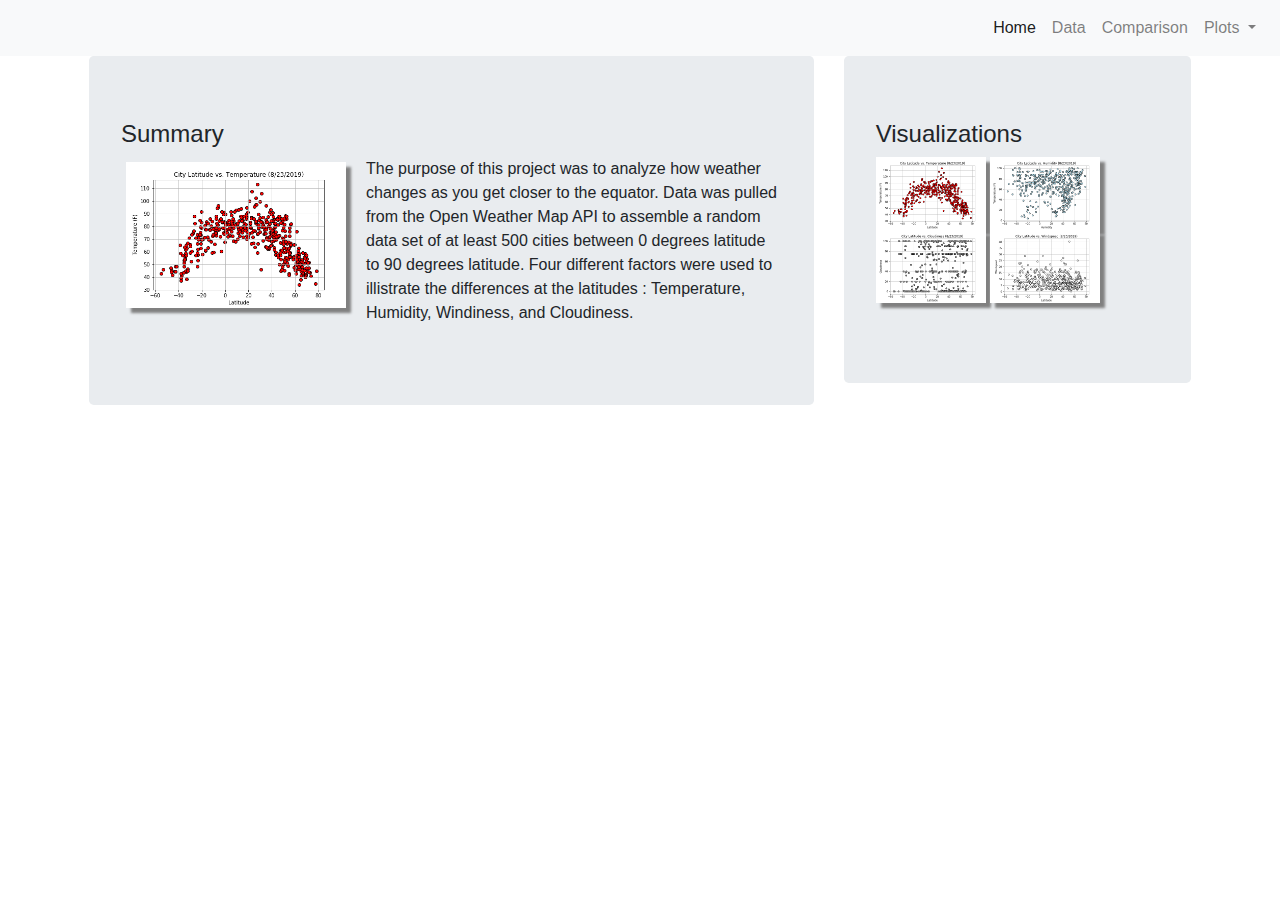
<file: index.html>
<!DOCTYPE html>
<html lang="en">

  <head>
    <meta charset="UTF-8">
    <title>Equatorial Weather Analysis </title>


    <link rel="stylesheet" href="https://stackpath.bootstrapcdn.com/bootstrap/4.3.1/css/bootstrap.min.css"
      integrity="sha384-ggOyR0iXCbMQv3Xipma34MD+dH/1fQ784/j6cY/iJTQUOhcWr7x9JvoRxT2MZw1T" crossorigin="anonymous">

    <script src="https://code.jquery.com/jquery-3.3.1.slim.min.js"
      integrity="sha384-q8i/X+965DzO0rT7abK41JStQIAqVgRVzpbzo5smXKp4YfRvH+8abtTE1Pi6jizo"
      crossorigin="anonymous"></script>
    <script src="https://cdnjs.cloudflare.com/ajax/libs/popper.js/1.14.7/umd/popper.min.js"
      integrity="sha384-UO2eT0CpHqdSJQ6hJty5KVphtPhzWj9WO1clHTMGa3JDZwrnQq4sF86dIHNDz0W1"
      crossorigin="anonymous"></script>
    <script src="https://stackpath.bootstrapcdn.com/bootstrap/4.3.1/js/bootstrap.min.js"
      integrity="sha384-JjSmVgyd0p3pXB1rRibZUAYoIIy6OrQ6VrjIEaFf/nJGzIxFDsf4x0xIM+B07jRM"
      crossorigin="anonymous"></script>

    <link rel="stylesheet" href="styles.css">
  </head>

  <body>
    <nav class="navbar navbar-expand-lg navbar-light bg-light">

      <button class="navbar-toggler" type="button" data-toggle="collapse" data-target="#navbarSupportedContent"
        aria-controls="navbarSupportedContent" aria-expanded="false" aria-label="Toggle navigation">
        <span class="navbar-toggler-icon"></span>
      </button>

      <div class="collapse navbar-collapse" id="navbarSupportedContent">
        <ul class="navbar-nav ml-auto">
          <li class="nav-item active">
            <a class="nav-link" href="index.html">Home </a>
          </li>
          <li class="nav-item">
            <a class="nav-link" href="data.html">Data</a>
          </li>
          <li class="nav-item">
            <a class="nav-link" href="Comparison.html">Comparison</a>
          </li>
          <li class="nav-item dropdown">
            <a class="nav-link dropdown-toggle" href="#" id="navbarDropdown" role="button" data-toggle="dropdown"
              aria-haspopup="true" aria-expanded="false">
              Plots
            </a>
            <div class="dropdown-menu" aria-labelledby="navbarDropdown">
              <a class="dropdown-item" href="cloudy.html">Cloudy Map</a>
              <a class="dropdown-item" href="humid.html">Humidity Map</a>
              <a class="dropdown-item" href="wind.html">Windy Map</a>
              <a class="dropdown-item" href="temperature.html">Temperature Map</a>
            </div>
          </li>

        </ul>

      </div>
    </nav>

    <div class="container">

      <div class="row">
        <div class="col-md-8">
          <div class="jumbotron">
            <h4 class="display-8">Summary</h4>


            <a href="temperature.html"><img style='float: left; margin: 5px 20px 20px 5px;'
                src="assets/images/temperaturemap.png" alt="Latitude vs Temperature" height=200px width=220px>
              <p padding-left: 240px; style="vertical-align:right">
            </a>

            The purpose of this project was to analyze how weather changes as you get closer to the
            equator.
            Data was pulled from the Open Weather Map API to assemble a random data set of at least 500
            cities
            between 0 degrees latitude to 90 degrees latitude. Four different factors were used to
            illistrate the differences at the latitudes : Temperature, Humidity, Windiness, and
            Cloudiness.
            </p>

          </div>
        </div>

        <div class="col-md-4">
          <div class="jumbotron">
            <h4 class="mainpage">Visualizations</h4>


            <p>
              <a href="temperature.html">
                <img src="assets/images/temperaturemap.png" alt="Latitude vs Temperature" height="100" width="110">
              </a>
              <a href="humid.html">
                <img src="assets/images/humiditymap.png" alt="Latitude vs Humidity" height="100" width="110">
              </a>
              <a href="cloudy.html">
                <img src="assets/images/cloudymap.png" alt="Latitude vs Cloudiness" height="100" width="110">
              </a>
              <a href="wind.html">
                <img src="assets/images/windmap.png" alt="Latitude vs Wind Speed" height="100" width="110">
              </a>
            </p>

          </div>
        </div>
      </div>
    </div>





  </body>
</file>
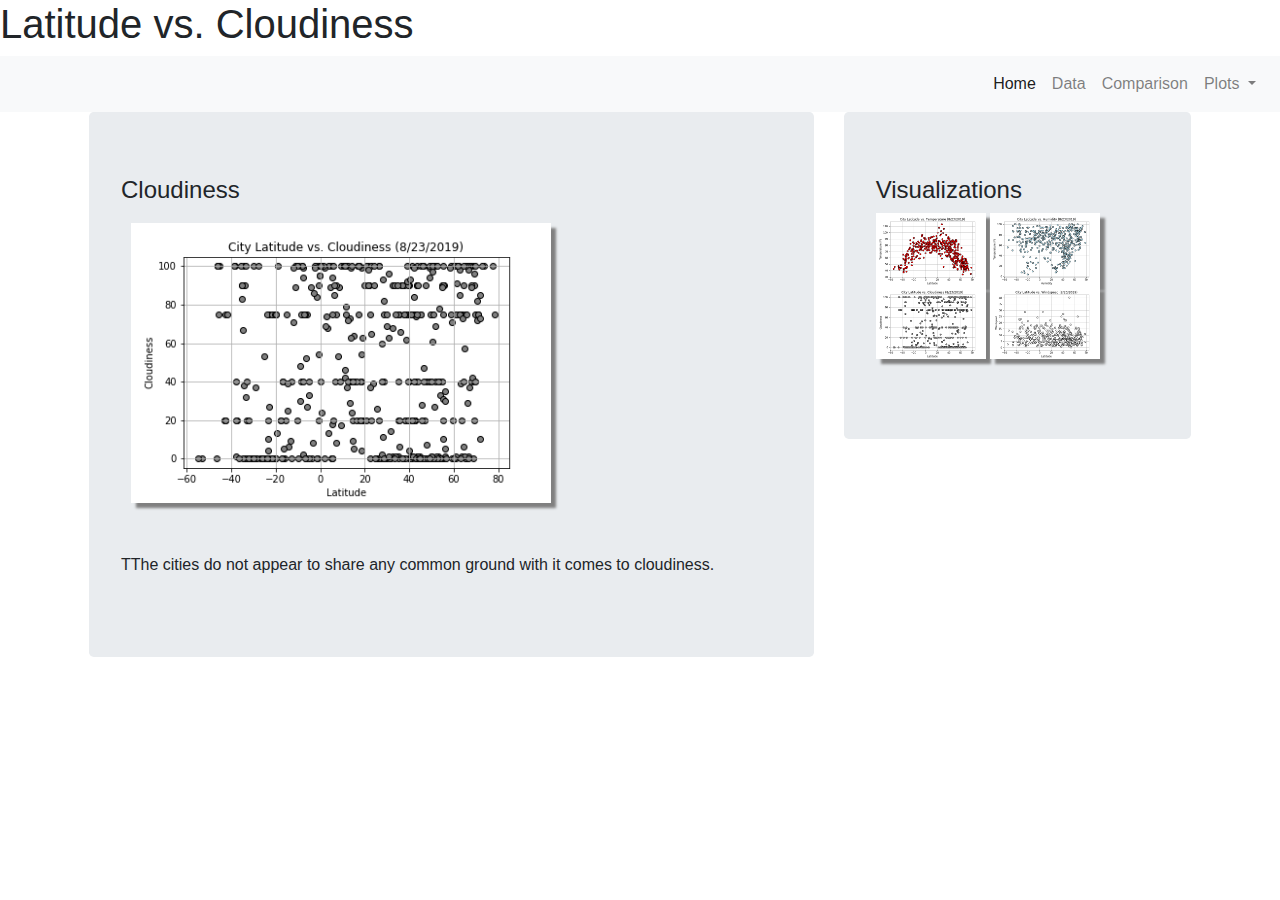
<file: cloudy.html>
<!DOCTYPE html>
<html lang="en">

    <head>
        <meta charset="UTF-8">
        <title>Equatorial Weather Analysis </title>


        <link rel="stylesheet" href="https://stackpath.bootstrapcdn.com/bootstrap/4.3.1/css/bootstrap.min.css"
            integrity="sha384-ggOyR0iXCbMQv3Xipma34MD+dH/1fQ784/j6cY/iJTQUOhcWr7x9JvoRxT2MZw1T" crossorigin="anonymous">

        <script src="https://code.jquery.com/jquery-3.3.1.slim.min.js"
            integrity="sha384-q8i/X+965DzO0rT7abK41JStQIAqVgRVzpbzo5smXKp4YfRvH+8abtTE1Pi6jizo"
            crossorigin="anonymous"></script>
        <script src="https://cdnjs.cloudflare.com/ajax/libs/popper.js/1.14.7/umd/popper.min.js"
            integrity="sha384-UO2eT0CpHqdSJQ6hJty5KVphtPhzWj9WO1clHTMGa3JDZwrnQq4sF86dIHNDz0W1"
            crossorigin="anonymous"></script>
        <script src="https://stackpath.bootstrapcdn.com/bootstrap/4.3.1/js/bootstrap.min.js"
            integrity="sha384-JjSmVgyd0p3pXB1rRibZUAYoIIy6OrQ6VrjIEaFf/nJGzIxFDsf4x0xIM+B07jRM"
            crossorigin="anonymous"></script>

        <link rel="stylesheet" href="styles.css">
    </head>

    <body>
        <h1>Latitude vs. Cloudiness</h1>
        <nav class="navbar navbar-expand-lg navbar-light bg-light">
            <a class="navbar-brand" href="#"></a>
            <button class="navbar-toggler" type="button" data-toggle="collapse" data-target="#navbarSupportedContent"
                aria-controls="navbarSupportedContent" aria-expanded="false" aria-label="Toggle navigation">
                <span class="navbar-toggler-icon"></span>
            </button>

            <div class="collapse navbar-collapse" id="navbarSupportedContent">
                <ul class="navbar-nav ml-auto">
                    <li class="nav-item active">
                        <a class="nav-link" href="index.html">Home </a>
                    </li>
                    <li class="nav-item">
                        <a class="nav-link" href="data.html">Data</a>
                    </li>
                    <li class="nav-item">
                        <a class="nav-link" href="Comparison.html">Comparison</a>
                    </li>
                    <li class="nav-item dropdown">
                        <a class="nav-link dropdown-toggle" href="#" id="navbarDropdown" role="button"
                            data-toggle="dropdown" aria-haspopup="true" aria-expanded="false">
                            Plots
                        </a>
                        <div class="dropdown-menu" aria-labelledby="navbarDropdown">
                            <a class="dropdown-item" href="cloudy.html">Cloudy Map</a>
                            <a class="dropdown-item" href="humid.html">Humidity Map</a>
                            <div class="dropdown-divider"></div>
                            <a class="dropdown-item" href="wind.html">Windy Map</a>
                            <a class="dropdown-item" href="temperature.html">Temperature Map</a>
                        </div>
                    </li>

                </ul>

            </div>
        </nav>

        <div class="container">

            <div class="row">
                <div class="col-md-8">
                    <div class="jumbotron">
                        <h4 class="graph">Cloudiness</h4>


                        <a href="cloudy.html"><img style='margin: 10px 50px 50px 10px;'
                                src="assets/images/cloudymap.png" alt="Latitude vs Cloudiness" height=400px width=420px>
                        </a>
                        <p padding-left: 240px; style="vertical-align:right">


                            TThe cities do not appear to share any common ground with it comes to
                            cloudiness.
                        </p>

                    </div>
                </div>

                <div class="col-md-4">
                    <div class="jumbotron">
                        <h4 class="mainpage">Visualizations</h4>


                        <p>
                            <a href="temperature.html">
                                <img src="assets/images/temperaturemap.png" alt="Latitude vs Temperature" height="100"
                                    width="110">
                            </a>
                            <a href="humid.html">
                                <img src="assets/images/humiditymap.png" alt="Latitude vs Humidity" height="100"
                                    width="110">
                            </a>
                            <a href="cloudy.html">
                                <img src="assets/images/cloudymap.png" alt="Latitude vs Cloudiness" height="100"
                                    width="110">
                            </a>
                            <a href="wind.html">
                                <img src="assets/images/windmap.png" alt="Latitude vs Wind Speed" height="100"
                                    width="110">
                            </a>
                        </p>

                    </div>
                </div>
            </div>
        </div>
    </body>
</file>
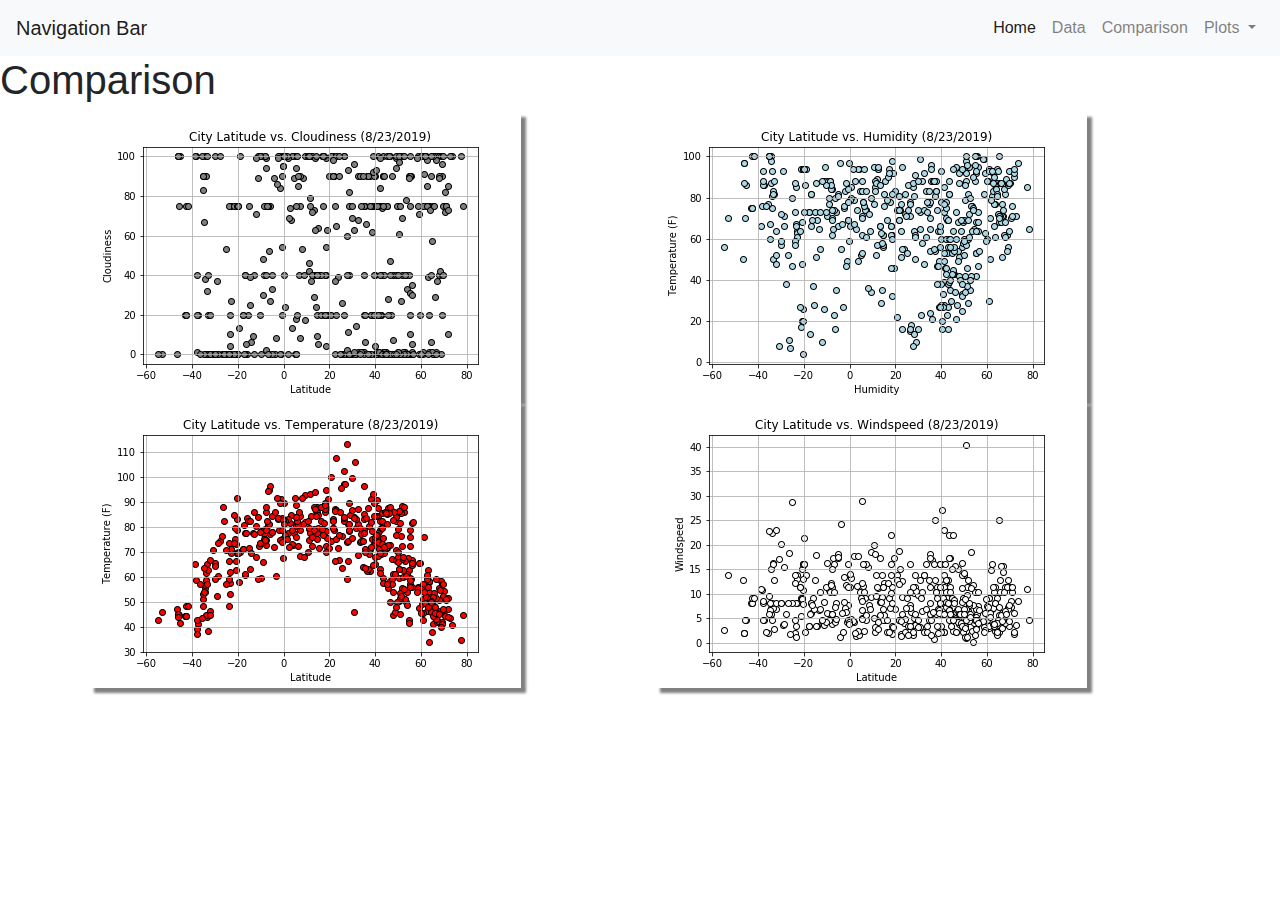
<file: Comparison.html>
<!DOCTYPE html>
<html lang="en">

  <head>
    <meta charset="UTF-8">
    <title>Comparison </title>


    <link rel="stylesheet" href="https://stackpath.bootstrapcdn.com/bootstrap/4.3.1/css/bootstrap.min.css"
      integrity="sha384-ggOyR0iXCbMQv3Xipma34MD+dH/1fQ784/j6cY/iJTQUOhcWr7x9JvoRxT2MZw1T" crossorigin="anonymous">

    <script src="https://code.jquery.com/jquery-3.3.1.slim.min.js"
      integrity="sha384-q8i/X+965DzO0rT7abK41JStQIAqVgRVzpbzo5smXKp4YfRvH+8abtTE1Pi6jizo"
      crossorigin="anonymous"></script>
    <script src="https://cdnjs.cloudflare.com/ajax/libs/popper.js/1.14.7/umd/popper.min.js"
      integrity="sha384-UO2eT0CpHqdSJQ6hJty5KVphtPhzWj9WO1clHTMGa3JDZwrnQq4sF86dIHNDz0W1"
      crossorigin="anonymous"></script>
    <script src="https://stackpath.bootstrapcdn.com/bootstrap/4.3.1/js/bootstrap.min.js"
      integrity="sha384-JjSmVgyd0p3pXB1rRibZUAYoIIy6OrQ6VrjIEaFf/nJGzIxFDsf4x0xIM+B07jRM"
      crossorigin="anonymous"></script>

    <link rel="stylesheet" href="styles.css">
  </head>

  <body>

    <nav class="navbar navbar-expand-lg navbar-light bg-light">
      <a class="navbar-brand" href="#">Navigation Bar</a>
      <button class="navbar-toggler" type="button" data-toggle="collapse" data-target="#navbarSupportedContent"
        aria-controls="navbarSupportedContent" aria-expanded="false" aria-label="Toggle navigation">
        <span class="navbar-toggler-icon"></span>
      </button>

      <div class="collapse navbar-collapse" id="navbarSupportedContent">
        <ul class="navbar-nav ml-auto">
          <li class="nav-item active">
            <a class="nav-link" href="index.html">Home </a>
          </li>
          <li class="nav-item">
            <a class="nav-link" href="data.html">Data</a>
          </li>
          <li class="nav-item">
            <a class="nav-link" href="Comparison.html">Comparison</a>
          </li>
          <li class="nav-item dropdown">
            <a class="nav-link dropdown-toggle" href="#" id="navbarDropdown" role="button" data-toggle="dropdown"
              aria-haspopup="true" aria-expanded="false">
              Plots
            </a>
            <div class="dropdown-menu" aria-labelledby="navbarDropdown">
              <a class="dropdown-item" href="cloudy.html">Cloudy Map</a>
              <a class="dropdown-item" href="humid.html">Humidity Map</a>
              <div class="dropdown-divider"></div>
              <a class="dropdown-item" href="wind.html">Windy Map</a>
              <a class="dropdown-item" href="temperature.html">Temperature Map</a>
            </div>
          </li>

        </ul>

      </div>
    </nav>
    <h1>Comparison</h1>
    <!-- Creates the Overall Grid -->
    <div class="container">


      <!-- Row 2 -->
      <div class="row">
        <div class="col-md-6">
          <a target="_blank" href="assets/images/cloudymap.png">
            <img src="assets/images/cloudymap.png" alt="Cloudy Map">
          </a>
        </div>
        <div class="col-md-6">
          <a target="_blank" href="assets/images/humiditymap.png">
            <img src="assets/images/humiditymap.png" alt="Humidity Map">
          </a>
        </div>

      </div>

      <div class="row">
        <div class="col-md-6">
          <a target="_blank" href="assets/images/temperaturemap.png">
            <img src="assets/images/temperaturemap.png" alt="Temperature Map">
          </a>
        </div>
        <div class="col-md-6">
          <a target="_blank" href="assets/images/windmap.png">
            <img src="assets/images/windmap.png" alt="Wind Map">
          </a>
        </div>




      </div>
    </div>

    </div>
    </div>
    </div>
    </div>



  </body>
</file>
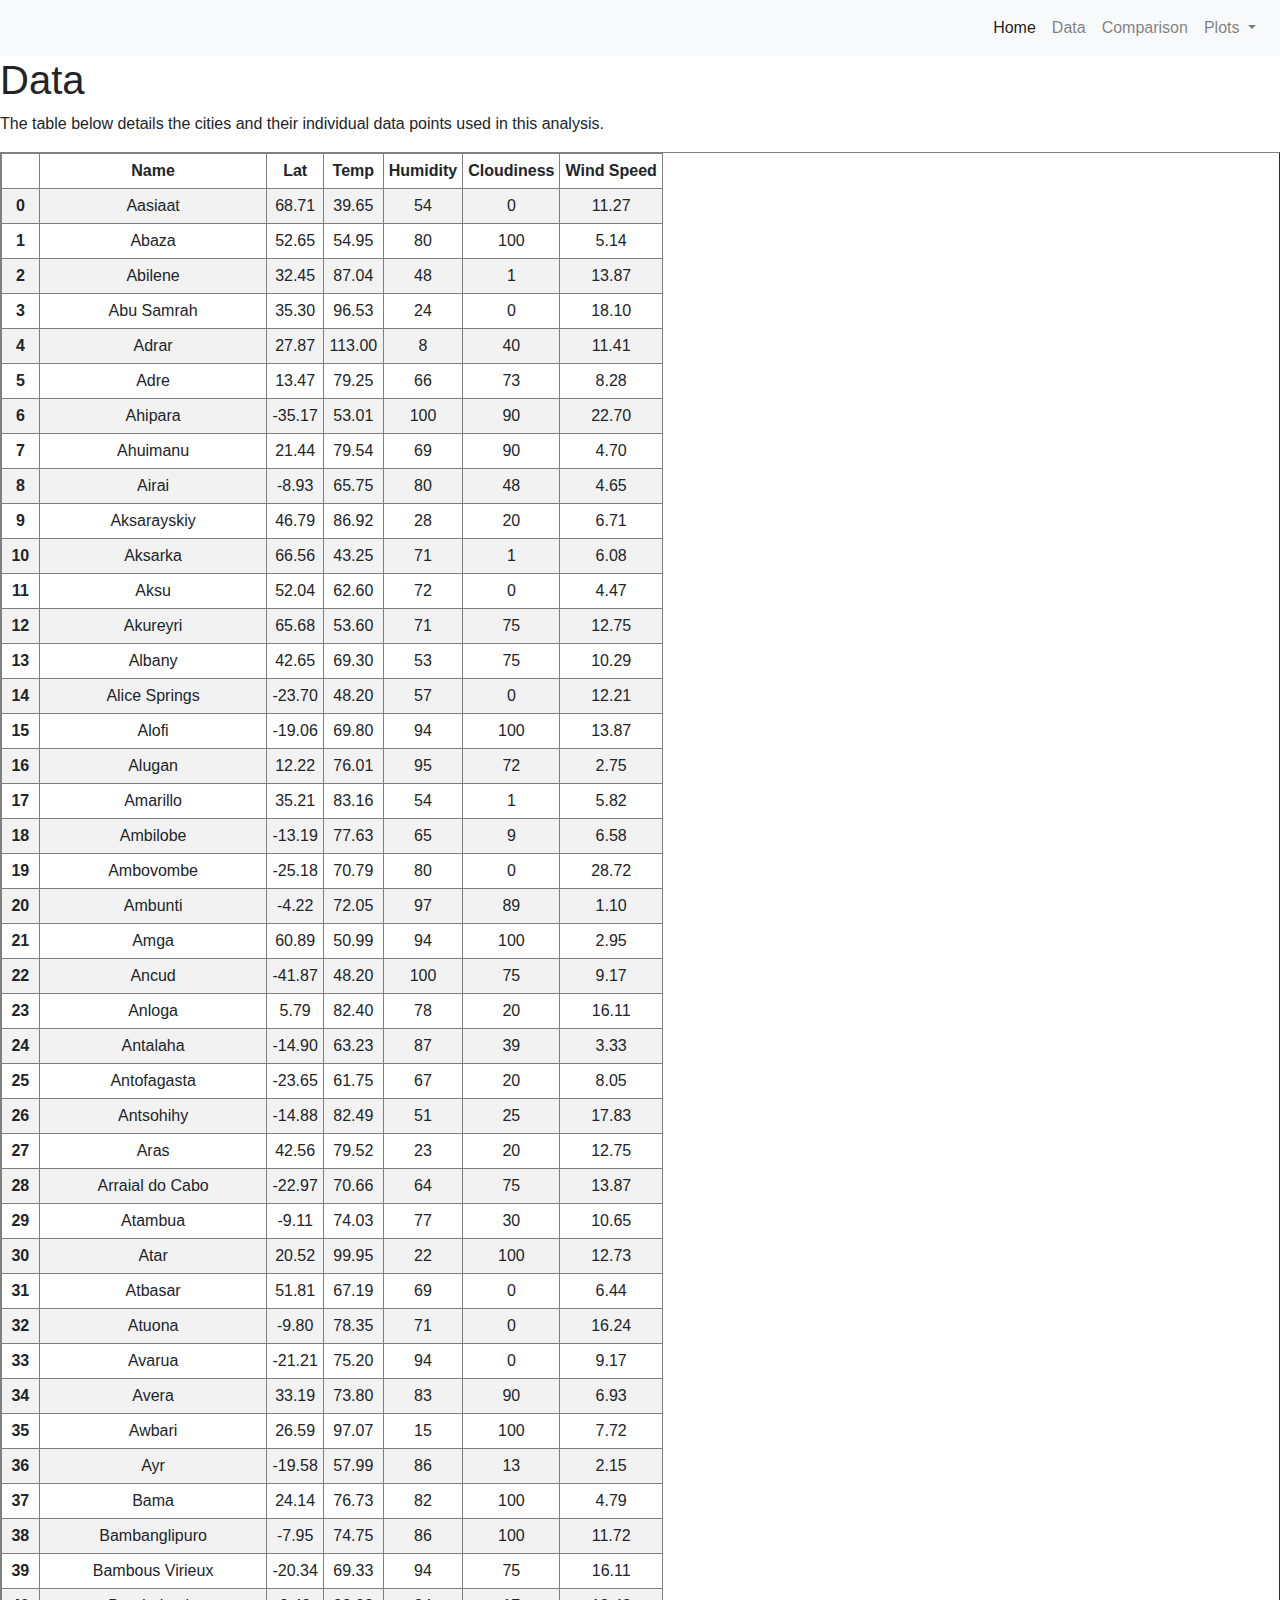
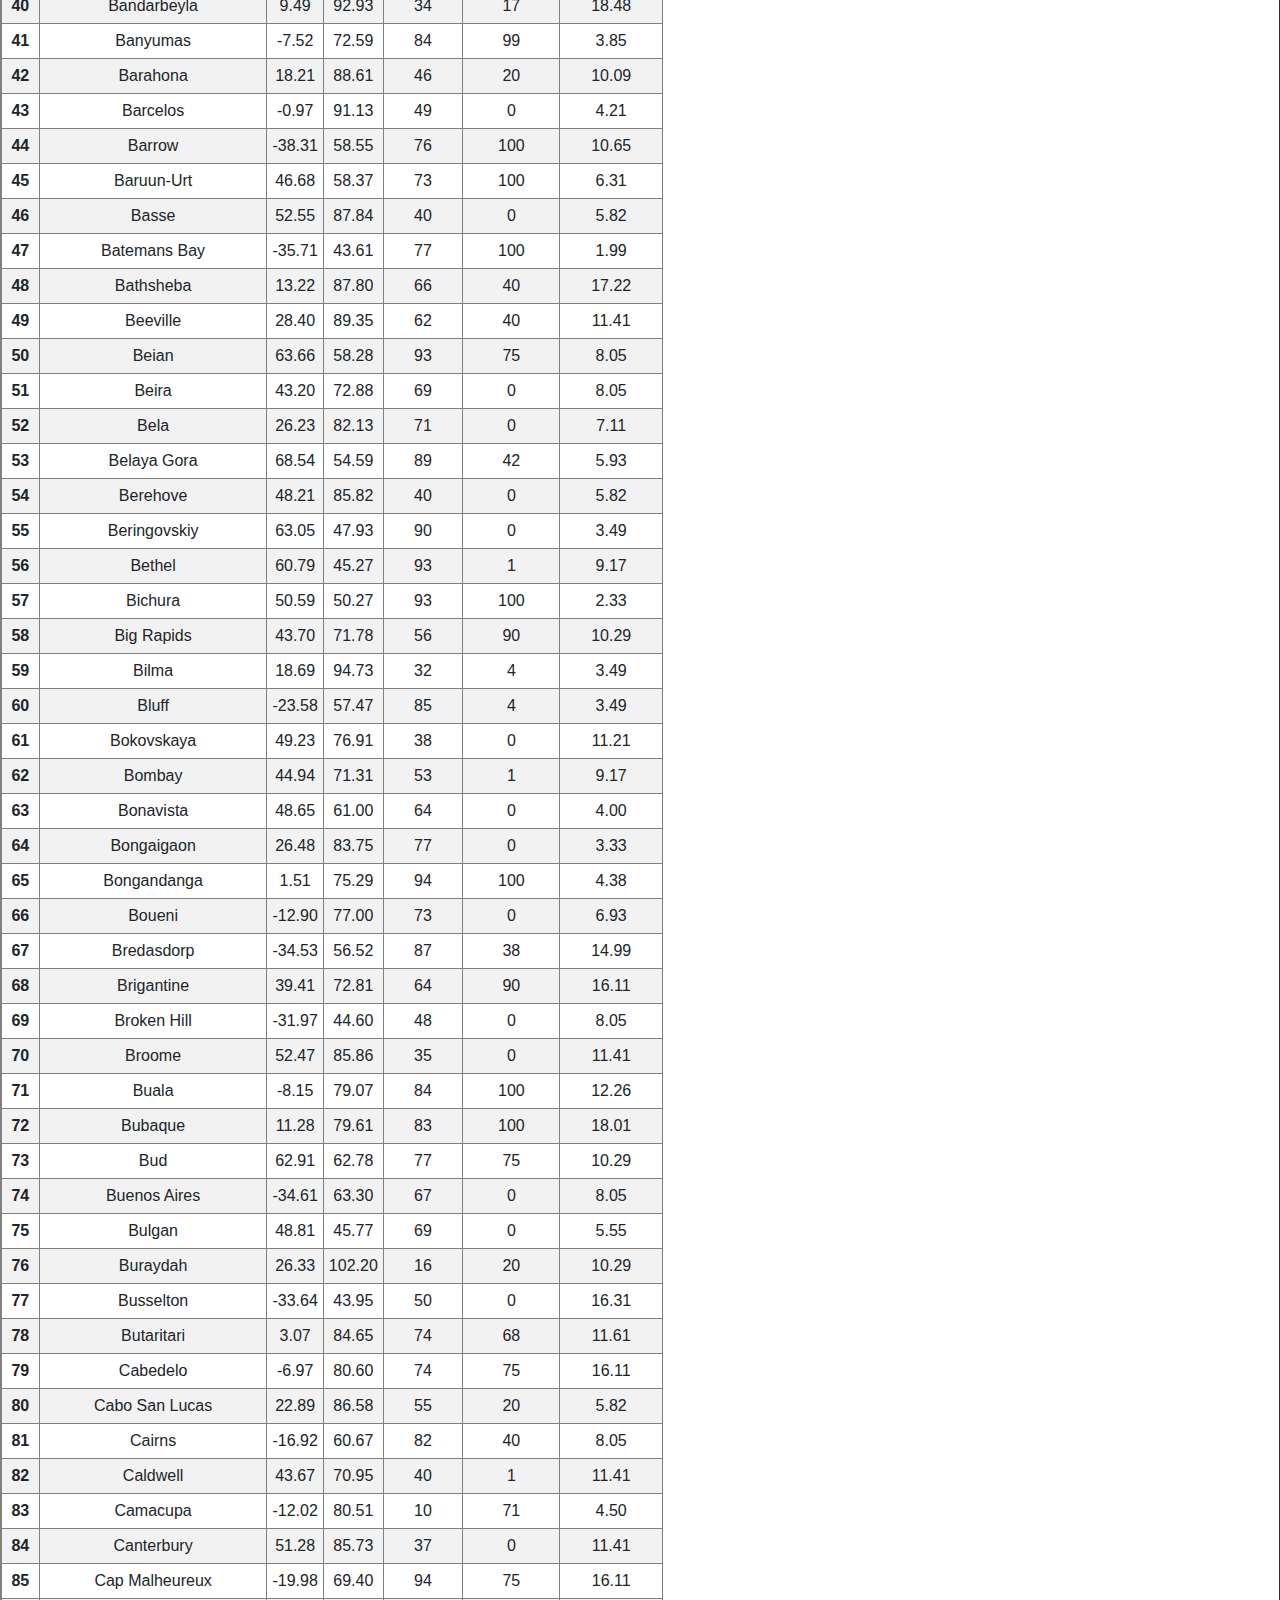
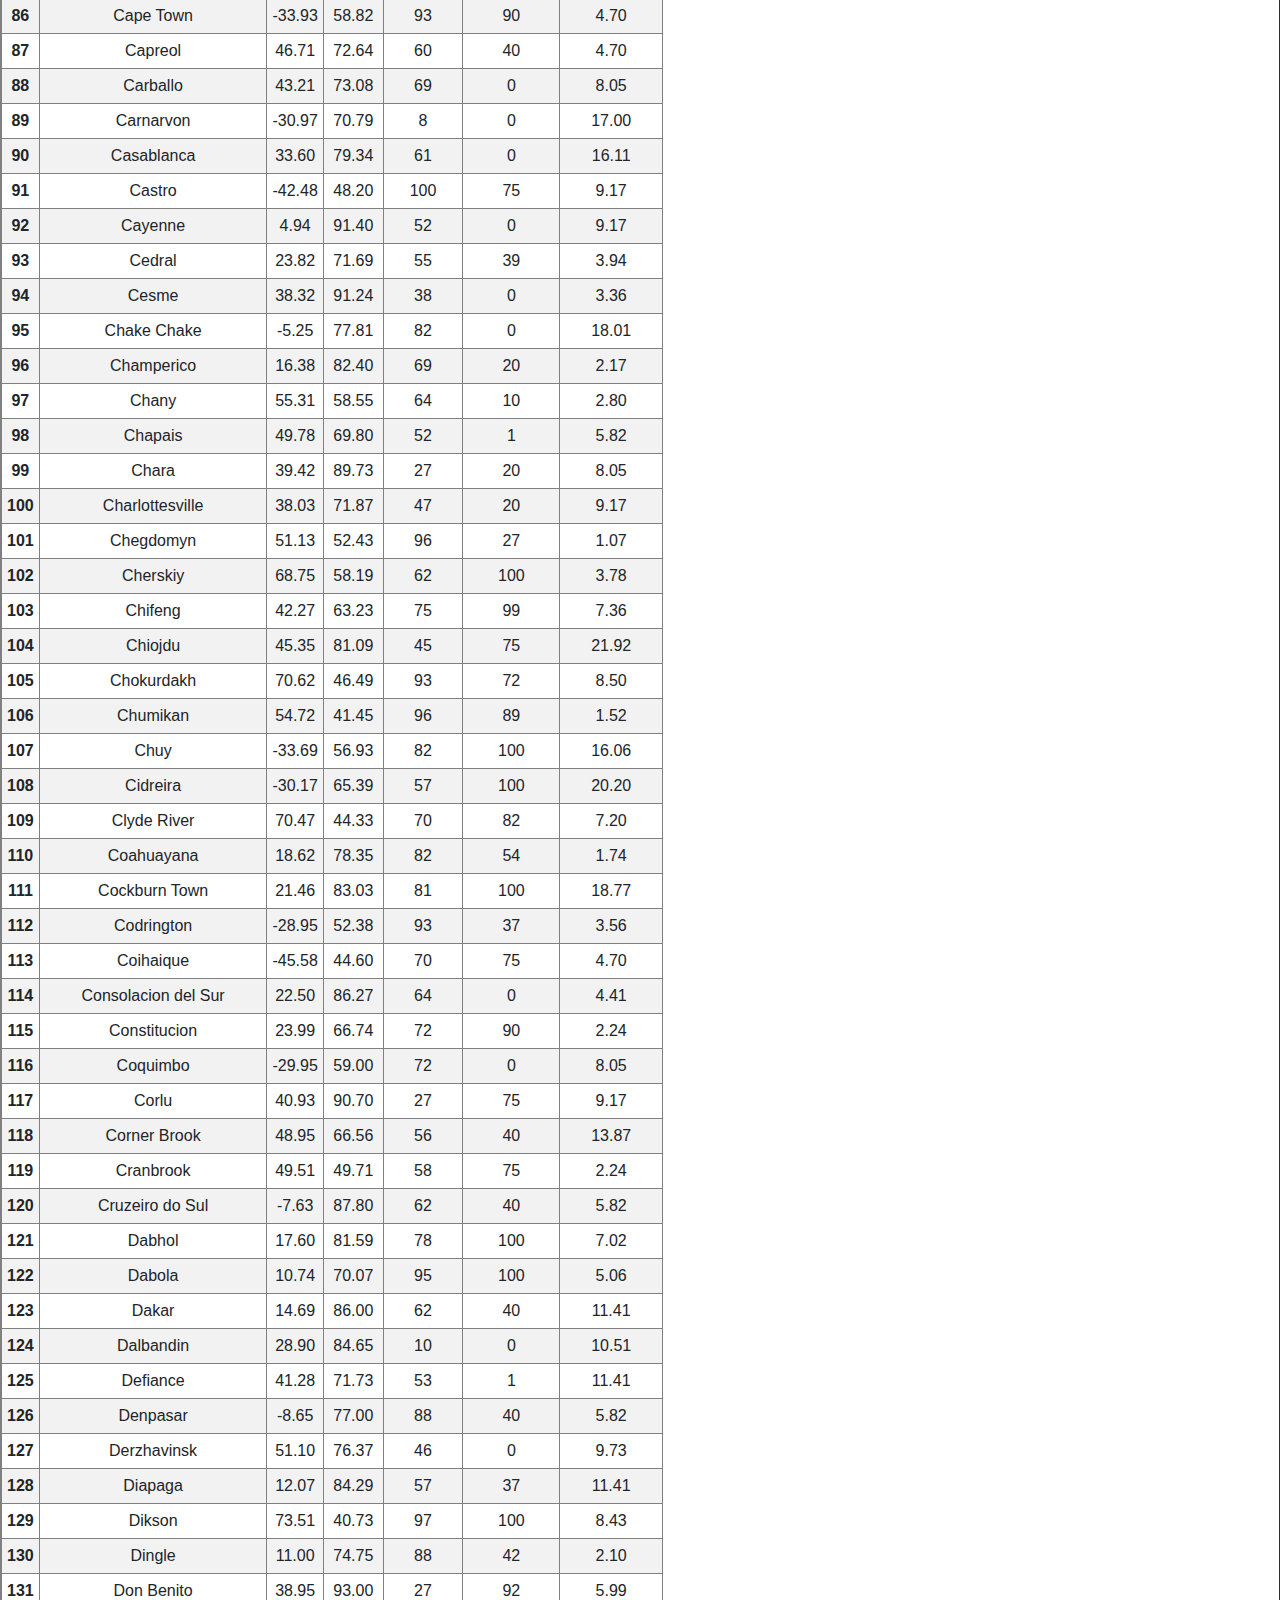
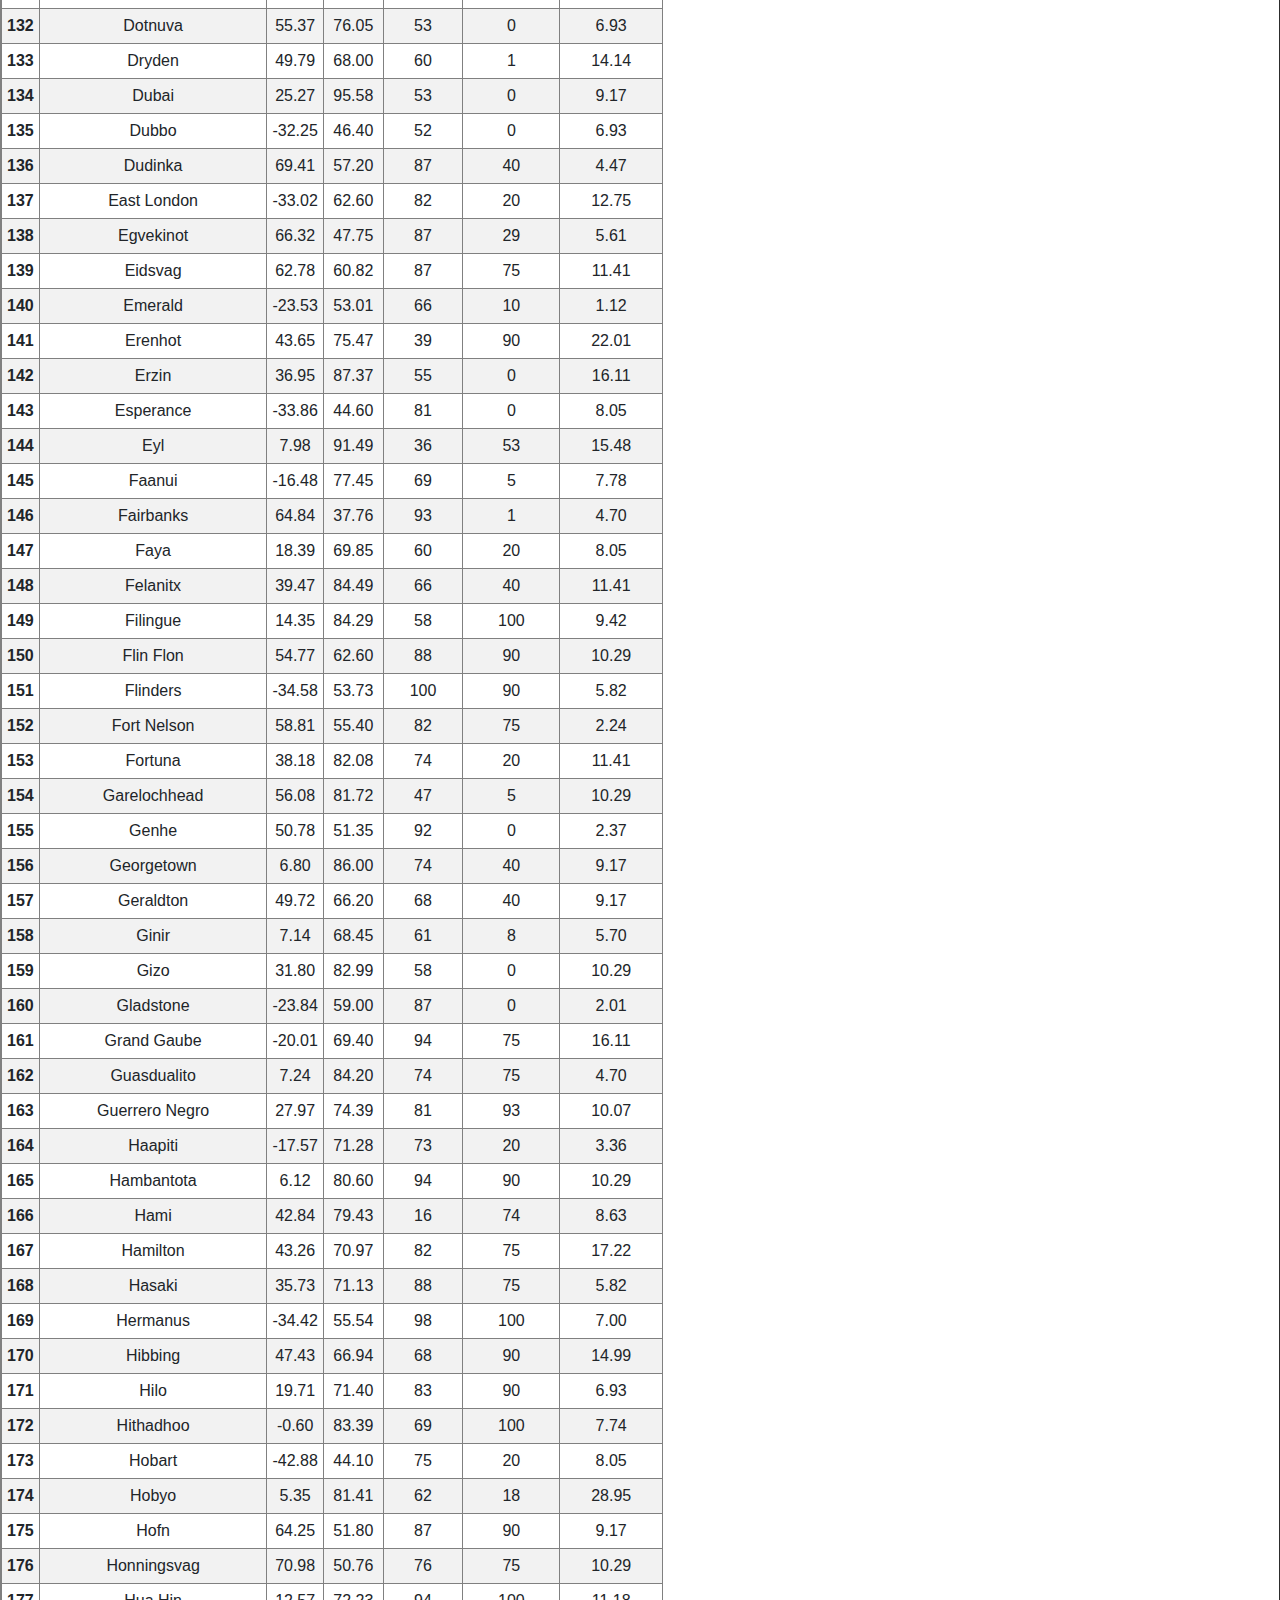
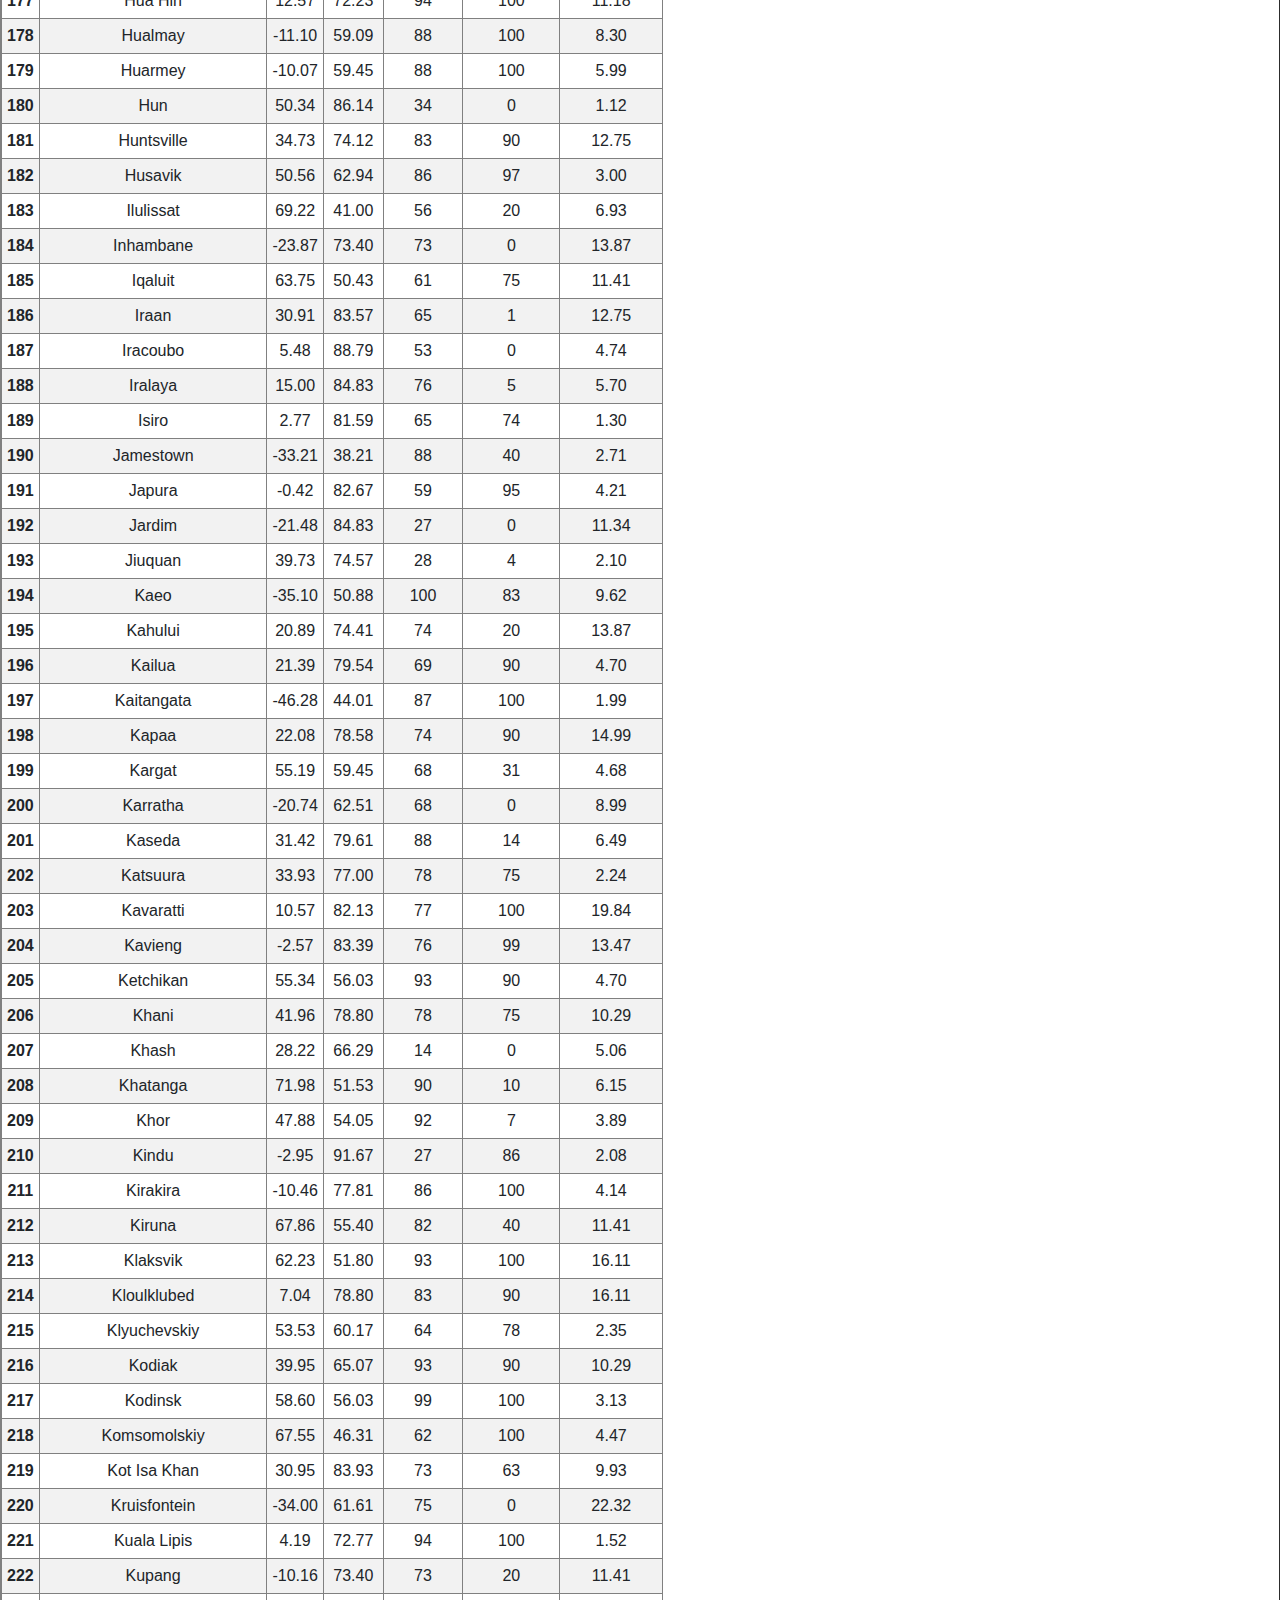
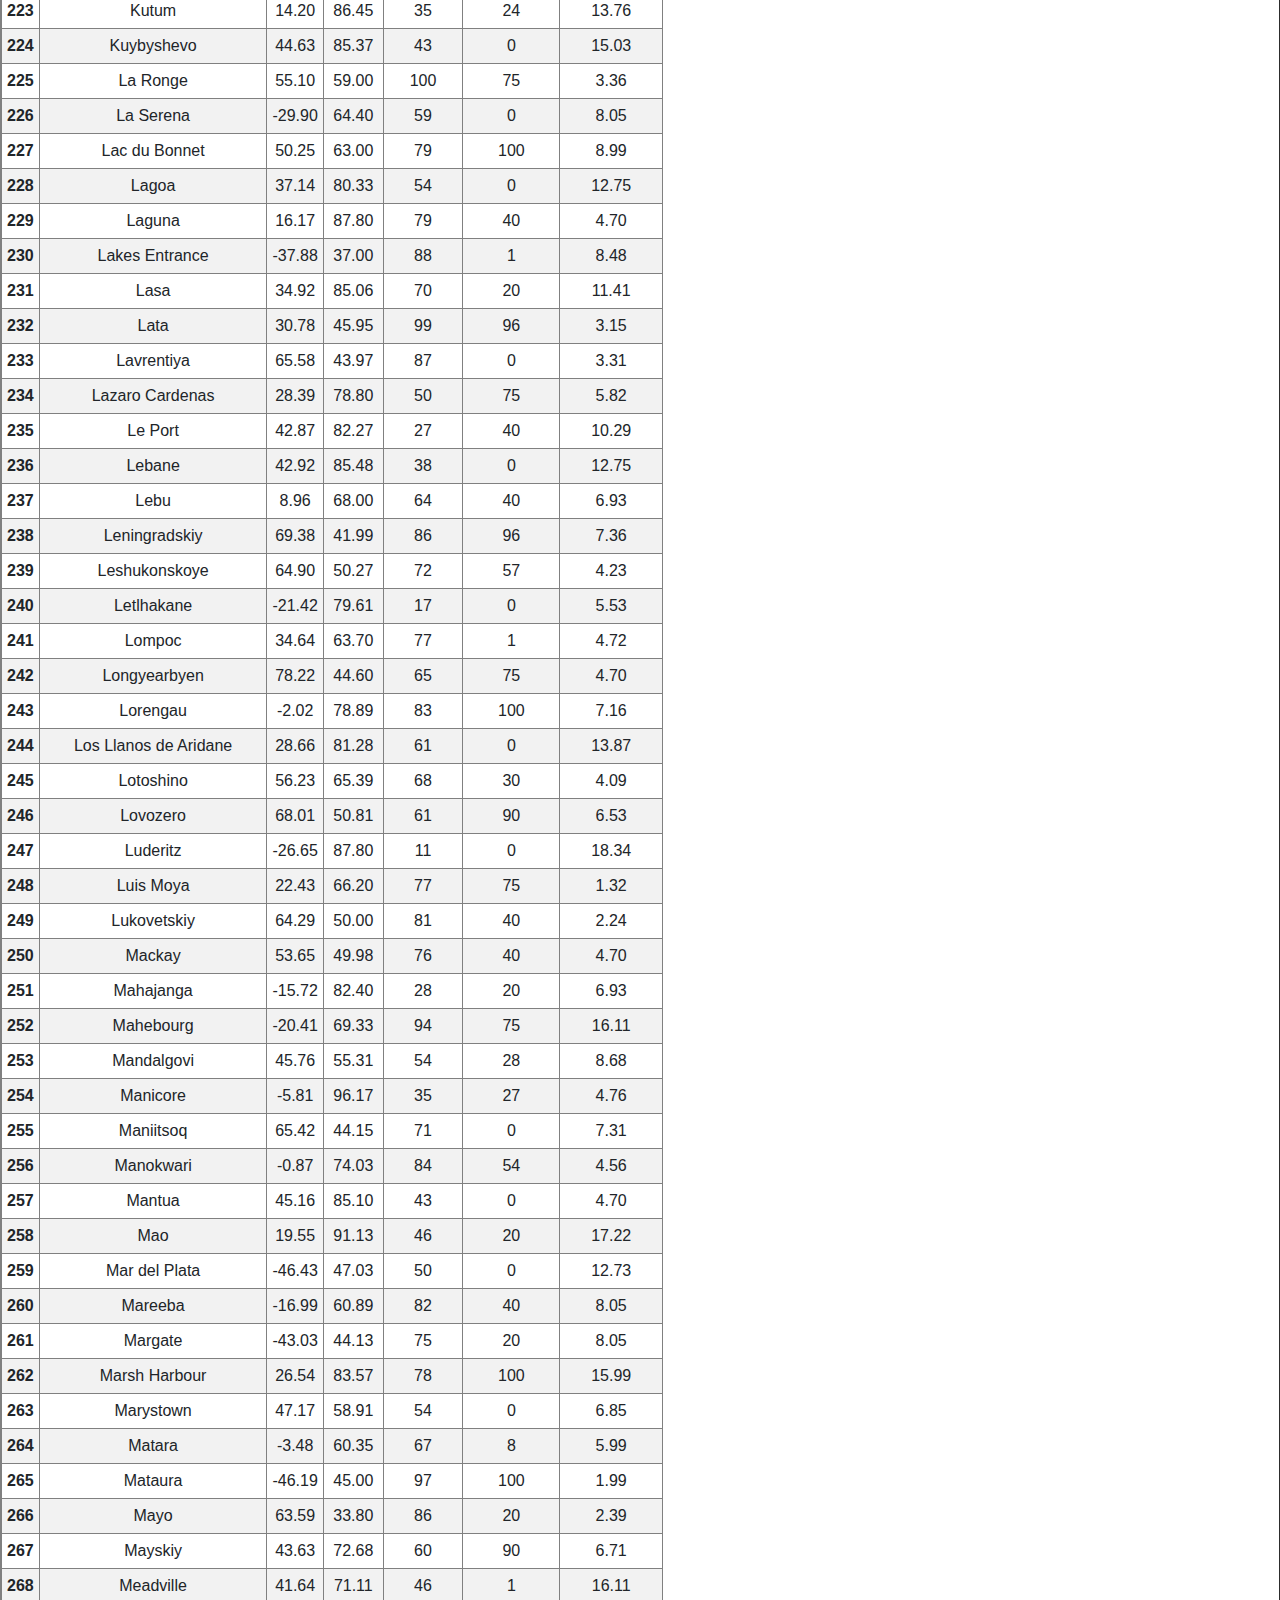
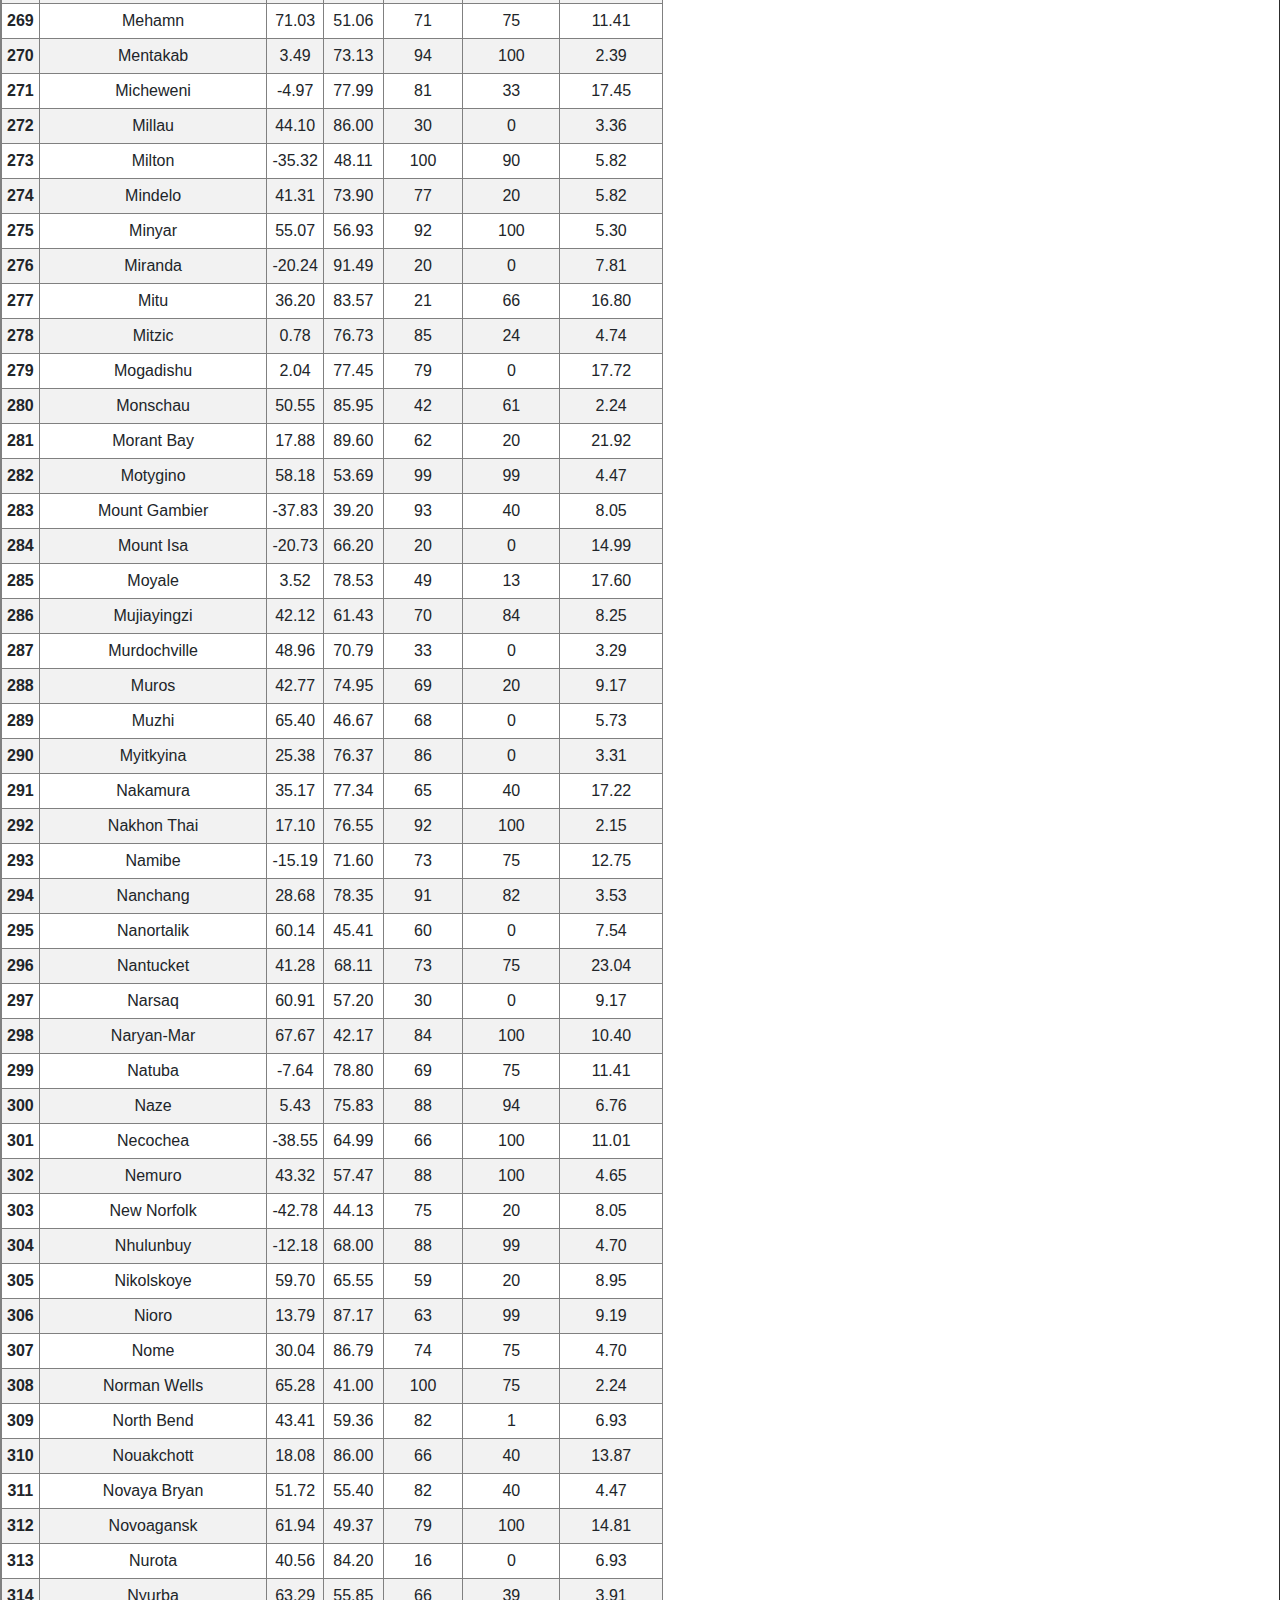
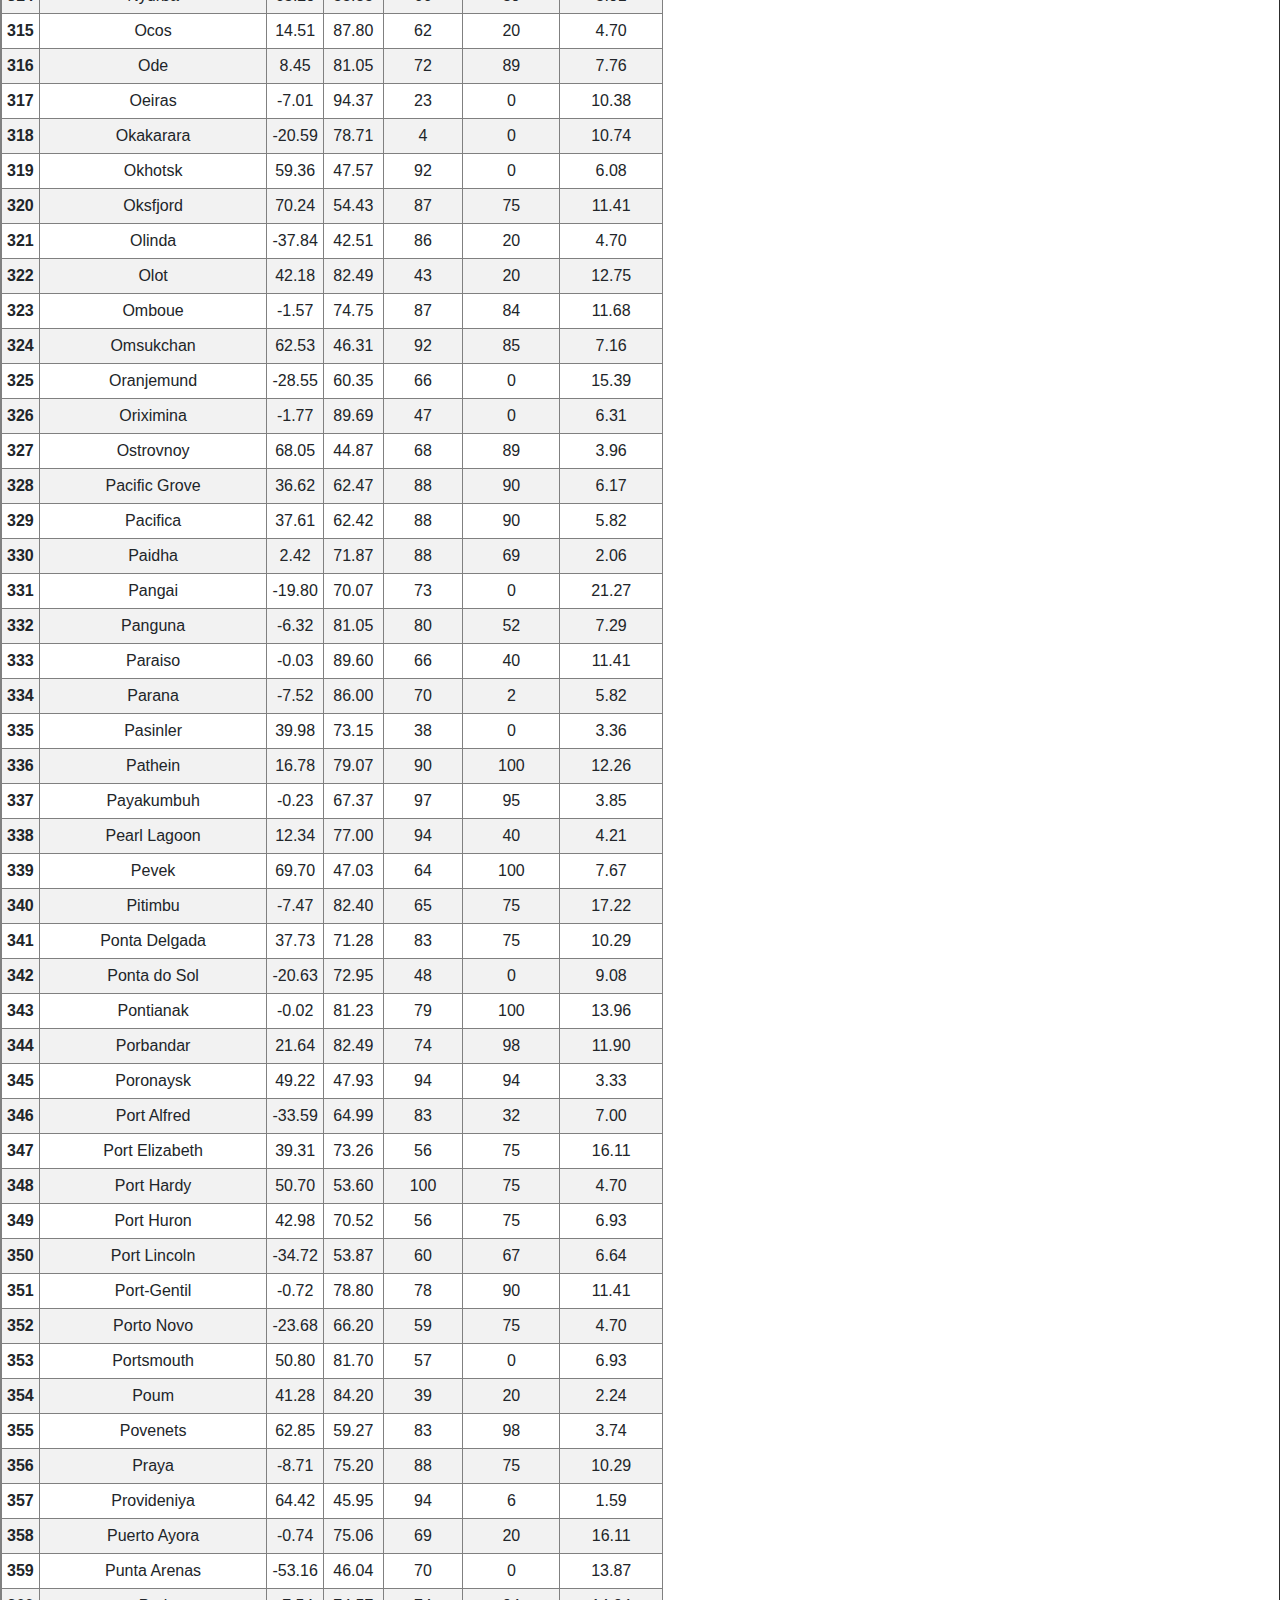
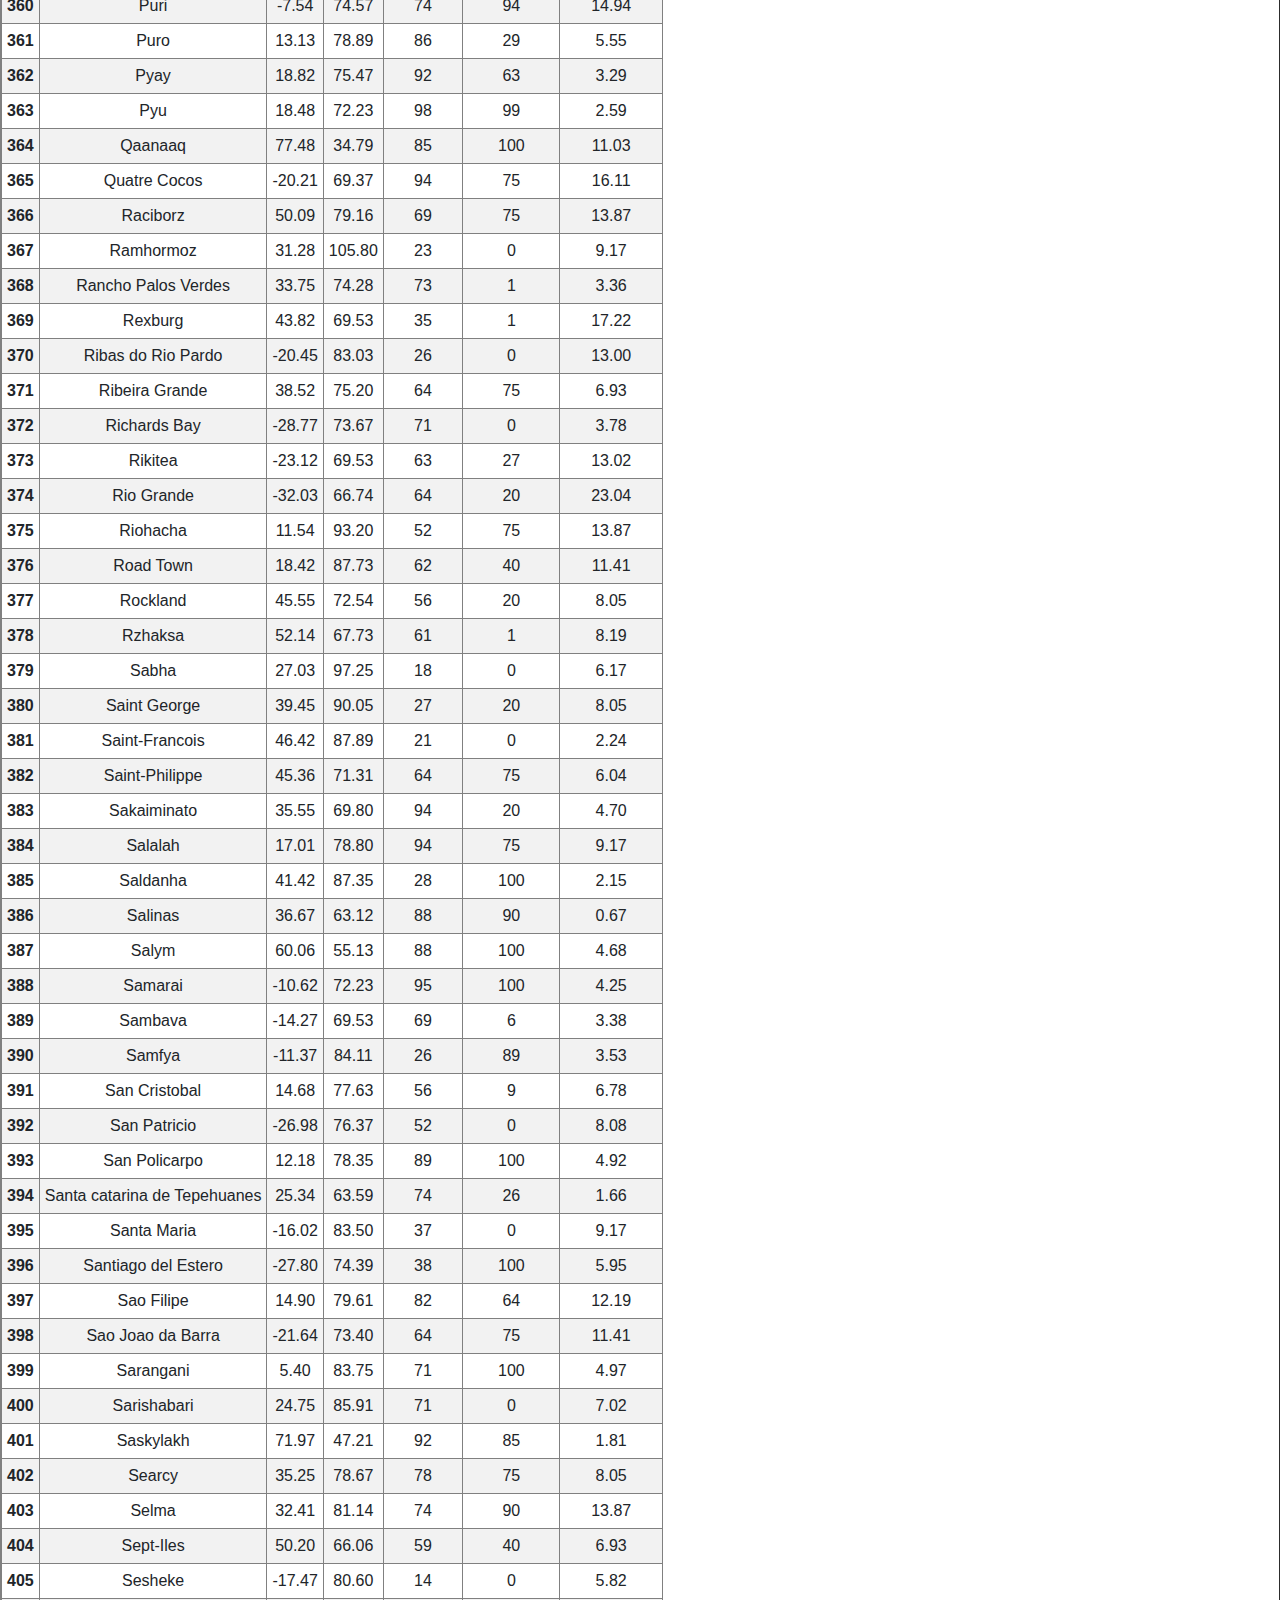
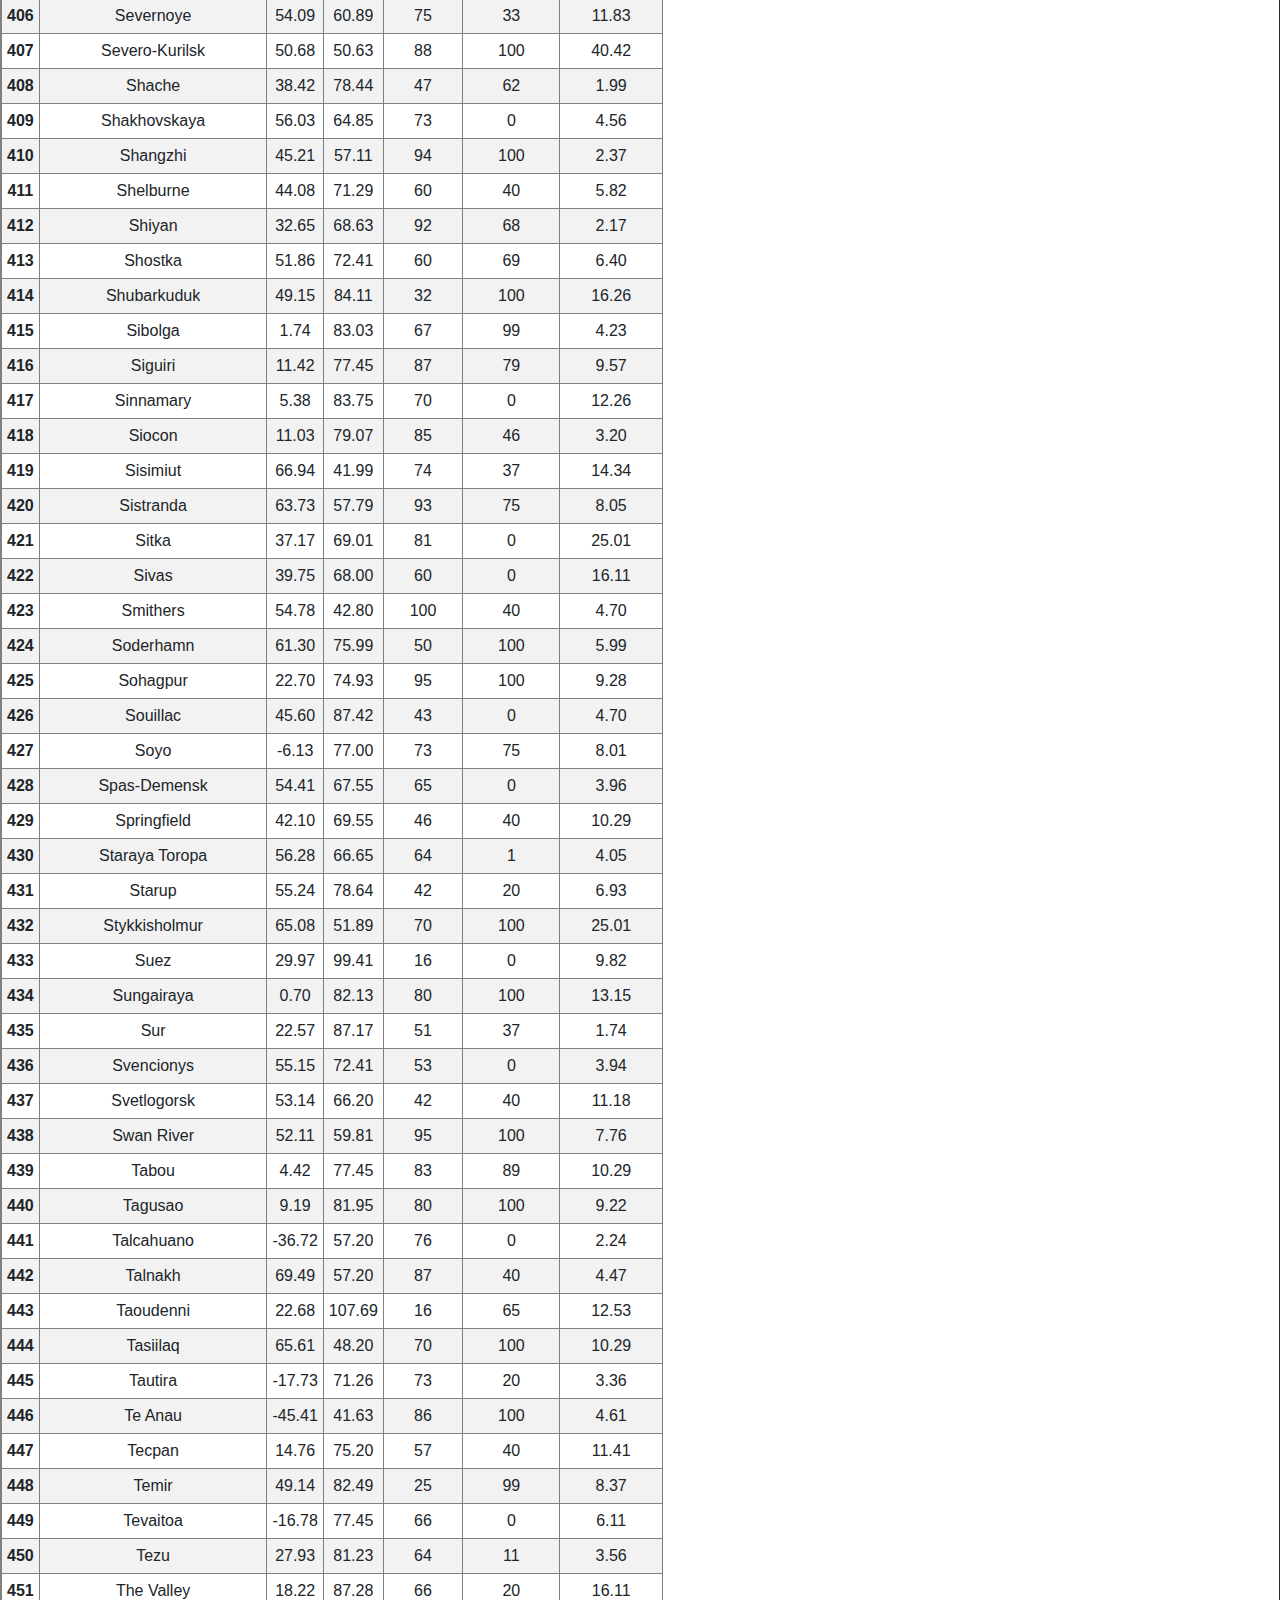
<file: data.html>
<!DOCTYPE html>
<html lang="en">

  <head>
    <meta charset="UTF-8">
    <title>Equatorial Weather Analysis </title>


    <link rel="stylesheet" href="https://stackpath.bootstrapcdn.com/bootstrap/4.3.1/css/bootstrap.min.css"
      integrity="sha384-ggOyR0iXCbMQv3Xipma34MD+dH/1fQ784/j6cY/iJTQUOhcWr7x9JvoRxT2MZw1T" crossorigin="anonymous">

    <script src="https://code.jquery.com/jquery-3.3.1.slim.min.js"
      integrity="sha384-q8i/X+965DzO0rT7abK41JStQIAqVgRVzpbzo5smXKp4YfRvH+8abtTE1Pi6jizo"
      crossorigin="anonymous"></script>
    <script src="https://cdnjs.cloudflare.com/ajax/libs/popper.js/1.14.7/umd/popper.min.js"
      integrity="sha384-UO2eT0CpHqdSJQ6hJty5KVphtPhzWj9WO1clHTMGa3JDZwrnQq4sF86dIHNDz0W1"
      crossorigin="anonymous"></script>
    <script src="https://stackpath.bootstrapcdn.com/bootstrap/4.3.1/js/bootstrap.min.js"
      integrity="sha384-JjSmVgyd0p3pXB1rRibZUAYoIIy6OrQ6VrjIEaFf/nJGzIxFDsf4x0xIM+B07jRM"
      crossorigin="anonymous"></script>

    <link rel="stylesheet" href="styles.css">
  </head>

  <body>


    <nav class="navbar navbar-expand-lg navbar-light bg-light">
      <a class="navbar-brand" href="#"></a>
      <button class="navbar-toggler" type="button" data-toggle="collapse" data-target="#navbarSupportedContent"
        aria-controls="navbarSupportedContent" aria-expanded="false" aria-label="Toggle navigation">
        <span class="navbar-toggler-icon"></span>
      </button>

      <div class="collapse navbar-collapse" id="navbarSupportedContent">
        <ul class="navbar-nav ml-auto">
          <li class="nav-item active">
            <a class="nav-link" href="index.html">Home </a>
          </li>
          <li class="nav-item">
            <a class="nav-link" href="data.html">Data</a>
          </li>
          <li class="nav-item">
            <a class="nav-link" href="Comparison.html">Comparison</a>
          </li>
          <li class="nav-item dropdown">
            <a class="nav-link dropdown-toggle" href="#" id="navbarDropdown" role="button" data-toggle="dropdown"
              aria-haspopup="true" aria-expanded="false">
              Plots
            </a>
            <div class="dropdown-menu" aria-labelledby="navbarDropdown">
              <a class="dropdown-item" href="cloudy.html">Cloudy Map</a>
              <a class="dropdown-item" href="humid.html">Humidity Map</a>

              <a class="dropdown-item" href="wind.html">Windy Map</a>
              <a class="dropdown-item" href="temperature.html">Temperature Map</a>
            </div>
          </li>

        </ul>

      </div>
    </nav>
    <h1>Data</h1>
    <p>The table below details the cities and their individual data points used in this analysis.</p>
    <table border="1" class="table-condensed table-striped table-responsive w-auto">
      <thead>
        <tr style="text-align: center;">
          <th></th>
          <th>Name</th>
          <th>Lat</th>
          <th>Temp</th>
          <th>Humidity</th>
          <th>Cloudiness</th>
          <th>Wind Speed</th>
        </tr>
      </thead>
      <tbody>
        <tr>
          <th>0</th>
          <td>Aasiaat</td>
          <td>68.71</td>
          <td>39.65</td>
          <td>54</td>
          <td>0</td>
          <td>11.27</td>
        </tr>
        <tr>
          <th>1</th>
          <td>Abaza</td>
          <td>52.65</td>
          <td>54.95</td>
          <td>80</td>
          <td>100</td>
          <td>5.14</td>
        </tr>
        <tr>
          <th>2</th>
          <td>Abilene</td>
          <td>32.45</td>
          <td>87.04</td>
          <td>48</td>
          <td>1</td>
          <td>13.87</td>
        </tr>
        <tr>
          <th>3</th>
          <td>Abu Samrah</td>
          <td>35.30</td>
          <td>96.53</td>
          <td>24</td>
          <td>0</td>
          <td>18.10</td>
        </tr>
        <tr>
          <th>4</th>
          <td>Adrar</td>
          <td>27.87</td>
          <td>113.00</td>
          <td>8</td>
          <td>40</td>
          <td>11.41</td>
        </tr>
        <tr>
          <th>5</th>
          <td>Adre</td>
          <td>13.47</td>
          <td>79.25</td>
          <td>66</td>
          <td>73</td>
          <td>8.28</td>
        </tr>
        <tr>
          <th>6</th>
          <td>Ahipara</td>
          <td>-35.17</td>
          <td>53.01</td>
          <td>100</td>
          <td>90</td>
          <td>22.70</td>
        </tr>
        <tr>
          <th>7</th>
          <td>Ahuimanu</td>
          <td>21.44</td>
          <td>79.54</td>
          <td>69</td>
          <td>90</td>
          <td>4.70</td>
        </tr>
        <tr>
          <th>8</th>
          <td>Airai</td>
          <td>-8.93</td>
          <td>65.75</td>
          <td>80</td>
          <td>48</td>
          <td>4.65</td>
        </tr>
        <tr>
          <th>9</th>
          <td>Aksarayskiy</td>
          <td>46.79</td>
          <td>86.92</td>
          <td>28</td>
          <td>20</td>
          <td>6.71</td>
        </tr>
        <tr>
          <th>10</th>
          <td>Aksarka</td>
          <td>66.56</td>
          <td>43.25</td>
          <td>71</td>
          <td>1</td>
          <td>6.08</td>
        </tr>
        <tr>
          <th>11</th>
          <td>Aksu</td>
          <td>52.04</td>
          <td>62.60</td>
          <td>72</td>
          <td>0</td>
          <td>4.47</td>
        </tr>
        <tr>
          <th>12</th>
          <td>Akureyri</td>
          <td>65.68</td>
          <td>53.60</td>
          <td>71</td>
          <td>75</td>
          <td>12.75</td>
        </tr>
        <tr>
          <th>13</th>
          <td>Albany</td>
          <td>42.65</td>
          <td>69.30</td>
          <td>53</td>
          <td>75</td>
          <td>10.29</td>
        </tr>
        <tr>
          <th>14</th>
          <td>Alice Springs</td>
          <td>-23.70</td>
          <td>48.20</td>
          <td>57</td>
          <td>0</td>
          <td>12.21</td>
        </tr>
        <tr>
          <th>15</th>
          <td>Alofi</td>
          <td>-19.06</td>
          <td>69.80</td>
          <td>94</td>
          <td>100</td>
          <td>13.87</td>
        </tr>
        <tr>
          <th>16</th>
          <td>Alugan</td>
          <td>12.22</td>
          <td>76.01</td>
          <td>95</td>
          <td>72</td>
          <td>2.75</td>
        </tr>
        <tr>
          <th>17</th>
          <td>Amarillo</td>
          <td>35.21</td>
          <td>83.16</td>
          <td>54</td>
          <td>1</td>
          <td>5.82</td>
        </tr>
        <tr>
          <th>18</th>
          <td>Ambilobe</td>
          <td>-13.19</td>
          <td>77.63</td>
          <td>65</td>
          <td>9</td>
          <td>6.58</td>
        </tr>
        <tr>
          <th>19</th>
          <td>Ambovombe</td>
          <td>-25.18</td>
          <td>70.79</td>
          <td>80</td>
          <td>0</td>
          <td>28.72</td>
        </tr>
        <tr>
          <th>20</th>
          <td>Ambunti</td>
          <td>-4.22</td>
          <td>72.05</td>
          <td>97</td>
          <td>89</td>
          <td>1.10</td>
        </tr>
        <tr>
          <th>21</th>
          <td>Amga</td>
          <td>60.89</td>
          <td>50.99</td>
          <td>94</td>
          <td>100</td>
          <td>2.95</td>
        </tr>
        <tr>
          <th>22</th>
          <td>Ancud</td>
          <td>-41.87</td>
          <td>48.20</td>
          <td>100</td>
          <td>75</td>
          <td>9.17</td>
        </tr>
        <tr>
          <th>23</th>
          <td>Anloga</td>
          <td>5.79</td>
          <td>82.40</td>
          <td>78</td>
          <td>20</td>
          <td>16.11</td>
        </tr>
        <tr>
          <th>24</th>
          <td>Antalaha</td>
          <td>-14.90</td>
          <td>63.23</td>
          <td>87</td>
          <td>39</td>
          <td>3.33</td>
        </tr>
        <tr>
          <th>25</th>
          <td>Antofagasta</td>
          <td>-23.65</td>
          <td>61.75</td>
          <td>67</td>
          <td>20</td>
          <td>8.05</td>
        </tr>
        <tr>
          <th>26</th>
          <td>Antsohihy</td>
          <td>-14.88</td>
          <td>82.49</td>
          <td>51</td>
          <td>25</td>
          <td>17.83</td>
        </tr>
        <tr>
          <th>27</th>
          <td>Aras</td>
          <td>42.56</td>
          <td>79.52</td>
          <td>23</td>
          <td>20</td>
          <td>12.75</td>
        </tr>
        <tr>
          <th>28</th>
          <td>Arraial do Cabo</td>
          <td>-22.97</td>
          <td>70.66</td>
          <td>64</td>
          <td>75</td>
          <td>13.87</td>
        </tr>
        <tr>
          <th>29</th>
          <td>Atambua</td>
          <td>-9.11</td>
          <td>74.03</td>
          <td>77</td>
          <td>30</td>
          <td>10.65</td>
        </tr>
        <tr>
          <th>30</th>
          <td>Atar</td>
          <td>20.52</td>
          <td>99.95</td>
          <td>22</td>
          <td>100</td>
          <td>12.73</td>
        </tr>
        <tr>
          <th>31</th>
          <td>Atbasar</td>
          <td>51.81</td>
          <td>67.19</td>
          <td>69</td>
          <td>0</td>
          <td>6.44</td>
        </tr>
        <tr>
          <th>32</th>
          <td>Atuona</td>
          <td>-9.80</td>
          <td>78.35</td>
          <td>71</td>
          <td>0</td>
          <td>16.24</td>
        </tr>
        <tr>
          <th>33</th>
          <td>Avarua</td>
          <td>-21.21</td>
          <td>75.20</td>
          <td>94</td>
          <td>0</td>
          <td>9.17</td>
        </tr>
        <tr>
          <th>34</th>
          <td>Avera</td>
          <td>33.19</td>
          <td>73.80</td>
          <td>83</td>
          <td>90</td>
          <td>6.93</td>
        </tr>
        <tr>
          <th>35</th>
          <td>Awbari</td>
          <td>26.59</td>
          <td>97.07</td>
          <td>15</td>
          <td>100</td>
          <td>7.72</td>
        </tr>
        <tr>
          <th>36</th>
          <td>Ayr</td>
          <td>-19.58</td>
          <td>57.99</td>
          <td>86</td>
          <td>13</td>
          <td>2.15</td>
        </tr>
        <tr>
          <th>37</th>
          <td>Bama</td>
          <td>24.14</td>
          <td>76.73</td>
          <td>82</td>
          <td>100</td>
          <td>4.79</td>
        </tr>
        <tr>
          <th>38</th>
          <td>Bambanglipuro</td>
          <td>-7.95</td>
          <td>74.75</td>
          <td>86</td>
          <td>100</td>
          <td>11.72</td>
        </tr>
        <tr>
          <th>39</th>
          <td>Bambous Virieux</td>
          <td>-20.34</td>
          <td>69.33</td>
          <td>94</td>
          <td>75</td>
          <td>16.11</td>
        </tr>
        <tr>
          <th>40</th>
          <td>Bandarbeyla</td>
          <td>9.49</td>
          <td>92.93</td>
          <td>34</td>
          <td>17</td>
          <td>18.48</td>
        </tr>
        <tr>
          <th>41</th>
          <td>Banyumas</td>
          <td>-7.52</td>
          <td>72.59</td>
          <td>84</td>
          <td>99</td>
          <td>3.85</td>
        </tr>
        <tr>
          <th>42</th>
          <td>Barahona</td>
          <td>18.21</td>
          <td>88.61</td>
          <td>46</td>
          <td>20</td>
          <td>10.09</td>
        </tr>
        <tr>
          <th>43</th>
          <td>Barcelos</td>
          <td>-0.97</td>
          <td>91.13</td>
          <td>49</td>
          <td>0</td>
          <td>4.21</td>
        </tr>
        <tr>
          <th>44</th>
          <td>Barrow</td>
          <td>-38.31</td>
          <td>58.55</td>
          <td>76</td>
          <td>100</td>
          <td>10.65</td>
        </tr>
        <tr>
          <th>45</th>
          <td>Baruun-Urt</td>
          <td>46.68</td>
          <td>58.37</td>
          <td>73</td>
          <td>100</td>
          <td>6.31</td>
        </tr>
        <tr>
          <th>46</th>
          <td>Basse</td>
          <td>52.55</td>
          <td>87.84</td>
          <td>40</td>
          <td>0</td>
          <td>5.82</td>
        </tr>
        <tr>
          <th>47</th>
          <td>Batemans Bay</td>
          <td>-35.71</td>
          <td>43.61</td>
          <td>77</td>
          <td>100</td>
          <td>1.99</td>
        </tr>
        <tr>
          <th>48</th>
          <td>Bathsheba</td>
          <td>13.22</td>
          <td>87.80</td>
          <td>66</td>
          <td>40</td>
          <td>17.22</td>
        </tr>
        <tr>
          <th>49</th>
          <td>Beeville</td>
          <td>28.40</td>
          <td>89.35</td>
          <td>62</td>
          <td>40</td>
          <td>11.41</td>
        </tr>
        <tr>
          <th>50</th>
          <td>Beian</td>
          <td>63.66</td>
          <td>58.28</td>
          <td>93</td>
          <td>75</td>
          <td>8.05</td>
        </tr>
        <tr>
          <th>51</th>
          <td>Beira</td>
          <td>43.20</td>
          <td>72.88</td>
          <td>69</td>
          <td>0</td>
          <td>8.05</td>
        </tr>
        <tr>
          <th>52</th>
          <td>Bela</td>
          <td>26.23</td>
          <td>82.13</td>
          <td>71</td>
          <td>0</td>
          <td>7.11</td>
        </tr>
        <tr>
          <th>53</th>
          <td>Belaya Gora</td>
          <td>68.54</td>
          <td>54.59</td>
          <td>89</td>
          <td>42</td>
          <td>5.93</td>
        </tr>
        <tr>
          <th>54</th>
          <td>Berehove</td>
          <td>48.21</td>
          <td>85.82</td>
          <td>40</td>
          <td>0</td>
          <td>5.82</td>
        </tr>
        <tr>
          <th>55</th>
          <td>Beringovskiy</td>
          <td>63.05</td>
          <td>47.93</td>
          <td>90</td>
          <td>0</td>
          <td>3.49</td>
        </tr>
        <tr>
          <th>56</th>
          <td>Bethel</td>
          <td>60.79</td>
          <td>45.27</td>
          <td>93</td>
          <td>1</td>
          <td>9.17</td>
        </tr>
        <tr>
          <th>57</th>
          <td>Bichura</td>
          <td>50.59</td>
          <td>50.27</td>
          <td>93</td>
          <td>100</td>
          <td>2.33</td>
        </tr>
        <tr>
          <th>58</th>
          <td>Big Rapids</td>
          <td>43.70</td>
          <td>71.78</td>
          <td>56</td>
          <td>90</td>
          <td>10.29</td>
        </tr>
        <tr>
          <th>59</th>
          <td>Bilma</td>
          <td>18.69</td>
          <td>94.73</td>
          <td>32</td>
          <td>4</td>
          <td>3.49</td>
        </tr>
        <tr>
          <th>60</th>
          <td>Bluff</td>
          <td>-23.58</td>
          <td>57.47</td>
          <td>85</td>
          <td>4</td>
          <td>3.49</td>
        </tr>
        <tr>
          <th>61</th>
          <td>Bokovskaya</td>
          <td>49.23</td>
          <td>76.91</td>
          <td>38</td>
          <td>0</td>
          <td>11.21</td>
        </tr>
        <tr>
          <th>62</th>
          <td>Bombay</td>
          <td>44.94</td>
          <td>71.31</td>
          <td>53</td>
          <td>1</td>
          <td>9.17</td>
        </tr>
        <tr>
          <th>63</th>
          <td>Bonavista</td>
          <td>48.65</td>
          <td>61.00</td>
          <td>64</td>
          <td>0</td>
          <td>4.00</td>
        </tr>
        <tr>
          <th>64</th>
          <td>Bongaigaon</td>
          <td>26.48</td>
          <td>83.75</td>
          <td>77</td>
          <td>0</td>
          <td>3.33</td>
        </tr>
        <tr>
          <th>65</th>
          <td>Bongandanga</td>
          <td>1.51</td>
          <td>75.29</td>
          <td>94</td>
          <td>100</td>
          <td>4.38</td>
        </tr>
        <tr>
          <th>66</th>
          <td>Boueni</td>
          <td>-12.90</td>
          <td>77.00</td>
          <td>73</td>
          <td>0</td>
          <td>6.93</td>
        </tr>
        <tr>
          <th>67</th>
          <td>Bredasdorp</td>
          <td>-34.53</td>
          <td>56.52</td>
          <td>87</td>
          <td>38</td>
          <td>14.99</td>
        </tr>
        <tr>
          <th>68</th>
          <td>Brigantine</td>
          <td>39.41</td>
          <td>72.81</td>
          <td>64</td>
          <td>90</td>
          <td>16.11</td>
        </tr>
        <tr>
          <th>69</th>
          <td>Broken Hill</td>
          <td>-31.97</td>
          <td>44.60</td>
          <td>48</td>
          <td>0</td>
          <td>8.05</td>
        </tr>
        <tr>
          <th>70</th>
          <td>Broome</td>
          <td>52.47</td>
          <td>85.86</td>
          <td>35</td>
          <td>0</td>
          <td>11.41</td>
        </tr>
        <tr>
          <th>71</th>
          <td>Buala</td>
          <td>-8.15</td>
          <td>79.07</td>
          <td>84</td>
          <td>100</td>
          <td>12.26</td>
        </tr>
        <tr>
          <th>72</th>
          <td>Bubaque</td>
          <td>11.28</td>
          <td>79.61</td>
          <td>83</td>
          <td>100</td>
          <td>18.01</td>
        </tr>
        <tr>
          <th>73</th>
          <td>Bud</td>
          <td>62.91</td>
          <td>62.78</td>
          <td>77</td>
          <td>75</td>
          <td>10.29</td>
        </tr>
        <tr>
          <th>74</th>
          <td>Buenos Aires</td>
          <td>-34.61</td>
          <td>63.30</td>
          <td>67</td>
          <td>0</td>
          <td>8.05</td>
        </tr>
        <tr>
          <th>75</th>
          <td>Bulgan</td>
          <td>48.81</td>
          <td>45.77</td>
          <td>69</td>
          <td>0</td>
          <td>5.55</td>
        </tr>
        <tr>
          <th>76</th>
          <td>Buraydah</td>
          <td>26.33</td>
          <td>102.20</td>
          <td>16</td>
          <td>20</td>
          <td>10.29</td>
        </tr>
        <tr>
          <th>77</th>
          <td>Busselton</td>
          <td>-33.64</td>
          <td>43.95</td>
          <td>50</td>
          <td>0</td>
          <td>16.31</td>
        </tr>
        <tr>
          <th>78</th>
          <td>Butaritari</td>
          <td>3.07</td>
          <td>84.65</td>
          <td>74</td>
          <td>68</td>
          <td>11.61</td>
        </tr>
        <tr>
          <th>79</th>
          <td>Cabedelo</td>
          <td>-6.97</td>
          <td>80.60</td>
          <td>74</td>
          <td>75</td>
          <td>16.11</td>
        </tr>
        <tr>
          <th>80</th>
          <td>Cabo San Lucas</td>
          <td>22.89</td>
          <td>86.58</td>
          <td>55</td>
          <td>20</td>
          <td>5.82</td>
        </tr>
        <tr>
          <th>81</th>
          <td>Cairns</td>
          <td>-16.92</td>
          <td>60.67</td>
          <td>82</td>
          <td>40</td>
          <td>8.05</td>
        </tr>
        <tr>
          <th>82</th>
          <td>Caldwell</td>
          <td>43.67</td>
          <td>70.95</td>
          <td>40</td>
          <td>1</td>
          <td>11.41</td>
        </tr>
        <tr>
          <th>83</th>
          <td>Camacupa</td>
          <td>-12.02</td>
          <td>80.51</td>
          <td>10</td>
          <td>71</td>
          <td>4.50</td>
        </tr>
        <tr>
          <th>84</th>
          <td>Canterbury</td>
          <td>51.28</td>
          <td>85.73</td>
          <td>37</td>
          <td>0</td>
          <td>11.41</td>
        </tr>
        <tr>
          <th>85</th>
          <td>Cap Malheureux</td>
          <td>-19.98</td>
          <td>69.40</td>
          <td>94</td>
          <td>75</td>
          <td>16.11</td>
        </tr>
        <tr>
          <th>86</th>
          <td>Cape Town</td>
          <td>-33.93</td>
          <td>58.82</td>
          <td>93</td>
          <td>90</td>
          <td>4.70</td>
        </tr>
        <tr>
          <th>87</th>
          <td>Capreol</td>
          <td>46.71</td>
          <td>72.64</td>
          <td>60</td>
          <td>40</td>
          <td>4.70</td>
        </tr>
        <tr>
          <th>88</th>
          <td>Carballo</td>
          <td>43.21</td>
          <td>73.08</td>
          <td>69</td>
          <td>0</td>
          <td>8.05</td>
        </tr>
        <tr>
          <th>89</th>
          <td>Carnarvon</td>
          <td>-30.97</td>
          <td>70.79</td>
          <td>8</td>
          <td>0</td>
          <td>17.00</td>
        </tr>
        <tr>
          <th>90</th>
          <td>Casablanca</td>
          <td>33.60</td>
          <td>79.34</td>
          <td>61</td>
          <td>0</td>
          <td>16.11</td>
        </tr>
        <tr>
          <th>91</th>
          <td>Castro</td>
          <td>-42.48</td>
          <td>48.20</td>
          <td>100</td>
          <td>75</td>
          <td>9.17</td>
        </tr>
        <tr>
          <th>92</th>
          <td>Cayenne</td>
          <td>4.94</td>
          <td>91.40</td>
          <td>52</td>
          <td>0</td>
          <td>9.17</td>
        </tr>
        <tr>
          <th>93</th>
          <td>Cedral</td>
          <td>23.82</td>
          <td>71.69</td>
          <td>55</td>
          <td>39</td>
          <td>3.94</td>
        </tr>
        <tr>
          <th>94</th>
          <td>Cesme</td>
          <td>38.32</td>
          <td>91.24</td>
          <td>38</td>
          <td>0</td>
          <td>3.36</td>
        </tr>
        <tr>
          <th>95</th>
          <td>Chake Chake</td>
          <td>-5.25</td>
          <td>77.81</td>
          <td>82</td>
          <td>0</td>
          <td>18.01</td>
        </tr>
        <tr>
          <th>96</th>
          <td>Champerico</td>
          <td>16.38</td>
          <td>82.40</td>
          <td>69</td>
          <td>20</td>
          <td>2.17</td>
        </tr>
        <tr>
          <th>97</th>
          <td>Chany</td>
          <td>55.31</td>
          <td>58.55</td>
          <td>64</td>
          <td>10</td>
          <td>2.80</td>
        </tr>
        <tr>
          <th>98</th>
          <td>Chapais</td>
          <td>49.78</td>
          <td>69.80</td>
          <td>52</td>
          <td>1</td>
          <td>5.82</td>
        </tr>
        <tr>
          <th>99</th>
          <td>Chara</td>
          <td>39.42</td>
          <td>89.73</td>
          <td>27</td>
          <td>20</td>
          <td>8.05</td>
        </tr>
        <tr>
          <th>100</th>
          <td>Charlottesville</td>
          <td>38.03</td>
          <td>71.87</td>
          <td>47</td>
          <td>20</td>
          <td>9.17</td>
        </tr>
        <tr>
          <th>101</th>
          <td>Chegdomyn</td>
          <td>51.13</td>
          <td>52.43</td>
          <td>96</td>
          <td>27</td>
          <td>1.07</td>
        </tr>
        <tr>
          <th>102</th>
          <td>Cherskiy</td>
          <td>68.75</td>
          <td>58.19</td>
          <td>62</td>
          <td>100</td>
          <td>3.78</td>
        </tr>
        <tr>
          <th>103</th>
          <td>Chifeng</td>
          <td>42.27</td>
          <td>63.23</td>
          <td>75</td>
          <td>99</td>
          <td>7.36</td>
        </tr>
        <tr>
          <th>104</th>
          <td>Chiojdu</td>
          <td>45.35</td>
          <td>81.09</td>
          <td>45</td>
          <td>75</td>
          <td>21.92</td>
        </tr>
        <tr>
          <th>105</th>
          <td>Chokurdakh</td>
          <td>70.62</td>
          <td>46.49</td>
          <td>93</td>
          <td>72</td>
          <td>8.50</td>
        </tr>
        <tr>
          <th>106</th>
          <td>Chumikan</td>
          <td>54.72</td>
          <td>41.45</td>
          <td>96</td>
          <td>89</td>
          <td>1.52</td>
        </tr>
        <tr>
          <th>107</th>
          <td>Chuy</td>
          <td>-33.69</td>
          <td>56.93</td>
          <td>82</td>
          <td>100</td>
          <td>16.06</td>
        </tr>
        <tr>
          <th>108</th>
          <td>Cidreira</td>
          <td>-30.17</td>
          <td>65.39</td>
          <td>57</td>
          <td>100</td>
          <td>20.20</td>
        </tr>
        <tr>
          <th>109</th>
          <td>Clyde River</td>
          <td>70.47</td>
          <td>44.33</td>
          <td>70</td>
          <td>82</td>
          <td>7.20</td>
        </tr>
        <tr>
          <th>110</th>
          <td>Coahuayana</td>
          <td>18.62</td>
          <td>78.35</td>
          <td>82</td>
          <td>54</td>
          <td>1.74</td>
        </tr>
        <tr>
          <th>111</th>
          <td>Cockburn Town</td>
          <td>21.46</td>
          <td>83.03</td>
          <td>81</td>
          <td>100</td>
          <td>18.77</td>
        </tr>
        <tr>
          <th>112</th>
          <td>Codrington</td>
          <td>-28.95</td>
          <td>52.38</td>
          <td>93</td>
          <td>37</td>
          <td>3.56</td>
        </tr>
        <tr>
          <th>113</th>
          <td>Coihaique</td>
          <td>-45.58</td>
          <td>44.60</td>
          <td>70</td>
          <td>75</td>
          <td>4.70</td>
        </tr>
        <tr>
          <th>114</th>
          <td>Consolacion del Sur</td>
          <td>22.50</td>
          <td>86.27</td>
          <td>64</td>
          <td>0</td>
          <td>4.41</td>
        </tr>
        <tr>
          <th>115</th>
          <td>Constitucion</td>
          <td>23.99</td>
          <td>66.74</td>
          <td>72</td>
          <td>90</td>
          <td>2.24</td>
        </tr>
        <tr>
          <th>116</th>
          <td>Coquimbo</td>
          <td>-29.95</td>
          <td>59.00</td>
          <td>72</td>
          <td>0</td>
          <td>8.05</td>
        </tr>
        <tr>
          <th>117</th>
          <td>Corlu</td>
          <td>40.93</td>
          <td>90.70</td>
          <td>27</td>
          <td>75</td>
          <td>9.17</td>
        </tr>
        <tr>
          <th>118</th>
          <td>Corner Brook</td>
          <td>48.95</td>
          <td>66.56</td>
          <td>56</td>
          <td>40</td>
          <td>13.87</td>
        </tr>
        <tr>
          <th>119</th>
          <td>Cranbrook</td>
          <td>49.51</td>
          <td>49.71</td>
          <td>58</td>
          <td>75</td>
          <td>2.24</td>
        </tr>
        <tr>
          <th>120</th>
          <td>Cruzeiro do Sul</td>
          <td>-7.63</td>
          <td>87.80</td>
          <td>62</td>
          <td>40</td>
          <td>5.82</td>
        </tr>
        <tr>
          <th>121</th>
          <td>Dabhol</td>
          <td>17.60</td>
          <td>81.59</td>
          <td>78</td>
          <td>100</td>
          <td>7.02</td>
        </tr>
        <tr>
          <th>122</th>
          <td>Dabola</td>
          <td>10.74</td>
          <td>70.07</td>
          <td>95</td>
          <td>100</td>
          <td>5.06</td>
        </tr>
        <tr>
          <th>123</th>
          <td>Dakar</td>
          <td>14.69</td>
          <td>86.00</td>
          <td>62</td>
          <td>40</td>
          <td>11.41</td>
        </tr>
        <tr>
          <th>124</th>
          <td>Dalbandin</td>
          <td>28.90</td>
          <td>84.65</td>
          <td>10</td>
          <td>0</td>
          <td>10.51</td>
        </tr>
        <tr>
          <th>125</th>
          <td>Defiance</td>
          <td>41.28</td>
          <td>71.73</td>
          <td>53</td>
          <td>1</td>
          <td>11.41</td>
        </tr>
        <tr>
          <th>126</th>
          <td>Denpasar</td>
          <td>-8.65</td>
          <td>77.00</td>
          <td>88</td>
          <td>40</td>
          <td>5.82</td>
        </tr>
        <tr>
          <th>127</th>
          <td>Derzhavinsk</td>
          <td>51.10</td>
          <td>76.37</td>
          <td>46</td>
          <td>0</td>
          <td>9.73</td>
        </tr>
        <tr>
          <th>128</th>
          <td>Diapaga</td>
          <td>12.07</td>
          <td>84.29</td>
          <td>57</td>
          <td>37</td>
          <td>11.41</td>
        </tr>
        <tr>
          <th>129</th>
          <td>Dikson</td>
          <td>73.51</td>
          <td>40.73</td>
          <td>97</td>
          <td>100</td>
          <td>8.43</td>
        </tr>
        <tr>
          <th>130</th>
          <td>Dingle</td>
          <td>11.00</td>
          <td>74.75</td>
          <td>88</td>
          <td>42</td>
          <td>2.10</td>
        </tr>
        <tr>
          <th>131</th>
          <td>Don Benito</td>
          <td>38.95</td>
          <td>93.00</td>
          <td>27</td>
          <td>92</td>
          <td>5.99</td>
        </tr>
        <tr>
          <th>132</th>
          <td>Dotnuva</td>
          <td>55.37</td>
          <td>76.05</td>
          <td>53</td>
          <td>0</td>
          <td>6.93</td>
        </tr>
        <tr>
          <th>133</th>
          <td>Dryden</td>
          <td>49.79</td>
          <td>68.00</td>
          <td>60</td>
          <td>1</td>
          <td>14.14</td>
        </tr>
        <tr>
          <th>134</th>
          <td>Dubai</td>
          <td>25.27</td>
          <td>95.58</td>
          <td>53</td>
          <td>0</td>
          <td>9.17</td>
        </tr>
        <tr>
          <th>135</th>
          <td>Dubbo</td>
          <td>-32.25</td>
          <td>46.40</td>
          <td>52</td>
          <td>0</td>
          <td>6.93</td>
        </tr>
        <tr>
          <th>136</th>
          <td>Dudinka</td>
          <td>69.41</td>
          <td>57.20</td>
          <td>87</td>
          <td>40</td>
          <td>4.47</td>
        </tr>
        <tr>
          <th>137</th>
          <td>East London</td>
          <td>-33.02</td>
          <td>62.60</td>
          <td>82</td>
          <td>20</td>
          <td>12.75</td>
        </tr>
        <tr>
          <th>138</th>
          <td>Egvekinot</td>
          <td>66.32</td>
          <td>47.75</td>
          <td>87</td>
          <td>29</td>
          <td>5.61</td>
        </tr>
        <tr>
          <th>139</th>
          <td>Eidsvag</td>
          <td>62.78</td>
          <td>60.82</td>
          <td>87</td>
          <td>75</td>
          <td>11.41</td>
        </tr>
        <tr>
          <th>140</th>
          <td>Emerald</td>
          <td>-23.53</td>
          <td>53.01</td>
          <td>66</td>
          <td>10</td>
          <td>1.12</td>
        </tr>
        <tr>
          <th>141</th>
          <td>Erenhot</td>
          <td>43.65</td>
          <td>75.47</td>
          <td>39</td>
          <td>90</td>
          <td>22.01</td>
        </tr>
        <tr>
          <th>142</th>
          <td>Erzin</td>
          <td>36.95</td>
          <td>87.37</td>
          <td>55</td>
          <td>0</td>
          <td>16.11</td>
        </tr>
        <tr>
          <th>143</th>
          <td>Esperance</td>
          <td>-33.86</td>
          <td>44.60</td>
          <td>81</td>
          <td>0</td>
          <td>8.05</td>
        </tr>
        <tr>
          <th>144</th>
          <td>Eyl</td>
          <td>7.98</td>
          <td>91.49</td>
          <td>36</td>
          <td>53</td>
          <td>15.48</td>
        </tr>
        <tr>
          <th>145</th>
          <td>Faanui</td>
          <td>-16.48</td>
          <td>77.45</td>
          <td>69</td>
          <td>5</td>
          <td>7.78</td>
        </tr>
        <tr>
          <th>146</th>
          <td>Fairbanks</td>
          <td>64.84</td>
          <td>37.76</td>
          <td>93</td>
          <td>1</td>
          <td>4.70</td>
        </tr>
        <tr>
          <th>147</th>
          <td>Faya</td>
          <td>18.39</td>
          <td>69.85</td>
          <td>60</td>
          <td>20</td>
          <td>8.05</td>
        </tr>
        <tr>
          <th>148</th>
          <td>Felanitx</td>
          <td>39.47</td>
          <td>84.49</td>
          <td>66</td>
          <td>40</td>
          <td>11.41</td>
        </tr>
        <tr>
          <th>149</th>
          <td>Filingue</td>
          <td>14.35</td>
          <td>84.29</td>
          <td>58</td>
          <td>100</td>
          <td>9.42</td>
        </tr>
        <tr>
          <th>150</th>
          <td>Flin Flon</td>
          <td>54.77</td>
          <td>62.60</td>
          <td>88</td>
          <td>90</td>
          <td>10.29</td>
        </tr>
        <tr>
          <th>151</th>
          <td>Flinders</td>
          <td>-34.58</td>
          <td>53.73</td>
          <td>100</td>
          <td>90</td>
          <td>5.82</td>
        </tr>
        <tr>
          <th>152</th>
          <td>Fort Nelson</td>
          <td>58.81</td>
          <td>55.40</td>
          <td>82</td>
          <td>75</td>
          <td>2.24</td>
        </tr>
        <tr>
          <th>153</th>
          <td>Fortuna</td>
          <td>38.18</td>
          <td>82.08</td>
          <td>74</td>
          <td>20</td>
          <td>11.41</td>
        </tr>
        <tr>
          <th>154</th>
          <td>Garelochhead</td>
          <td>56.08</td>
          <td>81.72</td>
          <td>47</td>
          <td>5</td>
          <td>10.29</td>
        </tr>
        <tr>
          <th>155</th>
          <td>Genhe</td>
          <td>50.78</td>
          <td>51.35</td>
          <td>92</td>
          <td>0</td>
          <td>2.37</td>
        </tr>
        <tr>
          <th>156</th>
          <td>Georgetown</td>
          <td>6.80</td>
          <td>86.00</td>
          <td>74</td>
          <td>40</td>
          <td>9.17</td>
        </tr>
        <tr>
          <th>157</th>
          <td>Geraldton</td>
          <td>49.72</td>
          <td>66.20</td>
          <td>68</td>
          <td>40</td>
          <td>9.17</td>
        </tr>
        <tr>
          <th>158</th>
          <td>Ginir</td>
          <td>7.14</td>
          <td>68.45</td>
          <td>61</td>
          <td>8</td>
          <td>5.70</td>
        </tr>
        <tr>
          <th>159</th>
          <td>Gizo</td>
          <td>31.80</td>
          <td>82.99</td>
          <td>58</td>
          <td>0</td>
          <td>10.29</td>
        </tr>
        <tr>
          <th>160</th>
          <td>Gladstone</td>
          <td>-23.84</td>
          <td>59.00</td>
          <td>87</td>
          <td>0</td>
          <td>2.01</td>
        </tr>
        <tr>
          <th>161</th>
          <td>Grand Gaube</td>
          <td>-20.01</td>
          <td>69.40</td>
          <td>94</td>
          <td>75</td>
          <td>16.11</td>
        </tr>
        <tr>
          <th>162</th>
          <td>Guasdualito</td>
          <td>7.24</td>
          <td>84.20</td>
          <td>74</td>
          <td>75</td>
          <td>4.70</td>
        </tr>
        <tr>
          <th>163</th>
          <td>Guerrero Negro</td>
          <td>27.97</td>
          <td>74.39</td>
          <td>81</td>
          <td>93</td>
          <td>10.07</td>
        </tr>
        <tr>
          <th>164</th>
          <td>Haapiti</td>
          <td>-17.57</td>
          <td>71.28</td>
          <td>73</td>
          <td>20</td>
          <td>3.36</td>
        </tr>
        <tr>
          <th>165</th>
          <td>Hambantota</td>
          <td>6.12</td>
          <td>80.60</td>
          <td>94</td>
          <td>90</td>
          <td>10.29</td>
        </tr>
        <tr>
          <th>166</th>
          <td>Hami</td>
          <td>42.84</td>
          <td>79.43</td>
          <td>16</td>
          <td>74</td>
          <td>8.63</td>
        </tr>
        <tr>
          <th>167</th>
          <td>Hamilton</td>
          <td>43.26</td>
          <td>70.97</td>
          <td>82</td>
          <td>75</td>
          <td>17.22</td>
        </tr>
        <tr>
          <th>168</th>
          <td>Hasaki</td>
          <td>35.73</td>
          <td>71.13</td>
          <td>88</td>
          <td>75</td>
          <td>5.82</td>
        </tr>
        <tr>
          <th>169</th>
          <td>Hermanus</td>
          <td>-34.42</td>
          <td>55.54</td>
          <td>98</td>
          <td>100</td>
          <td>7.00</td>
        </tr>
        <tr>
          <th>170</th>
          <td>Hibbing</td>
          <td>47.43</td>
          <td>66.94</td>
          <td>68</td>
          <td>90</td>
          <td>14.99</td>
        </tr>
        <tr>
          <th>171</th>
          <td>Hilo</td>
          <td>19.71</td>
          <td>71.40</td>
          <td>83</td>
          <td>90</td>
          <td>6.93</td>
        </tr>
        <tr>
          <th>172</th>
          <td>Hithadhoo</td>
          <td>-0.60</td>
          <td>83.39</td>
          <td>69</td>
          <td>100</td>
          <td>7.74</td>
        </tr>
        <tr>
          <th>173</th>
          <td>Hobart</td>
          <td>-42.88</td>
          <td>44.10</td>
          <td>75</td>
          <td>20</td>
          <td>8.05</td>
        </tr>
        <tr>
          <th>174</th>
          <td>Hobyo</td>
          <td>5.35</td>
          <td>81.41</td>
          <td>62</td>
          <td>18</td>
          <td>28.95</td>
        </tr>
        <tr>
          <th>175</th>
          <td>Hofn</td>
          <td>64.25</td>
          <td>51.80</td>
          <td>87</td>
          <td>90</td>
          <td>9.17</td>
        </tr>
        <tr>
          <th>176</th>
          <td>Honningsvag</td>
          <td>70.98</td>
          <td>50.76</td>
          <td>76</td>
          <td>75</td>
          <td>10.29</td>
        </tr>
        <tr>
          <th>177</th>
          <td>Hua Hin</td>
          <td>12.57</td>
          <td>72.23</td>
          <td>94</td>
          <td>100</td>
          <td>11.18</td>
        </tr>
        <tr>
          <th>178</th>
          <td>Hualmay</td>
          <td>-11.10</td>
          <td>59.09</td>
          <td>88</td>
          <td>100</td>
          <td>8.30</td>
        </tr>
        <tr>
          <th>179</th>
          <td>Huarmey</td>
          <td>-10.07</td>
          <td>59.45</td>
          <td>88</td>
          <td>100</td>
          <td>5.99</td>
        </tr>
        <tr>
          <th>180</th>
          <td>Hun</td>
          <td>50.34</td>
          <td>86.14</td>
          <td>34</td>
          <td>0</td>
          <td>1.12</td>
        </tr>
        <tr>
          <th>181</th>
          <td>Huntsville</td>
          <td>34.73</td>
          <td>74.12</td>
          <td>83</td>
          <td>90</td>
          <td>12.75</td>
        </tr>
        <tr>
          <th>182</th>
          <td>Husavik</td>
          <td>50.56</td>
          <td>62.94</td>
          <td>86</td>
          <td>97</td>
          <td>3.00</td>
        </tr>
        <tr>
          <th>183</th>
          <td>Ilulissat</td>
          <td>69.22</td>
          <td>41.00</td>
          <td>56</td>
          <td>20</td>
          <td>6.93</td>
        </tr>
        <tr>
          <th>184</th>
          <td>Inhambane</td>
          <td>-23.87</td>
          <td>73.40</td>
          <td>73</td>
          <td>0</td>
          <td>13.87</td>
        </tr>
        <tr>
          <th>185</th>
          <td>Iqaluit</td>
          <td>63.75</td>
          <td>50.43</td>
          <td>61</td>
          <td>75</td>
          <td>11.41</td>
        </tr>
        <tr>
          <th>186</th>
          <td>Iraan</td>
          <td>30.91</td>
          <td>83.57</td>
          <td>65</td>
          <td>1</td>
          <td>12.75</td>
        </tr>
        <tr>
          <th>187</th>
          <td>Iracoubo</td>
          <td>5.48</td>
          <td>88.79</td>
          <td>53</td>
          <td>0</td>
          <td>4.74</td>
        </tr>
        <tr>
          <th>188</th>
          <td>Iralaya</td>
          <td>15.00</td>
          <td>84.83</td>
          <td>76</td>
          <td>5</td>
          <td>5.70</td>
        </tr>
        <tr>
          <th>189</th>
          <td>Isiro</td>
          <td>2.77</td>
          <td>81.59</td>
          <td>65</td>
          <td>74</td>
          <td>1.30</td>
        </tr>
        <tr>
          <th>190</th>
          <td>Jamestown</td>
          <td>-33.21</td>
          <td>38.21</td>
          <td>88</td>
          <td>40</td>
          <td>2.71</td>
        </tr>
        <tr>
          <th>191</th>
          <td>Japura</td>
          <td>-0.42</td>
          <td>82.67</td>
          <td>59</td>
          <td>95</td>
          <td>4.21</td>
        </tr>
        <tr>
          <th>192</th>
          <td>Jardim</td>
          <td>-21.48</td>
          <td>84.83</td>
          <td>27</td>
          <td>0</td>
          <td>11.34</td>
        </tr>
        <tr>
          <th>193</th>
          <td>Jiuquan</td>
          <td>39.73</td>
          <td>74.57</td>
          <td>28</td>
          <td>4</td>
          <td>2.10</td>
        </tr>
        <tr>
          <th>194</th>
          <td>Kaeo</td>
          <td>-35.10</td>
          <td>50.88</td>
          <td>100</td>
          <td>83</td>
          <td>9.62</td>
        </tr>
        <tr>
          <th>195</th>
          <td>Kahului</td>
          <td>20.89</td>
          <td>74.41</td>
          <td>74</td>
          <td>20</td>
          <td>13.87</td>
        </tr>
        <tr>
          <th>196</th>
          <td>Kailua</td>
          <td>21.39</td>
          <td>79.54</td>
          <td>69</td>
          <td>90</td>
          <td>4.70</td>
        </tr>
        <tr>
          <th>197</th>
          <td>Kaitangata</td>
          <td>-46.28</td>
          <td>44.01</td>
          <td>87</td>
          <td>100</td>
          <td>1.99</td>
        </tr>
        <tr>
          <th>198</th>
          <td>Kapaa</td>
          <td>22.08</td>
          <td>78.58</td>
          <td>74</td>
          <td>90</td>
          <td>14.99</td>
        </tr>
        <tr>
          <th>199</th>
          <td>Kargat</td>
          <td>55.19</td>
          <td>59.45</td>
          <td>68</td>
          <td>31</td>
          <td>4.68</td>
        </tr>
        <tr>
          <th>200</th>
          <td>Karratha</td>
          <td>-20.74</td>
          <td>62.51</td>
          <td>68</td>
          <td>0</td>
          <td>8.99</td>
        </tr>
        <tr>
          <th>201</th>
          <td>Kaseda</td>
          <td>31.42</td>
          <td>79.61</td>
          <td>88</td>
          <td>14</td>
          <td>6.49</td>
        </tr>
        <tr>
          <th>202</th>
          <td>Katsuura</td>
          <td>33.93</td>
          <td>77.00</td>
          <td>78</td>
          <td>75</td>
          <td>2.24</td>
        </tr>
        <tr>
          <th>203</th>
          <td>Kavaratti</td>
          <td>10.57</td>
          <td>82.13</td>
          <td>77</td>
          <td>100</td>
          <td>19.84</td>
        </tr>
        <tr>
          <th>204</th>
          <td>Kavieng</td>
          <td>-2.57</td>
          <td>83.39</td>
          <td>76</td>
          <td>99</td>
          <td>13.47</td>
        </tr>
        <tr>
          <th>205</th>
          <td>Ketchikan</td>
          <td>55.34</td>
          <td>56.03</td>
          <td>93</td>
          <td>90</td>
          <td>4.70</td>
        </tr>
        <tr>
          <th>206</th>
          <td>Khani</td>
          <td>41.96</td>
          <td>78.80</td>
          <td>78</td>
          <td>75</td>
          <td>10.29</td>
        </tr>
        <tr>
          <th>207</th>
          <td>Khash</td>
          <td>28.22</td>
          <td>66.29</td>
          <td>14</td>
          <td>0</td>
          <td>5.06</td>
        </tr>
        <tr>
          <th>208</th>
          <td>Khatanga</td>
          <td>71.98</td>
          <td>51.53</td>
          <td>90</td>
          <td>10</td>
          <td>6.15</td>
        </tr>
        <tr>
          <th>209</th>
          <td>Khor</td>
          <td>47.88</td>
          <td>54.05</td>
          <td>92</td>
          <td>7</td>
          <td>3.89</td>
        </tr>
        <tr>
          <th>210</th>
          <td>Kindu</td>
          <td>-2.95</td>
          <td>91.67</td>
          <td>27</td>
          <td>86</td>
          <td>2.08</td>
        </tr>
        <tr>
          <th>211</th>
          <td>Kirakira</td>
          <td>-10.46</td>
          <td>77.81</td>
          <td>86</td>
          <td>100</td>
          <td>4.14</td>
        </tr>
        <tr>
          <th>212</th>
          <td>Kiruna</td>
          <td>67.86</td>
          <td>55.40</td>
          <td>82</td>
          <td>40</td>
          <td>11.41</td>
        </tr>
        <tr>
          <th>213</th>
          <td>Klaksvik</td>
          <td>62.23</td>
          <td>51.80</td>
          <td>93</td>
          <td>100</td>
          <td>16.11</td>
        </tr>
        <tr>
          <th>214</th>
          <td>Kloulklubed</td>
          <td>7.04</td>
          <td>78.80</td>
          <td>83</td>
          <td>90</td>
          <td>16.11</td>
        </tr>
        <tr>
          <th>215</th>
          <td>Klyuchevskiy</td>
          <td>53.53</td>
          <td>60.17</td>
          <td>64</td>
          <td>78</td>
          <td>2.35</td>
        </tr>
        <tr>
          <th>216</th>
          <td>Kodiak</td>
          <td>39.95</td>
          <td>65.07</td>
          <td>93</td>
          <td>90</td>
          <td>10.29</td>
        </tr>
        <tr>
          <th>217</th>
          <td>Kodinsk</td>
          <td>58.60</td>
          <td>56.03</td>
          <td>99</td>
          <td>100</td>
          <td>3.13</td>
        </tr>
        <tr>
          <th>218</th>
          <td>Komsomolskiy</td>
          <td>67.55</td>
          <td>46.31</td>
          <td>62</td>
          <td>100</td>
          <td>4.47</td>
        </tr>
        <tr>
          <th>219</th>
          <td>Kot Isa Khan</td>
          <td>30.95</td>
          <td>83.93</td>
          <td>73</td>
          <td>63</td>
          <td>9.93</td>
        </tr>
        <tr>
          <th>220</th>
          <td>Kruisfontein</td>
          <td>-34.00</td>
          <td>61.61</td>
          <td>75</td>
          <td>0</td>
          <td>22.32</td>
        </tr>
        <tr>
          <th>221</th>
          <td>Kuala Lipis</td>
          <td>4.19</td>
          <td>72.77</td>
          <td>94</td>
          <td>100</td>
          <td>1.52</td>
        </tr>
        <tr>
          <th>222</th>
          <td>Kupang</td>
          <td>-10.16</td>
          <td>73.40</td>
          <td>73</td>
          <td>20</td>
          <td>11.41</td>
        </tr>
        <tr>
          <th>223</th>
          <td>Kutum</td>
          <td>14.20</td>
          <td>86.45</td>
          <td>35</td>
          <td>24</td>
          <td>13.76</td>
        </tr>
        <tr>
          <th>224</th>
          <td>Kuybyshevo</td>
          <td>44.63</td>
          <td>85.37</td>
          <td>43</td>
          <td>0</td>
          <td>15.03</td>
        </tr>
        <tr>
          <th>225</th>
          <td>La Ronge</td>
          <td>55.10</td>
          <td>59.00</td>
          <td>100</td>
          <td>75</td>
          <td>3.36</td>
        </tr>
        <tr>
          <th>226</th>
          <td>La Serena</td>
          <td>-29.90</td>
          <td>64.40</td>
          <td>59</td>
          <td>0</td>
          <td>8.05</td>
        </tr>
        <tr>
          <th>227</th>
          <td>Lac du Bonnet</td>
          <td>50.25</td>
          <td>63.00</td>
          <td>79</td>
          <td>100</td>
          <td>8.99</td>
        </tr>
        <tr>
          <th>228</th>
          <td>Lagoa</td>
          <td>37.14</td>
          <td>80.33</td>
          <td>54</td>
          <td>0</td>
          <td>12.75</td>
        </tr>
        <tr>
          <th>229</th>
          <td>Laguna</td>
          <td>16.17</td>
          <td>87.80</td>
          <td>79</td>
          <td>40</td>
          <td>4.70</td>
        </tr>
        <tr>
          <th>230</th>
          <td>Lakes Entrance</td>
          <td>-37.88</td>
          <td>37.00</td>
          <td>88</td>
          <td>1</td>
          <td>8.48</td>
        </tr>
        <tr>
          <th>231</th>
          <td>Lasa</td>
          <td>34.92</td>
          <td>85.06</td>
          <td>70</td>
          <td>20</td>
          <td>11.41</td>
        </tr>
        <tr>
          <th>232</th>
          <td>Lata</td>
          <td>30.78</td>
          <td>45.95</td>
          <td>99</td>
          <td>96</td>
          <td>3.15</td>
        </tr>
        <tr>
          <th>233</th>
          <td>Lavrentiya</td>
          <td>65.58</td>
          <td>43.97</td>
          <td>87</td>
          <td>0</td>
          <td>3.31</td>
        </tr>
        <tr>
          <th>234</th>
          <td>Lazaro Cardenas</td>
          <td>28.39</td>
          <td>78.80</td>
          <td>50</td>
          <td>75</td>
          <td>5.82</td>
        </tr>
        <tr>
          <th>235</th>
          <td>Le Port</td>
          <td>42.87</td>
          <td>82.27</td>
          <td>27</td>
          <td>40</td>
          <td>10.29</td>
        </tr>
        <tr>
          <th>236</th>
          <td>Lebane</td>
          <td>42.92</td>
          <td>85.48</td>
          <td>38</td>
          <td>0</td>
          <td>12.75</td>
        </tr>
        <tr>
          <th>237</th>
          <td>Lebu</td>
          <td>8.96</td>
          <td>68.00</td>
          <td>64</td>
          <td>40</td>
          <td>6.93</td>
        </tr>
        <tr>
          <th>238</th>
          <td>Leningradskiy</td>
          <td>69.38</td>
          <td>41.99</td>
          <td>86</td>
          <td>96</td>
          <td>7.36</td>
        </tr>
        <tr>
          <th>239</th>
          <td>Leshukonskoye</td>
          <td>64.90</td>
          <td>50.27</td>
          <td>72</td>
          <td>57</td>
          <td>4.23</td>
        </tr>
        <tr>
          <th>240</th>
          <td>Letlhakane</td>
          <td>-21.42</td>
          <td>79.61</td>
          <td>17</td>
          <td>0</td>
          <td>5.53</td>
        </tr>
        <tr>
          <th>241</th>
          <td>Lompoc</td>
          <td>34.64</td>
          <td>63.70</td>
          <td>77</td>
          <td>1</td>
          <td>4.72</td>
        </tr>
        <tr>
          <th>242</th>
          <td>Longyearbyen</td>
          <td>78.22</td>
          <td>44.60</td>
          <td>65</td>
          <td>75</td>
          <td>4.70</td>
        </tr>
        <tr>
          <th>243</th>
          <td>Lorengau</td>
          <td>-2.02</td>
          <td>78.89</td>
          <td>83</td>
          <td>100</td>
          <td>7.16</td>
        </tr>
        <tr>
          <th>244</th>
          <td>Los Llanos de Aridane</td>
          <td>28.66</td>
          <td>81.28</td>
          <td>61</td>
          <td>0</td>
          <td>13.87</td>
        </tr>
        <tr>
          <th>245</th>
          <td>Lotoshino</td>
          <td>56.23</td>
          <td>65.39</td>
          <td>68</td>
          <td>30</td>
          <td>4.09</td>
        </tr>
        <tr>
          <th>246</th>
          <td>Lovozero</td>
          <td>68.01</td>
          <td>50.81</td>
          <td>61</td>
          <td>90</td>
          <td>6.53</td>
        </tr>
        <tr>
          <th>247</th>
          <td>Luderitz</td>
          <td>-26.65</td>
          <td>87.80</td>
          <td>11</td>
          <td>0</td>
          <td>18.34</td>
        </tr>
        <tr>
          <th>248</th>
          <td>Luis Moya</td>
          <td>22.43</td>
          <td>66.20</td>
          <td>77</td>
          <td>75</td>
          <td>1.32</td>
        </tr>
        <tr>
          <th>249</th>
          <td>Lukovetskiy</td>
          <td>64.29</td>
          <td>50.00</td>
          <td>81</td>
          <td>40</td>
          <td>2.24</td>
        </tr>
        <tr>
          <th>250</th>
          <td>Mackay</td>
          <td>53.65</td>
          <td>49.98</td>
          <td>76</td>
          <td>40</td>
          <td>4.70</td>
        </tr>
        <tr>
          <th>251</th>
          <td>Mahajanga</td>
          <td>-15.72</td>
          <td>82.40</td>
          <td>28</td>
          <td>20</td>
          <td>6.93</td>
        </tr>
        <tr>
          <th>252</th>
          <td>Mahebourg</td>
          <td>-20.41</td>
          <td>69.33</td>
          <td>94</td>
          <td>75</td>
          <td>16.11</td>
        </tr>
        <tr>
          <th>253</th>
          <td>Mandalgovi</td>
          <td>45.76</td>
          <td>55.31</td>
          <td>54</td>
          <td>28</td>
          <td>8.68</td>
        </tr>
        <tr>
          <th>254</th>
          <td>Manicore</td>
          <td>-5.81</td>
          <td>96.17</td>
          <td>35</td>
          <td>27</td>
          <td>4.76</td>
        </tr>
        <tr>
          <th>255</th>
          <td>Maniitsoq</td>
          <td>65.42</td>
          <td>44.15</td>
          <td>71</td>
          <td>0</td>
          <td>7.31</td>
        </tr>
        <tr>
          <th>256</th>
          <td>Manokwari</td>
          <td>-0.87</td>
          <td>74.03</td>
          <td>84</td>
          <td>54</td>
          <td>4.56</td>
        </tr>
        <tr>
          <th>257</th>
          <td>Mantua</td>
          <td>45.16</td>
          <td>85.10</td>
          <td>43</td>
          <td>0</td>
          <td>4.70</td>
        </tr>
        <tr>
          <th>258</th>
          <td>Mao</td>
          <td>19.55</td>
          <td>91.13</td>
          <td>46</td>
          <td>20</td>
          <td>17.22</td>
        </tr>
        <tr>
          <th>259</th>
          <td>Mar del Plata</td>
          <td>-46.43</td>
          <td>47.03</td>
          <td>50</td>
          <td>0</td>
          <td>12.73</td>
        </tr>
        <tr>
          <th>260</th>
          <td>Mareeba</td>
          <td>-16.99</td>
          <td>60.89</td>
          <td>82</td>
          <td>40</td>
          <td>8.05</td>
        </tr>
        <tr>
          <th>261</th>
          <td>Margate</td>
          <td>-43.03</td>
          <td>44.13</td>
          <td>75</td>
          <td>20</td>
          <td>8.05</td>
        </tr>
        <tr>
          <th>262</th>
          <td>Marsh Harbour</td>
          <td>26.54</td>
          <td>83.57</td>
          <td>78</td>
          <td>100</td>
          <td>15.99</td>
        </tr>
        <tr>
          <th>263</th>
          <td>Marystown</td>
          <td>47.17</td>
          <td>58.91</td>
          <td>54</td>
          <td>0</td>
          <td>6.85</td>
        </tr>
        <tr>
          <th>264</th>
          <td>Matara</td>
          <td>-3.48</td>
          <td>60.35</td>
          <td>67</td>
          <td>8</td>
          <td>5.99</td>
        </tr>
        <tr>
          <th>265</th>
          <td>Mataura</td>
          <td>-46.19</td>
          <td>45.00</td>
          <td>97</td>
          <td>100</td>
          <td>1.99</td>
        </tr>
        <tr>
          <th>266</th>
          <td>Mayo</td>
          <td>63.59</td>
          <td>33.80</td>
          <td>86</td>
          <td>20</td>
          <td>2.39</td>
        </tr>
        <tr>
          <th>267</th>
          <td>Mayskiy</td>
          <td>43.63</td>
          <td>72.68</td>
          <td>60</td>
          <td>90</td>
          <td>6.71</td>
        </tr>
        <tr>
          <th>268</th>
          <td>Meadville</td>
          <td>41.64</td>
          <td>71.11</td>
          <td>46</td>
          <td>1</td>
          <td>16.11</td>
        </tr>
        <tr>
          <th>269</th>
          <td>Mehamn</td>
          <td>71.03</td>
          <td>51.06</td>
          <td>71</td>
          <td>75</td>
          <td>11.41</td>
        </tr>
        <tr>
          <th>270</th>
          <td>Mentakab</td>
          <td>3.49</td>
          <td>73.13</td>
          <td>94</td>
          <td>100</td>
          <td>2.39</td>
        </tr>
        <tr>
          <th>271</th>
          <td>Micheweni</td>
          <td>-4.97</td>
          <td>77.99</td>
          <td>81</td>
          <td>33</td>
          <td>17.45</td>
        </tr>
        <tr>
          <th>272</th>
          <td>Millau</td>
          <td>44.10</td>
          <td>86.00</td>
          <td>30</td>
          <td>0</td>
          <td>3.36</td>
        </tr>
        <tr>
          <th>273</th>
          <td>Milton</td>
          <td>-35.32</td>
          <td>48.11</td>
          <td>100</td>
          <td>90</td>
          <td>5.82</td>
        </tr>
        <tr>
          <th>274</th>
          <td>Mindelo</td>
          <td>41.31</td>
          <td>73.90</td>
          <td>77</td>
          <td>20</td>
          <td>5.82</td>
        </tr>
        <tr>
          <th>275</th>
          <td>Minyar</td>
          <td>55.07</td>
          <td>56.93</td>
          <td>92</td>
          <td>100</td>
          <td>5.30</td>
        </tr>
        <tr>
          <th>276</th>
          <td>Miranda</td>
          <td>-20.24</td>
          <td>91.49</td>
          <td>20</td>
          <td>0</td>
          <td>7.81</td>
        </tr>
        <tr>
          <th>277</th>
          <td>Mitu</td>
          <td>36.20</td>
          <td>83.57</td>
          <td>21</td>
          <td>66</td>
          <td>16.80</td>
        </tr>
        <tr>
          <th>278</th>
          <td>Mitzic</td>
          <td>0.78</td>
          <td>76.73</td>
          <td>85</td>
          <td>24</td>
          <td>4.74</td>
        </tr>
        <tr>
          <th>279</th>
          <td>Mogadishu</td>
          <td>2.04</td>
          <td>77.45</td>
          <td>79</td>
          <td>0</td>
          <td>17.72</td>
        </tr>
        <tr>
          <th>280</th>
          <td>Monschau</td>
          <td>50.55</td>
          <td>85.95</td>
          <td>42</td>
          <td>61</td>
          <td>2.24</td>
        </tr>
        <tr>
          <th>281</th>
          <td>Morant Bay</td>
          <td>17.88</td>
          <td>89.60</td>
          <td>62</td>
          <td>20</td>
          <td>21.92</td>
        </tr>
        <tr>
          <th>282</th>
          <td>Motygino</td>
          <td>58.18</td>
          <td>53.69</td>
          <td>99</td>
          <td>99</td>
          <td>4.47</td>
        </tr>
        <tr>
          <th>283</th>
          <td>Mount Gambier</td>
          <td>-37.83</td>
          <td>39.20</td>
          <td>93</td>
          <td>40</td>
          <td>8.05</td>
        </tr>
        <tr>
          <th>284</th>
          <td>Mount Isa</td>
          <td>-20.73</td>
          <td>66.20</td>
          <td>20</td>
          <td>0</td>
          <td>14.99</td>
        </tr>
        <tr>
          <th>285</th>
          <td>Moyale</td>
          <td>3.52</td>
          <td>78.53</td>
          <td>49</td>
          <td>13</td>
          <td>17.60</td>
        </tr>
        <tr>
          <th>286</th>
          <td>Mujiayingzi</td>
          <td>42.12</td>
          <td>61.43</td>
          <td>70</td>
          <td>84</td>
          <td>8.25</td>
        </tr>
        <tr>
          <th>287</th>
          <td>Murdochville</td>
          <td>48.96</td>
          <td>70.79</td>
          <td>33</td>
          <td>0</td>
          <td>3.29</td>
        </tr>
        <tr>
          <th>288</th>
          <td>Muros</td>
          <td>42.77</td>
          <td>74.95</td>
          <td>69</td>
          <td>20</td>
          <td>9.17</td>
        </tr>
        <tr>
          <th>289</th>
          <td>Muzhi</td>
          <td>65.40</td>
          <td>46.67</td>
          <td>68</td>
          <td>0</td>
          <td>5.73</td>
        </tr>
        <tr>
          <th>290</th>
          <td>Myitkyina</td>
          <td>25.38</td>
          <td>76.37</td>
          <td>86</td>
          <td>0</td>
          <td>3.31</td>
        </tr>
        <tr>
          <th>291</th>
          <td>Nakamura</td>
          <td>35.17</td>
          <td>77.34</td>
          <td>65</td>
          <td>40</td>
          <td>17.22</td>
        </tr>
        <tr>
          <th>292</th>
          <td>Nakhon Thai</td>
          <td>17.10</td>
          <td>76.55</td>
          <td>92</td>
          <td>100</td>
          <td>2.15</td>
        </tr>
        <tr>
          <th>293</th>
          <td>Namibe</td>
          <td>-15.19</td>
          <td>71.60</td>
          <td>73</td>
          <td>75</td>
          <td>12.75</td>
        </tr>
        <tr>
          <th>294</th>
          <td>Nanchang</td>
          <td>28.68</td>
          <td>78.35</td>
          <td>91</td>
          <td>82</td>
          <td>3.53</td>
        </tr>
        <tr>
          <th>295</th>
          <td>Nanortalik</td>
          <td>60.14</td>
          <td>45.41</td>
          <td>60</td>
          <td>0</td>
          <td>7.54</td>
        </tr>
        <tr>
          <th>296</th>
          <td>Nantucket</td>
          <td>41.28</td>
          <td>68.11</td>
          <td>73</td>
          <td>75</td>
          <td>23.04</td>
        </tr>
        <tr>
          <th>297</th>
          <td>Narsaq</td>
          <td>60.91</td>
          <td>57.20</td>
          <td>30</td>
          <td>0</td>
          <td>9.17</td>
        </tr>
        <tr>
          <th>298</th>
          <td>Naryan-Mar</td>
          <td>67.67</td>
          <td>42.17</td>
          <td>84</td>
          <td>100</td>
          <td>10.40</td>
        </tr>
        <tr>
          <th>299</th>
          <td>Natuba</td>
          <td>-7.64</td>
          <td>78.80</td>
          <td>69</td>
          <td>75</td>
          <td>11.41</td>
        </tr>
        <tr>
          <th>300</th>
          <td>Naze</td>
          <td>5.43</td>
          <td>75.83</td>
          <td>88</td>
          <td>94</td>
          <td>6.76</td>
        </tr>
        <tr>
          <th>301</th>
          <td>Necochea</td>
          <td>-38.55</td>
          <td>64.99</td>
          <td>66</td>
          <td>100</td>
          <td>11.01</td>
        </tr>
        <tr>
          <th>302</th>
          <td>Nemuro</td>
          <td>43.32</td>
          <td>57.47</td>
          <td>88</td>
          <td>100</td>
          <td>4.65</td>
        </tr>
        <tr>
          <th>303</th>
          <td>New Norfolk</td>
          <td>-42.78</td>
          <td>44.13</td>
          <td>75</td>
          <td>20</td>
          <td>8.05</td>
        </tr>
        <tr>
          <th>304</th>
          <td>Nhulunbuy</td>
          <td>-12.18</td>
          <td>68.00</td>
          <td>88</td>
          <td>99</td>
          <td>4.70</td>
        </tr>
        <tr>
          <th>305</th>
          <td>Nikolskoye</td>
          <td>59.70</td>
          <td>65.55</td>
          <td>59</td>
          <td>20</td>
          <td>8.95</td>
        </tr>
        <tr>
          <th>306</th>
          <td>Nioro</td>
          <td>13.79</td>
          <td>87.17</td>
          <td>63</td>
          <td>99</td>
          <td>9.19</td>
        </tr>
        <tr>
          <th>307</th>
          <td>Nome</td>
          <td>30.04</td>
          <td>86.79</td>
          <td>74</td>
          <td>75</td>
          <td>4.70</td>
        </tr>
        <tr>
          <th>308</th>
          <td>Norman Wells</td>
          <td>65.28</td>
          <td>41.00</td>
          <td>100</td>
          <td>75</td>
          <td>2.24</td>
        </tr>
        <tr>
          <th>309</th>
          <td>North Bend</td>
          <td>43.41</td>
          <td>59.36</td>
          <td>82</td>
          <td>1</td>
          <td>6.93</td>
        </tr>
        <tr>
          <th>310</th>
          <td>Nouakchott</td>
          <td>18.08</td>
          <td>86.00</td>
          <td>66</td>
          <td>40</td>
          <td>13.87</td>
        </tr>
        <tr>
          <th>311</th>
          <td>Novaya Bryan</td>
          <td>51.72</td>
          <td>55.40</td>
          <td>82</td>
          <td>40</td>
          <td>4.47</td>
        </tr>
        <tr>
          <th>312</th>
          <td>Novoagansk</td>
          <td>61.94</td>
          <td>49.37</td>
          <td>79</td>
          <td>100</td>
          <td>14.81</td>
        </tr>
        <tr>
          <th>313</th>
          <td>Nurota</td>
          <td>40.56</td>
          <td>84.20</td>
          <td>16</td>
          <td>0</td>
          <td>6.93</td>
        </tr>
        <tr>
          <th>314</th>
          <td>Nyurba</td>
          <td>63.29</td>
          <td>55.85</td>
          <td>66</td>
          <td>39</td>
          <td>3.91</td>
        </tr>
        <tr>
          <th>315</th>
          <td>Ocos</td>
          <td>14.51</td>
          <td>87.80</td>
          <td>62</td>
          <td>20</td>
          <td>4.70</td>
        </tr>
        <tr>
          <th>316</th>
          <td>Ode</td>
          <td>8.45</td>
          <td>81.05</td>
          <td>72</td>
          <td>89</td>
          <td>7.76</td>
        </tr>
        <tr>
          <th>317</th>
          <td>Oeiras</td>
          <td>-7.01</td>
          <td>94.37</td>
          <td>23</td>
          <td>0</td>
          <td>10.38</td>
        </tr>
        <tr>
          <th>318</th>
          <td>Okakarara</td>
          <td>-20.59</td>
          <td>78.71</td>
          <td>4</td>
          <td>0</td>
          <td>10.74</td>
        </tr>
        <tr>
          <th>319</th>
          <td>Okhotsk</td>
          <td>59.36</td>
          <td>47.57</td>
          <td>92</td>
          <td>0</td>
          <td>6.08</td>
        </tr>
        <tr>
          <th>320</th>
          <td>Oksfjord</td>
          <td>70.24</td>
          <td>54.43</td>
          <td>87</td>
          <td>75</td>
          <td>11.41</td>
        </tr>
        <tr>
          <th>321</th>
          <td>Olinda</td>
          <td>-37.84</td>
          <td>42.51</td>
          <td>86</td>
          <td>20</td>
          <td>4.70</td>
        </tr>
        <tr>
          <th>322</th>
          <td>Olot</td>
          <td>42.18</td>
          <td>82.49</td>
          <td>43</td>
          <td>20</td>
          <td>12.75</td>
        </tr>
        <tr>
          <th>323</th>
          <td>Omboue</td>
          <td>-1.57</td>
          <td>74.75</td>
          <td>87</td>
          <td>84</td>
          <td>11.68</td>
        </tr>
        <tr>
          <th>324</th>
          <td>Omsukchan</td>
          <td>62.53</td>
          <td>46.31</td>
          <td>92</td>
          <td>85</td>
          <td>7.16</td>
        </tr>
        <tr>
          <th>325</th>
          <td>Oranjemund</td>
          <td>-28.55</td>
          <td>60.35</td>
          <td>66</td>
          <td>0</td>
          <td>15.39</td>
        </tr>
        <tr>
          <th>326</th>
          <td>Oriximina</td>
          <td>-1.77</td>
          <td>89.69</td>
          <td>47</td>
          <td>0</td>
          <td>6.31</td>
        </tr>
        <tr>
          <th>327</th>
          <td>Ostrovnoy</td>
          <td>68.05</td>
          <td>44.87</td>
          <td>68</td>
          <td>89</td>
          <td>3.96</td>
        </tr>
        <tr>
          <th>328</th>
          <td>Pacific Grove</td>
          <td>36.62</td>
          <td>62.47</td>
          <td>88</td>
          <td>90</td>
          <td>6.17</td>
        </tr>
        <tr>
          <th>329</th>
          <td>Pacifica</td>
          <td>37.61</td>
          <td>62.42</td>
          <td>88</td>
          <td>90</td>
          <td>5.82</td>
        </tr>
        <tr>
          <th>330</th>
          <td>Paidha</td>
          <td>2.42</td>
          <td>71.87</td>
          <td>88</td>
          <td>69</td>
          <td>2.06</td>
        </tr>
        <tr>
          <th>331</th>
          <td>Pangai</td>
          <td>-19.80</td>
          <td>70.07</td>
          <td>73</td>
          <td>0</td>
          <td>21.27</td>
        </tr>
        <tr>
          <th>332</th>
          <td>Panguna</td>
          <td>-6.32</td>
          <td>81.05</td>
          <td>80</td>
          <td>52</td>
          <td>7.29</td>
        </tr>
        <tr>
          <th>333</th>
          <td>Paraiso</td>
          <td>-0.03</td>
          <td>89.60</td>
          <td>66</td>
          <td>40</td>
          <td>11.41</td>
        </tr>
        <tr>
          <th>334</th>
          <td>Parana</td>
          <td>-7.52</td>
          <td>86.00</td>
          <td>70</td>
          <td>2</td>
          <td>5.82</td>
        </tr>
        <tr>
          <th>335</th>
          <td>Pasinler</td>
          <td>39.98</td>
          <td>73.15</td>
          <td>38</td>
          <td>0</td>
          <td>3.36</td>
        </tr>
        <tr>
          <th>336</th>
          <td>Pathein</td>
          <td>16.78</td>
          <td>79.07</td>
          <td>90</td>
          <td>100</td>
          <td>12.26</td>
        </tr>
        <tr>
          <th>337</th>
          <td>Payakumbuh</td>
          <td>-0.23</td>
          <td>67.37</td>
          <td>97</td>
          <td>95</td>
          <td>3.85</td>
        </tr>
        <tr>
          <th>338</th>
          <td>Pearl Lagoon</td>
          <td>12.34</td>
          <td>77.00</td>
          <td>94</td>
          <td>40</td>
          <td>4.21</td>
        </tr>
        <tr>
          <th>339</th>
          <td>Pevek</td>
          <td>69.70</td>
          <td>47.03</td>
          <td>64</td>
          <td>100</td>
          <td>7.67</td>
        </tr>
        <tr>
          <th>340</th>
          <td>Pitimbu</td>
          <td>-7.47</td>
          <td>82.40</td>
          <td>65</td>
          <td>75</td>
          <td>17.22</td>
        </tr>
        <tr>
          <th>341</th>
          <td>Ponta Delgada</td>
          <td>37.73</td>
          <td>71.28</td>
          <td>83</td>
          <td>75</td>
          <td>10.29</td>
        </tr>
        <tr>
          <th>342</th>
          <td>Ponta do Sol</td>
          <td>-20.63</td>
          <td>72.95</td>
          <td>48</td>
          <td>0</td>
          <td>9.08</td>
        </tr>
        <tr>
          <th>343</th>
          <td>Pontianak</td>
          <td>-0.02</td>
          <td>81.23</td>
          <td>79</td>
          <td>100</td>
          <td>13.96</td>
        </tr>
        <tr>
          <th>344</th>
          <td>Porbandar</td>
          <td>21.64</td>
          <td>82.49</td>
          <td>74</td>
          <td>98</td>
          <td>11.90</td>
        </tr>
        <tr>
          <th>345</th>
          <td>Poronaysk</td>
          <td>49.22</td>
          <td>47.93</td>
          <td>94</td>
          <td>94</td>
          <td>3.33</td>
        </tr>
        <tr>
          <th>346</th>
          <td>Port Alfred</td>
          <td>-33.59</td>
          <td>64.99</td>
          <td>83</td>
          <td>32</td>
          <td>7.00</td>
        </tr>
        <tr>
          <th>347</th>
          <td>Port Elizabeth</td>
          <td>39.31</td>
          <td>73.26</td>
          <td>56</td>
          <td>75</td>
          <td>16.11</td>
        </tr>
        <tr>
          <th>348</th>
          <td>Port Hardy</td>
          <td>50.70</td>
          <td>53.60</td>
          <td>100</td>
          <td>75</td>
          <td>4.70</td>
        </tr>
        <tr>
          <th>349</th>
          <td>Port Huron</td>
          <td>42.98</td>
          <td>70.52</td>
          <td>56</td>
          <td>75</td>
          <td>6.93</td>
        </tr>
        <tr>
          <th>350</th>
          <td>Port Lincoln</td>
          <td>-34.72</td>
          <td>53.87</td>
          <td>60</td>
          <td>67</td>
          <td>6.64</td>
        </tr>
        <tr>
          <th>351</th>
          <td>Port-Gentil</td>
          <td>-0.72</td>
          <td>78.80</td>
          <td>78</td>
          <td>90</td>
          <td>11.41</td>
        </tr>
        <tr>
          <th>352</th>
          <td>Porto Novo</td>
          <td>-23.68</td>
          <td>66.20</td>
          <td>59</td>
          <td>75</td>
          <td>4.70</td>
        </tr>
        <tr>
          <th>353</th>
          <td>Portsmouth</td>
          <td>50.80</td>
          <td>81.70</td>
          <td>57</td>
          <td>0</td>
          <td>6.93</td>
        </tr>
        <tr>
          <th>354</th>
          <td>Poum</td>
          <td>41.28</td>
          <td>84.20</td>
          <td>39</td>
          <td>20</td>
          <td>2.24</td>
        </tr>
        <tr>
          <th>355</th>
          <td>Povenets</td>
          <td>62.85</td>
          <td>59.27</td>
          <td>83</td>
          <td>98</td>
          <td>3.74</td>
        </tr>
        <tr>
          <th>356</th>
          <td>Praya</td>
          <td>-8.71</td>
          <td>75.20</td>
          <td>88</td>
          <td>75</td>
          <td>10.29</td>
        </tr>
        <tr>
          <th>357</th>
          <td>Provideniya</td>
          <td>64.42</td>
          <td>45.95</td>
          <td>94</td>
          <td>6</td>
          <td>1.59</td>
        </tr>
        <tr>
          <th>358</th>
          <td>Puerto Ayora</td>
          <td>-0.74</td>
          <td>75.06</td>
          <td>69</td>
          <td>20</td>
          <td>16.11</td>
        </tr>
        <tr>
          <th>359</th>
          <td>Punta Arenas</td>
          <td>-53.16</td>
          <td>46.04</td>
          <td>70</td>
          <td>0</td>
          <td>13.87</td>
        </tr>
        <tr>
          <th>360</th>
          <td>Puri</td>
          <td>-7.54</td>
          <td>74.57</td>
          <td>74</td>
          <td>94</td>
          <td>14.94</td>
        </tr>
        <tr>
          <th>361</th>
          <td>Puro</td>
          <td>13.13</td>
          <td>78.89</td>
          <td>86</td>
          <td>29</td>
          <td>5.55</td>
        </tr>
        <tr>
          <th>362</th>
          <td>Pyay</td>
          <td>18.82</td>
          <td>75.47</td>
          <td>92</td>
          <td>63</td>
          <td>3.29</td>
        </tr>
        <tr>
          <th>363</th>
          <td>Pyu</td>
          <td>18.48</td>
          <td>72.23</td>
          <td>98</td>
          <td>99</td>
          <td>2.59</td>
        </tr>
        <tr>
          <th>364</th>
          <td>Qaanaaq</td>
          <td>77.48</td>
          <td>34.79</td>
          <td>85</td>
          <td>100</td>
          <td>11.03</td>
        </tr>
        <tr>
          <th>365</th>
          <td>Quatre Cocos</td>
          <td>-20.21</td>
          <td>69.37</td>
          <td>94</td>
          <td>75</td>
          <td>16.11</td>
        </tr>
        <tr>
          <th>366</th>
          <td>Raciborz</td>
          <td>50.09</td>
          <td>79.16</td>
          <td>69</td>
          <td>75</td>
          <td>13.87</td>
        </tr>
        <tr>
          <th>367</th>
          <td>Ramhormoz</td>
          <td>31.28</td>
          <td>105.80</td>
          <td>23</td>
          <td>0</td>
          <td>9.17</td>
        </tr>
        <tr>
          <th>368</th>
          <td>Rancho Palos Verdes</td>
          <td>33.75</td>
          <td>74.28</td>
          <td>73</td>
          <td>1</td>
          <td>3.36</td>
        </tr>
        <tr>
          <th>369</th>
          <td>Rexburg</td>
          <td>43.82</td>
          <td>69.53</td>
          <td>35</td>
          <td>1</td>
          <td>17.22</td>
        </tr>
        <tr>
          <th>370</th>
          <td>Ribas do Rio Pardo</td>
          <td>-20.45</td>
          <td>83.03</td>
          <td>26</td>
          <td>0</td>
          <td>13.00</td>
        </tr>
        <tr>
          <th>371</th>
          <td>Ribeira Grande</td>
          <td>38.52</td>
          <td>75.20</td>
          <td>64</td>
          <td>75</td>
          <td>6.93</td>
        </tr>
        <tr>
          <th>372</th>
          <td>Richards Bay</td>
          <td>-28.77</td>
          <td>73.67</td>
          <td>71</td>
          <td>0</td>
          <td>3.78</td>
        </tr>
        <tr>
          <th>373</th>
          <td>Rikitea</td>
          <td>-23.12</td>
          <td>69.53</td>
          <td>63</td>
          <td>27</td>
          <td>13.02</td>
        </tr>
        <tr>
          <th>374</th>
          <td>Rio Grande</td>
          <td>-32.03</td>
          <td>66.74</td>
          <td>64</td>
          <td>20</td>
          <td>23.04</td>
        </tr>
        <tr>
          <th>375</th>
          <td>Riohacha</td>
          <td>11.54</td>
          <td>93.20</td>
          <td>52</td>
          <td>75</td>
          <td>13.87</td>
        </tr>
        <tr>
          <th>376</th>
          <td>Road Town</td>
          <td>18.42</td>
          <td>87.73</td>
          <td>62</td>
          <td>40</td>
          <td>11.41</td>
        </tr>
        <tr>
          <th>377</th>
          <td>Rockland</td>
          <td>45.55</td>
          <td>72.54</td>
          <td>56</td>
          <td>20</td>
          <td>8.05</td>
        </tr>
        <tr>
          <th>378</th>
          <td>Rzhaksa</td>
          <td>52.14</td>
          <td>67.73</td>
          <td>61</td>
          <td>1</td>
          <td>8.19</td>
        </tr>
        <tr>
          <th>379</th>
          <td>Sabha</td>
          <td>27.03</td>
          <td>97.25</td>
          <td>18</td>
          <td>0</td>
          <td>6.17</td>
        </tr>
        <tr>
          <th>380</th>
          <td>Saint George</td>
          <td>39.45</td>
          <td>90.05</td>
          <td>27</td>
          <td>20</td>
          <td>8.05</td>
        </tr>
        <tr>
          <th>381</th>
          <td>Saint-Francois</td>
          <td>46.42</td>
          <td>87.89</td>
          <td>21</td>
          <td>0</td>
          <td>2.24</td>
        </tr>
        <tr>
          <th>382</th>
          <td>Saint-Philippe</td>
          <td>45.36</td>
          <td>71.31</td>
          <td>64</td>
          <td>75</td>
          <td>6.04</td>
        </tr>
        <tr>
          <th>383</th>
          <td>Sakaiminato</td>
          <td>35.55</td>
          <td>69.80</td>
          <td>94</td>
          <td>20</td>
          <td>4.70</td>
        </tr>
        <tr>
          <th>384</th>
          <td>Salalah</td>
          <td>17.01</td>
          <td>78.80</td>
          <td>94</td>
          <td>75</td>
          <td>9.17</td>
        </tr>
        <tr>
          <th>385</th>
          <td>Saldanha</td>
          <td>41.42</td>
          <td>87.35</td>
          <td>28</td>
          <td>100</td>
          <td>2.15</td>
        </tr>
        <tr>
          <th>386</th>
          <td>Salinas</td>
          <td>36.67</td>
          <td>63.12</td>
          <td>88</td>
          <td>90</td>
          <td>0.67</td>
        </tr>
        <tr>
          <th>387</th>
          <td>Salym</td>
          <td>60.06</td>
          <td>55.13</td>
          <td>88</td>
          <td>100</td>
          <td>4.68</td>
        </tr>
        <tr>
          <th>388</th>
          <td>Samarai</td>
          <td>-10.62</td>
          <td>72.23</td>
          <td>95</td>
          <td>100</td>
          <td>4.25</td>
        </tr>
        <tr>
          <th>389</th>
          <td>Sambava</td>
          <td>-14.27</td>
          <td>69.53</td>
          <td>69</td>
          <td>6</td>
          <td>3.38</td>
        </tr>
        <tr>
          <th>390</th>
          <td>Samfya</td>
          <td>-11.37</td>
          <td>84.11</td>
          <td>26</td>
          <td>89</td>
          <td>3.53</td>
        </tr>
        <tr>
          <th>391</th>
          <td>San Cristobal</td>
          <td>14.68</td>
          <td>77.63</td>
          <td>56</td>
          <td>9</td>
          <td>6.78</td>
        </tr>
        <tr>
          <th>392</th>
          <td>San Patricio</td>
          <td>-26.98</td>
          <td>76.37</td>
          <td>52</td>
          <td>0</td>
          <td>8.08</td>
        </tr>
        <tr>
          <th>393</th>
          <td>San Policarpo</td>
          <td>12.18</td>
          <td>78.35</td>
          <td>89</td>
          <td>100</td>
          <td>4.92</td>
        </tr>
        <tr>
          <th>394</th>
          <td>Santa catarina de Tepehuanes</td>
          <td>25.34</td>
          <td>63.59</td>
          <td>74</td>
          <td>26</td>
          <td>1.66</td>
        </tr>
        <tr>
          <th>395</th>
          <td>Santa Maria</td>
          <td>-16.02</td>
          <td>83.50</td>
          <td>37</td>
          <td>0</td>
          <td>9.17</td>
        </tr>
        <tr>
          <th>396</th>
          <td>Santiago del Estero</td>
          <td>-27.80</td>
          <td>74.39</td>
          <td>38</td>
          <td>100</td>
          <td>5.95</td>
        </tr>
        <tr>
          <th>397</th>
          <td>Sao Filipe</td>
          <td>14.90</td>
          <td>79.61</td>
          <td>82</td>
          <td>64</td>
          <td>12.19</td>
        </tr>
        <tr>
          <th>398</th>
          <td>Sao Joao da Barra</td>
          <td>-21.64</td>
          <td>73.40</td>
          <td>64</td>
          <td>75</td>
          <td>11.41</td>
        </tr>
        <tr>
          <th>399</th>
          <td>Sarangani</td>
          <td>5.40</td>
          <td>83.75</td>
          <td>71</td>
          <td>100</td>
          <td>4.97</td>
        </tr>
        <tr>
          <th>400</th>
          <td>Sarishabari</td>
          <td>24.75</td>
          <td>85.91</td>
          <td>71</td>
          <td>0</td>
          <td>7.02</td>
        </tr>
        <tr>
          <th>401</th>
          <td>Saskylakh</td>
          <td>71.97</td>
          <td>47.21</td>
          <td>92</td>
          <td>85</td>
          <td>1.81</td>
        </tr>
        <tr>
          <th>402</th>
          <td>Searcy</td>
          <td>35.25</td>
          <td>78.67</td>
          <td>78</td>
          <td>75</td>
          <td>8.05</td>
        </tr>
        <tr>
          <th>403</th>
          <td>Selma</td>
          <td>32.41</td>
          <td>81.14</td>
          <td>74</td>
          <td>90</td>
          <td>13.87</td>
        </tr>
        <tr>
          <th>404</th>
          <td>Sept-Iles</td>
          <td>50.20</td>
          <td>66.06</td>
          <td>59</td>
          <td>40</td>
          <td>6.93</td>
        </tr>
        <tr>
          <th>405</th>
          <td>Sesheke</td>
          <td>-17.47</td>
          <td>80.60</td>
          <td>14</td>
          <td>0</td>
          <td>5.82</td>
        </tr>
        <tr>
          <th>406</th>
          <td>Severnoye</td>
          <td>54.09</td>
          <td>60.89</td>
          <td>75</td>
          <td>33</td>
          <td>11.83</td>
        </tr>
        <tr>
          <th>407</th>
          <td>Severo-Kurilsk</td>
          <td>50.68</td>
          <td>50.63</td>
          <td>88</td>
          <td>100</td>
          <td>40.42</td>
        </tr>
        <tr>
          <th>408</th>
          <td>Shache</td>
          <td>38.42</td>
          <td>78.44</td>
          <td>47</td>
          <td>62</td>
          <td>1.99</td>
        </tr>
        <tr>
          <th>409</th>
          <td>Shakhovskaya</td>
          <td>56.03</td>
          <td>64.85</td>
          <td>73</td>
          <td>0</td>
          <td>4.56</td>
        </tr>
        <tr>
          <th>410</th>
          <td>Shangzhi</td>
          <td>45.21</td>
          <td>57.11</td>
          <td>94</td>
          <td>100</td>
          <td>2.37</td>
        </tr>
        <tr>
          <th>411</th>
          <td>Shelburne</td>
          <td>44.08</td>
          <td>71.29</td>
          <td>60</td>
          <td>40</td>
          <td>5.82</td>
        </tr>
        <tr>
          <th>412</th>
          <td>Shiyan</td>
          <td>32.65</td>
          <td>68.63</td>
          <td>92</td>
          <td>68</td>
          <td>2.17</td>
        </tr>
        <tr>
          <th>413</th>
          <td>Shostka</td>
          <td>51.86</td>
          <td>72.41</td>
          <td>60</td>
          <td>69</td>
          <td>6.40</td>
        </tr>
        <tr>
          <th>414</th>
          <td>Shubarkuduk</td>
          <td>49.15</td>
          <td>84.11</td>
          <td>32</td>
          <td>100</td>
          <td>16.26</td>
        </tr>
        <tr>
          <th>415</th>
          <td>Sibolga</td>
          <td>1.74</td>
          <td>83.03</td>
          <td>67</td>
          <td>99</td>
          <td>4.23</td>
        </tr>
        <tr>
          <th>416</th>
          <td>Siguiri</td>
          <td>11.42</td>
          <td>77.45</td>
          <td>87</td>
          <td>79</td>
          <td>9.57</td>
        </tr>
        <tr>
          <th>417</th>
          <td>Sinnamary</td>
          <td>5.38</td>
          <td>83.75</td>
          <td>70</td>
          <td>0</td>
          <td>12.26</td>
        </tr>
        <tr>
          <th>418</th>
          <td>Siocon</td>
          <td>11.03</td>
          <td>79.07</td>
          <td>85</td>
          <td>46</td>
          <td>3.20</td>
        </tr>
        <tr>
          <th>419</th>
          <td>Sisimiut</td>
          <td>66.94</td>
          <td>41.99</td>
          <td>74</td>
          <td>37</td>
          <td>14.34</td>
        </tr>
        <tr>
          <th>420</th>
          <td>Sistranda</td>
          <td>63.73</td>
          <td>57.79</td>
          <td>93</td>
          <td>75</td>
          <td>8.05</td>
        </tr>
        <tr>
          <th>421</th>
          <td>Sitka</td>
          <td>37.17</td>
          <td>69.01</td>
          <td>81</td>
          <td>0</td>
          <td>25.01</td>
        </tr>
        <tr>
          <th>422</th>
          <td>Sivas</td>
          <td>39.75</td>
          <td>68.00</td>
          <td>60</td>
          <td>0</td>
          <td>16.11</td>
        </tr>
        <tr>
          <th>423</th>
          <td>Smithers</td>
          <td>54.78</td>
          <td>42.80</td>
          <td>100</td>
          <td>40</td>
          <td>4.70</td>
        </tr>
        <tr>
          <th>424</th>
          <td>Soderhamn</td>
          <td>61.30</td>
          <td>75.99</td>
          <td>50</td>
          <td>100</td>
          <td>5.99</td>
        </tr>
        <tr>
          <th>425</th>
          <td>Sohagpur</td>
          <td>22.70</td>
          <td>74.93</td>
          <td>95</td>
          <td>100</td>
          <td>9.28</td>
        </tr>
        <tr>
          <th>426</th>
          <td>Souillac</td>
          <td>45.60</td>
          <td>87.42</td>
          <td>43</td>
          <td>0</td>
          <td>4.70</td>
        </tr>
        <tr>
          <th>427</th>
          <td>Soyo</td>
          <td>-6.13</td>
          <td>77.00</td>
          <td>73</td>
          <td>75</td>
          <td>8.01</td>
        </tr>
        <tr>
          <th>428</th>
          <td>Spas-Demensk</td>
          <td>54.41</td>
          <td>67.55</td>
          <td>65</td>
          <td>0</td>
          <td>3.96</td>
        </tr>
        <tr>
          <th>429</th>
          <td>Springfield</td>
          <td>42.10</td>
          <td>69.55</td>
          <td>46</td>
          <td>40</td>
          <td>10.29</td>
        </tr>
        <tr>
          <th>430</th>
          <td>Staraya Toropa</td>
          <td>56.28</td>
          <td>66.65</td>
          <td>64</td>
          <td>1</td>
          <td>4.05</td>
        </tr>
        <tr>
          <th>431</th>
          <td>Starup</td>
          <td>55.24</td>
          <td>78.64</td>
          <td>42</td>
          <td>20</td>
          <td>6.93</td>
        </tr>
        <tr>
          <th>432</th>
          <td>Stykkisholmur</td>
          <td>65.08</td>
          <td>51.89</td>
          <td>70</td>
          <td>100</td>
          <td>25.01</td>
        </tr>
        <tr>
          <th>433</th>
          <td>Suez</td>
          <td>29.97</td>
          <td>99.41</td>
          <td>16</td>
          <td>0</td>
          <td>9.82</td>
        </tr>
        <tr>
          <th>434</th>
          <td>Sungairaya</td>
          <td>0.70</td>
          <td>82.13</td>
          <td>80</td>
          <td>100</td>
          <td>13.15</td>
        </tr>
        <tr>
          <th>435</th>
          <td>Sur</td>
          <td>22.57</td>
          <td>87.17</td>
          <td>51</td>
          <td>37</td>
          <td>1.74</td>
        </tr>
        <tr>
          <th>436</th>
          <td>Svencionys</td>
          <td>55.15</td>
          <td>72.41</td>
          <td>53</td>
          <td>0</td>
          <td>3.94</td>
        </tr>
        <tr>
          <th>437</th>
          <td>Svetlogorsk</td>
          <td>53.14</td>
          <td>66.20</td>
          <td>42</td>
          <td>40</td>
          <td>11.18</td>
        </tr>
        <tr>
          <th>438</th>
          <td>Swan River</td>
          <td>52.11</td>
          <td>59.81</td>
          <td>95</td>
          <td>100</td>
          <td>7.76</td>
        </tr>
        <tr>
          <th>439</th>
          <td>Tabou</td>
          <td>4.42</td>
          <td>77.45</td>
          <td>83</td>
          <td>89</td>
          <td>10.29</td>
        </tr>
        <tr>
          <th>440</th>
          <td>Tagusao</td>
          <td>9.19</td>
          <td>81.95</td>
          <td>80</td>
          <td>100</td>
          <td>9.22</td>
        </tr>
        <tr>
          <th>441</th>
          <td>Talcahuano</td>
          <td>-36.72</td>
          <td>57.20</td>
          <td>76</td>
          <td>0</td>
          <td>2.24</td>
        </tr>
        <tr>
          <th>442</th>
          <td>Talnakh</td>
          <td>69.49</td>
          <td>57.20</td>
          <td>87</td>
          <td>40</td>
          <td>4.47</td>
        </tr>
        <tr>
          <th>443</th>
          <td>Taoudenni</td>
          <td>22.68</td>
          <td>107.69</td>
          <td>16</td>
          <td>65</td>
          <td>12.53</td>
        </tr>
        <tr>
          <th>444</th>
          <td>Tasiilaq</td>
          <td>65.61</td>
          <td>48.20</td>
          <td>70</td>
          <td>100</td>
          <td>10.29</td>
        </tr>
        <tr>
          <th>445</th>
          <td>Tautira</td>
          <td>-17.73</td>
          <td>71.26</td>
          <td>73</td>
          <td>20</td>
          <td>3.36</td>
        </tr>
        <tr>
          <th>446</th>
          <td>Te Anau</td>
          <td>-45.41</td>
          <td>41.63</td>
          <td>86</td>
          <td>100</td>
          <td>4.61</td>
        </tr>
        <tr>
          <th>447</th>
          <td>Tecpan</td>
          <td>14.76</td>
          <td>75.20</td>
          <td>57</td>
          <td>40</td>
          <td>11.41</td>
        </tr>
        <tr>
          <th>448</th>
          <td>Temir</td>
          <td>49.14</td>
          <td>82.49</td>
          <td>25</td>
          <td>99</td>
          <td>8.37</td>
        </tr>
        <tr>
          <th>449</th>
          <td>Tevaitoa</td>
          <td>-16.78</td>
          <td>77.45</td>
          <td>66</td>
          <td>0</td>
          <td>6.11</td>
        </tr>
        <tr>
          <th>450</th>
          <td>Tezu</td>
          <td>27.93</td>
          <td>81.23</td>
          <td>64</td>
          <td>11</td>
          <td>3.56</td>
        </tr>
        <tr>
          <th>451</th>
          <td>The Valley</td>
          <td>18.22</td>
          <td>87.28</td>
          <td>66</td>
          <td>20</td>
          <td>16.11</td>
        </tr>
        <tr>
          <th>452</th>
          <td>Thompson</td>
          <td>55.74</td>
          <td>59.00</td>
          <td>100</td>
          <td>90</td>
          <td>5.82</td>
        </tr>
        <tr>
          <th>453</th>
          <td>Thyboron</td>
          <td>56.70</td>
          <td>82.04</td>
          <td>54</td>
          <td>0</td>
          <td>6.71</td>
        </tr>
        <tr>
          <th>454</th>
          <td>Tiksi</td>
          <td>71.64</td>
          <td>43.79</td>
          <td>94</td>
          <td>73</td>
          <td>2.28</td>
        </tr>
        <tr>
          <th>455</th>
          <td>Tilichiki</td>
          <td>60.47</td>
          <td>49.01</td>
          <td>88</td>
          <td>100</td>
          <td>7.31</td>
        </tr>
        <tr>
          <th>456</th>
          <td>Tinskoy</td>
          <td>56.15</td>
          <td>56.03</td>
          <td>95</td>
          <td>35</td>
          <td>7.43</td>
        </tr>
        <tr>
          <th>457</th>
          <td>Tongren</td>
          <td>27.72</td>
          <td>73.85</td>
          <td>85</td>
          <td>60</td>
          <td>1.50</td>
        </tr>
        <tr>
          <th>458</th>
          <td>Torbay</td>
          <td>47.66</td>
          <td>61.09</td>
          <td>51</td>
          <td>40</td>
          <td>5.82</td>
        </tr>
        <tr>
          <th>459</th>
          <td>Tortoli</td>
          <td>39.93</td>
          <td>75.74</td>
          <td>78</td>
          <td>40</td>
          <td>5.82</td>
        </tr>
        <tr>
          <th>460</th>
          <td>Touros</td>
          <td>-5.20</td>
          <td>84.20</td>
          <td>66</td>
          <td>40</td>
          <td>17.22</td>
        </tr>
        <tr>
          <th>461</th>
          <td>Toyooka</td>
          <td>35.55</td>
          <td>63.41</td>
          <td>96</td>
          <td>6</td>
          <td>1.57</td>
        </tr>
        <tr>
          <th>462</th>
          <td>Tromso</td>
          <td>69.65</td>
          <td>52.36</td>
          <td>93</td>
          <td>75</td>
          <td>3.36</td>
        </tr>
        <tr>
          <th>463</th>
          <td>Tsabong</td>
          <td>-26.02</td>
          <td>82.49</td>
          <td>7</td>
          <td>0</td>
          <td>1.81</td>
        </tr>
        <tr>
          <th>464</th>
          <td>Tshikapa</td>
          <td>-6.42</td>
          <td>94.73</td>
          <td>16</td>
          <td>0</td>
          <td>4.16</td>
        </tr>
        <tr>
          <th>465</th>
          <td>Tuatapere</td>
          <td>-46.13</td>
          <td>45.00</td>
          <td>97</td>
          <td>100</td>
          <td>1.99</td>
        </tr>
        <tr>
          <th>466</th>
          <td>Tuktoyaktuk</td>
          <td>69.44</td>
          <td>46.40</td>
          <td>87</td>
          <td>90</td>
          <td>12.75</td>
        </tr>
        <tr>
          <th>467</th>
          <td>Turka</td>
          <td>52.95</td>
          <td>51.17</td>
          <td>76</td>
          <td>1</td>
          <td>18.48</td>
        </tr>
        <tr>
          <th>468</th>
          <td>Tymovskoye</td>
          <td>50.85</td>
          <td>45.05</td>
          <td>98</td>
          <td>100</td>
          <td>0.92</td>
        </tr>
        <tr>
          <th>469</th>
          <td>Udachnyy</td>
          <td>66.42</td>
          <td>59.00</td>
          <td>51</td>
          <td>0</td>
          <td>4.47</td>
        </tr>
        <tr>
          <th>470</th>
          <td>Ugoofaaru</td>
          <td>5.67</td>
          <td>82.31</td>
          <td>78</td>
          <td>100</td>
          <td>11.61</td>
        </tr>
        <tr>
          <th>471</th>
          <td>Ulaanbaatar</td>
          <td>47.92</td>
          <td>44.60</td>
          <td>87</td>
          <td>0</td>
          <td>4.45</td>
        </tr>
        <tr>
          <th>472</th>
          <td>Umm Kaddadah</td>
          <td>13.60</td>
          <td>94.01</td>
          <td>29</td>
          <td>63</td>
          <td>8.30</td>
        </tr>
        <tr>
          <th>473</th>
          <td>Upernavik</td>
          <td>72.79</td>
          <td>43.43</td>
          <td>71</td>
          <td>100</td>
          <td>3.53</td>
        </tr>
        <tr>
          <th>474</th>
          <td>Ushuaia</td>
          <td>-54.81</td>
          <td>42.80</td>
          <td>56</td>
          <td>0</td>
          <td>2.53</td>
        </tr>
        <tr>
          <th>475</th>
          <td>Usinsk</td>
          <td>66.00</td>
          <td>45.41</td>
          <td>68</td>
          <td>100</td>
          <td>15.68</td>
        </tr>
        <tr>
          <th>476</th>
          <td>Ust-Nera</td>
          <td>64.57</td>
          <td>50.27</td>
          <td>82</td>
          <td>100</td>
          <td>3.96</td>
        </tr>
        <tr>
          <th>477</th>
          <td>Vaculesti</td>
          <td>47.88</td>
          <td>82.92</td>
          <td>42</td>
          <td>0</td>
          <td>5.82</td>
        </tr>
        <tr>
          <th>478</th>
          <td>Vaini</td>
          <td>15.34</td>
          <td>71.60</td>
          <td>88</td>
          <td>40</td>
          <td>4.70</td>
        </tr>
        <tr>
          <th>479</th>
          <td>Vanderhoof</td>
          <td>54.02</td>
          <td>48.47</td>
          <td>74</td>
          <td>0</td>
          <td>7.74</td>
        </tr>
        <tr>
          <th>480</th>
          <td>Vanimo</td>
          <td>-2.67</td>
          <td>83.03</td>
          <td>75</td>
          <td>100</td>
          <td>8.39</td>
        </tr>
        <tr>
          <th>481</th>
          <td>Vao</td>
          <td>59.10</td>
          <td>65.57</td>
          <td>63</td>
          <td>71</td>
          <td>2.62</td>
        </tr>
        <tr>
          <th>482</th>
          <td>Vernon</td>
          <td>50.27</td>
          <td>59.58</td>
          <td>87</td>
          <td>75</td>
          <td>3.36</td>
        </tr>
        <tr>
          <th>483</th>
          <td>Victoria</td>
          <td>5.28</td>
          <td>80.26</td>
          <td>83</td>
          <td>75</td>
          <td>8.55</td>
        </tr>
        <tr>
          <th>484</th>
          <td>Vila Franca do Campo</td>
          <td>37.72</td>
          <td>71.28</td>
          <td>83</td>
          <td>75</td>
          <td>10.29</td>
        </tr>
        <tr>
          <th>485</th>
          <td>Vila Velha</td>
          <td>-3.71</td>
          <td>86.00</td>
          <td>55</td>
          <td>0</td>
          <td>24.16</td>
        </tr>
        <tr>
          <th>486</th>
          <td>Vilhena</td>
          <td>-12.74</td>
          <td>86.00</td>
          <td>55</td>
          <td>40</td>
          <td>10.29</td>
        </tr>
        <tr>
          <th>487</th>
          <td>Vilyuysk</td>
          <td>63.75</td>
          <td>54.05</td>
          <td>77</td>
          <td>1</td>
          <td>3.24</td>
        </tr>
        <tr>
          <th>488</th>
          <td>Vostok</td>
          <td>46.45</td>
          <td>49.73</td>
          <td>95</td>
          <td>47</td>
          <td>2.26</td>
        </tr>
        <tr>
          <th>489</th>
          <td>Walvis Bay</td>
          <td>-22.95</td>
          <td>71.01</td>
          <td>61</td>
          <td>0</td>
          <td>8.01</td>
        </tr>
        <tr>
          <th>490</th>
          <td>Westport</td>
          <td>41.14</td>
          <td>71.74</td>
          <td>49</td>
          <td>75</td>
          <td>13.87</td>
        </tr>
        <tr>
          <th>491</th>
          <td>Whitehorse</td>
          <td>60.72</td>
          <td>42.57</td>
          <td>93</td>
          <td>75</td>
          <td>3.36</td>
        </tr>
        <tr>
          <th>492</th>
          <td>Whittlesea</td>
          <td>-37.51</td>
          <td>41.04</td>
          <td>86</td>
          <td>20</td>
          <td>4.70</td>
        </tr>
        <tr>
          <th>493</th>
          <td>Windsor</td>
          <td>42.30</td>
          <td>72.30</td>
          <td>60</td>
          <td>20</td>
          <td>12.75</td>
        </tr>
        <tr>
          <th>494</th>
          <td>Winnemucca</td>
          <td>40.97</td>
          <td>76.66</td>
          <td>33</td>
          <td>1</td>
          <td>5.75</td>
        </tr>
        <tr>
          <th>495</th>
          <td>Winslow</td>
          <td>51.94</td>
          <td>88.52</td>
          <td>29</td>
          <td>0</td>
          <td>12.75</td>
        </tr>
        <tr>
          <th>496</th>
          <td>Wum</td>
          <td>6.39</td>
          <td>72.23</td>
          <td>76</td>
          <td>85</td>
          <td>2.42</td>
        </tr>
        <tr>
          <th>497</th>
          <td>Xichang</td>
          <td>27.88</td>
          <td>59.09</td>
          <td>87</td>
          <td>2</td>
          <td>2.26</td>
        </tr>
        <tr>
          <th>498</th>
          <td>Yangcun</td>
          <td>29.98</td>
          <td>75.47</td>
          <td>88</td>
          <td>69</td>
          <td>3.29</td>
        </tr>
        <tr>
          <th>499</th>
          <td>Yar-Sale</td>
          <td>66.83</td>
          <td>45.59</td>
          <td>71</td>
          <td>100</td>
          <td>15.61</td>
        </tr>
        <tr>
          <th>500</th>
          <td>Yasnyy</td>
          <td>64.04</td>
          <td>50.99</td>
          <td>84</td>
          <td>73</td>
          <td>4.07</td>
        </tr>
        <tr>
          <th>501</th>
          <td>Yellowknife</td>
          <td>62.45</td>
          <td>51.85</td>
          <td>81</td>
          <td>75</td>
          <td>6.93</td>
        </tr>
        <tr>
          <th>502</th>
          <td>Yerbogachen</td>
          <td>61.28</td>
          <td>54.05</td>
          <td>70</td>
          <td>91</td>
          <td>5.26</td>
        </tr>
        <tr>
          <th>503</th>
          <td>Yulara</td>
          <td>-25.24</td>
          <td>57.20</td>
          <td>47</td>
          <td>53</td>
          <td>8.05</td>
        </tr>
        <tr>
          <th>504</th>
          <td>Yumen</td>
          <td>40.29</td>
          <td>76.55</td>
          <td>20</td>
          <td>93</td>
          <td>27.02</td>
        </tr>
        <tr>
          <th>505</th>
          <td>Zaysan</td>
          <td>47.47</td>
          <td>56.93</td>
          <td>49</td>
          <td>0</td>
          <td>4.14</td>
        </tr>
        <tr>
          <th>506</th>
          <td>Zenzeli</td>
          <td>45.92</td>
          <td>85.73</td>
          <td>34</td>
          <td>100</td>
          <td>15.64</td>
        </tr>
        <tr>
          <th>507</th>
          <td>Zeya</td>
          <td>53.74</td>
          <td>53.87</td>
          <td>90</td>
          <td>0</td>
          <td>0.13</td>
        </tr>
        <tr>
          <th>508</th>
          <td>Zhangye</td>
          <td>38.94</td>
          <td>64.67</td>
          <td>49</td>
          <td>100</td>
          <td>6.60</td>
        </tr>
        <tr>
          <th>509</th>
          <td>Zhigansk</td>
          <td>66.77</td>
          <td>51.53</td>
          <td>77</td>
          <td>98</td>
          <td>3.04</td>
        </tr>
        <tr>
          <th>510</th>
          <td>Zonguldak</td>
          <td>41.25</td>
          <td>77.45</td>
          <td>85</td>
          <td>0</td>
          <td>11.97</td>
        </tr>
      </tbody>
    </table>

  </body>
</file>
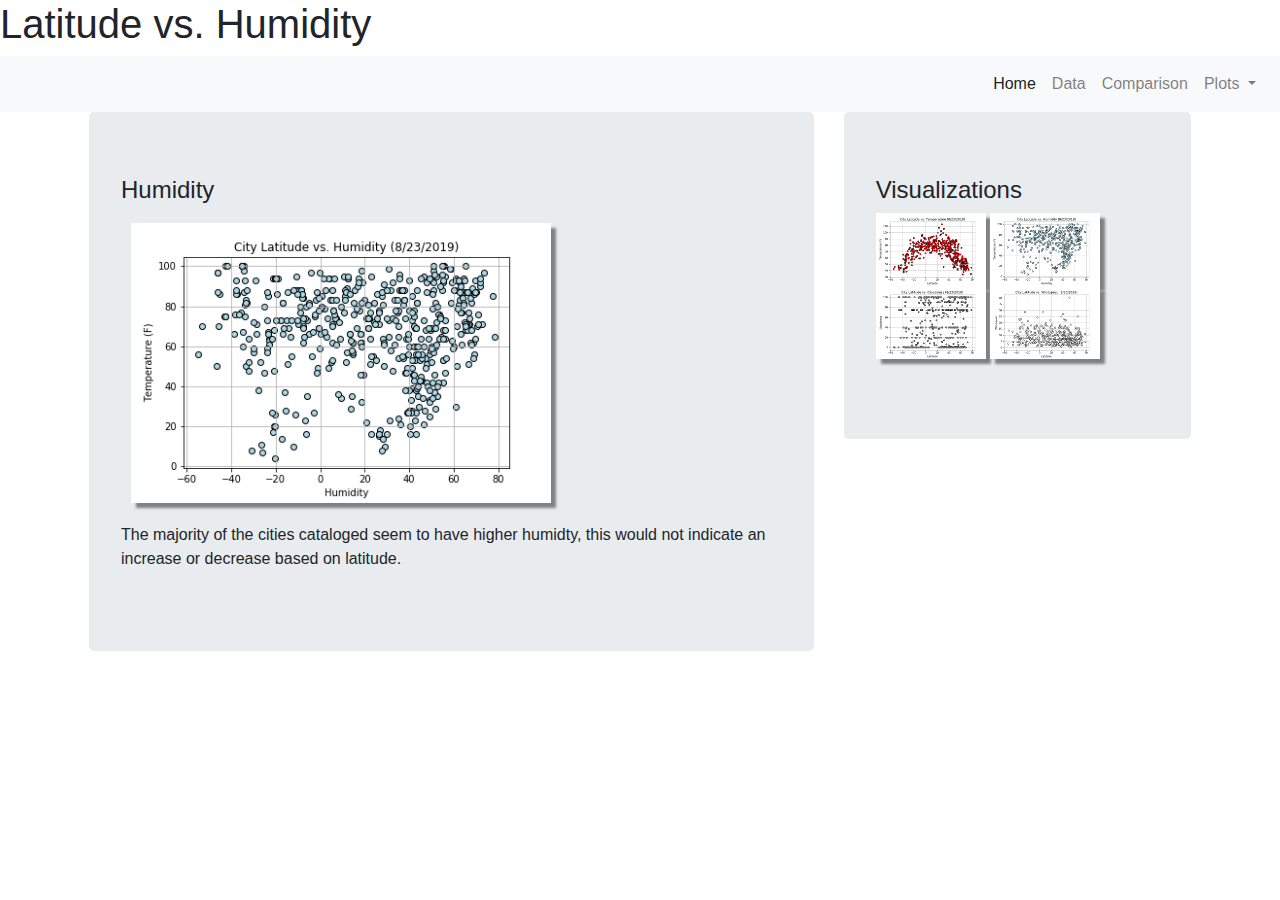
<file: humid.html>
<!DOCTYPE html>
<html lang="en">

    <head>
        <meta charset="UTF-8">
        <title>Equatorial Weather Analysis </title>


        <link rel="stylesheet" href="https://stackpath.bootstrapcdn.com/bootstrap/4.3.1/css/bootstrap.min.css"
            integrity="sha384-ggOyR0iXCbMQv3Xipma34MD+dH/1fQ784/j6cY/iJTQUOhcWr7x9JvoRxT2MZw1T" crossorigin="anonymous">

        <script src="https://code.jquery.com/jquery-3.3.1.slim.min.js"
            integrity="sha384-q8i/X+965DzO0rT7abK41JStQIAqVgRVzpbzo5smXKp4YfRvH+8abtTE1Pi6jizo"
            crossorigin="anonymous"></script>
        <script src="https://cdnjs.cloudflare.com/ajax/libs/popper.js/1.14.7/umd/popper.min.js"
            integrity="sha384-UO2eT0CpHqdSJQ6hJty5KVphtPhzWj9WO1clHTMGa3JDZwrnQq4sF86dIHNDz0W1"
            crossorigin="anonymous"></script>
        <script src="https://stackpath.bootstrapcdn.com/bootstrap/4.3.1/js/bootstrap.min.js"
            integrity="sha384-JjSmVgyd0p3pXB1rRibZUAYoIIy6OrQ6VrjIEaFf/nJGzIxFDsf4x0xIM+B07jRM"
            crossorigin="anonymous"></script>

        <link rel="stylesheet" href="styles.css">
    </head>

    <body>
        <h1>Latitude vs. Humidity</h1>
        <nav class="navbar navbar-expand-lg navbar-light bg-light">
            <a class="navbar-brand" href="#"></a>
            <button class="navbar-toggler" type="button" data-toggle="collapse" data-target="#navbarSupportedContent"
                aria-controls="navbarSupportedContent" aria-expanded="false" aria-label="Toggle navigation">
                <span class="navbar-toggler-icon"></span>
            </button>

            <div class="collapse navbar-collapse" id="navbarSupportedContent">
                <ul class="navbar-nav ml-auto">
                    <li class="nav-item active">
                        <a class="nav-link" href="index.html">Home </a>
                    </li>
                    <li class="nav-item">
                        <a class="nav-link" href="data.html">Data</a>
                    </li>
                    <li class="nav-item">
                        <a class="nav-link" href="Comparison.html">Comparison</a>
                    </li>
                    <li class="nav-item dropdown">
                        <a class="nav-link dropdown-toggle" href="#" id="navbarDropdown" role="button"
                            data-toggle="dropdown" aria-haspopup="true" aria-expanded="false">
                            Plots
                        </a>
                        <div class="dropdown-menu" aria-labelledby="navbarDropdown">
                            <a class="dropdown-item" href="cloudy.html">Cloudy Map</a>
                            <a class="dropdown-item" href="humid.html">Humidity Map</a>
                            <div class="dropdown-divider"></div>
                            <a class="dropdown-item" href="wind.html">Windy Map</a>
                            <a class="dropdown-item" href="temperature.html">Temperature Map</a>
                        </div>
                    </li>

                </ul>

            </div>
        </nav>
        <div class="container">

            <div class="row">
                <div class="col-md-8">
                    <div class="jumbotron">
                        <h4 class="graph">Humidity</h4>


                        <a href="humid.html"><img style='margin: 10px 20px 20px 10px;'
                                src="assets/images/humiditymap.png" alt="Latitude vs Humidity" height=400px width=420px>
                        </a>
                        <p padding-left: 240px; style="vertical-align:right">


                            The majority of the cities cataloged seem to have higher
                            humidty, this would not indicate an increase or decrease based on latitude.
                        </p>

                    </div>
                </div>

                <div class="col-md-4">
                    <div class="jumbotron">
                        <h4 class="mainpage">Visualizations</h4>


                        <p>
                            <a href="temperature.html">
                                <img src="assets/images/temperaturemap.png" alt="Latitude vs Temperature" height="100"
                                    width="110">
                            </a>
                            <a href="humid.html">
                                <img src="assets/images/humiditymap.png" alt="Latitude vs Humidity" height="100"
                                    width="110">
                            </a>
                            <a href="cloudy.html">
                                <img src="assets/images/cloudymap.png" alt="Latitude vs Cloudiness" height="100"
                                    width="110">
                            </a>
                            <a href="wind.html">
                                <img src="assets/images/windmap.png" alt="Latitude vs Wind Speed" height="100"
                                    width="110">
                            </a>
                        </p>

                    </div>
                </div>
            </div>
        </div>
    </body>
</file>
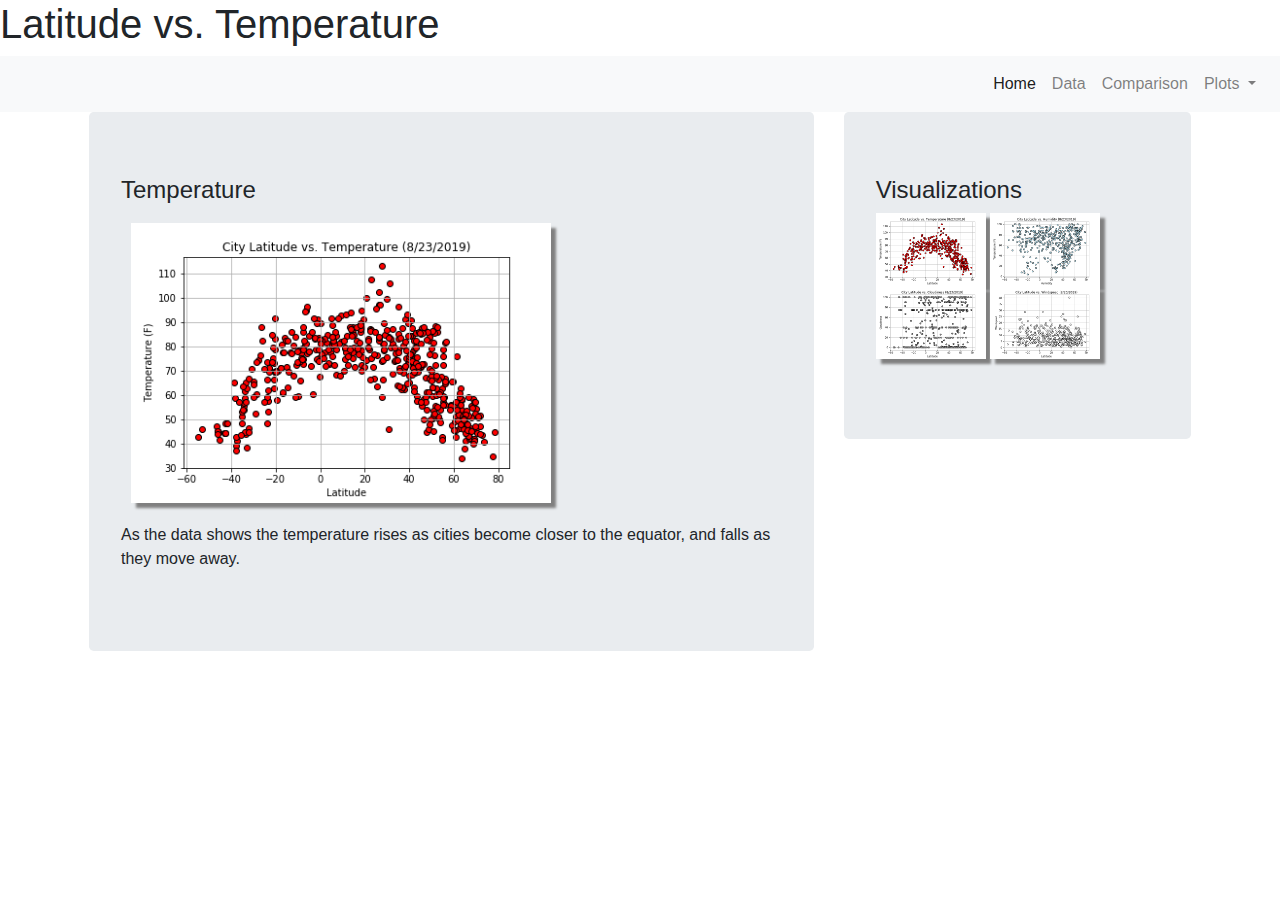
<file: temperature.html>
<!DOCTYPE html>
<html lang="en">

    <head>
        <meta charset="UTF-8">
        <title>Equatorial Weather Analysis </title>


        <link rel="stylesheet" href="https://stackpath.bootstrapcdn.com/bootstrap/4.3.1/css/bootstrap.min.css"
            integrity="sha384-ggOyR0iXCbMQv3Xipma34MD+dH/1fQ784/j6cY/iJTQUOhcWr7x9JvoRxT2MZw1T" crossorigin="anonymous">

        <script src="https://code.jquery.com/jquery-3.3.1.slim.min.js"
            integrity="sha384-q8i/X+965DzO0rT7abK41JStQIAqVgRVzpbzo5smXKp4YfRvH+8abtTE1Pi6jizo"
            crossorigin="anonymous"></script>
        <script src="https://cdnjs.cloudflare.com/ajax/libs/popper.js/1.14.7/umd/popper.min.js"
            integrity="sha384-UO2eT0CpHqdSJQ6hJty5KVphtPhzWj9WO1clHTMGa3JDZwrnQq4sF86dIHNDz0W1"
            crossorigin="anonymous"></script>
        <script src="https://stackpath.bootstrapcdn.com/bootstrap/4.3.1/js/bootstrap.min.js"
            integrity="sha384-JjSmVgyd0p3pXB1rRibZUAYoIIy6OrQ6VrjIEaFf/nJGzIxFDsf4x0xIM+B07jRM"
            crossorigin="anonymous"></script>

        <link rel="stylesheet" href="styles.css">
    </head>

    <body>
        <h1>Latitude vs. Temperature</h1>
        <nav class="navbar navbar-expand-lg navbar-light bg-light">
            <a class="navbar-brand" href="#"></a>
            <button class="navbar-toggler" type="button" data-toggle="collapse" data-target="#navbarSupportedContent"
                aria-controls="navbarSupportedContent" aria-expanded="false" aria-label="Toggle navigation">
                <span class="navbar-toggler-icon"></span>
            </button>

            <div class="collapse navbar-collapse" id="navbarSupportedContent">
                <ul class="navbar-nav ml-auto">
                    <li class="nav-item active">
                        <a class="nav-link" href="index.html">Home </a>
                    </li>
                    <li class="nav-item">
                        <a class="nav-link" href="data.html">Data</a>
                    </li>
                    <li class="nav-item">
                        <a class="nav-link" href="Comparison.html">Comparison</a>
                    </li>
                    <li class="nav-item dropdown">
                        <a class="nav-link dropdown-toggle" href="#" id="navbarDropdown" role="button"
                            data-toggle="dropdown" aria-haspopup="true" aria-expanded="false">
                            Plots
                        </a>
                        <div class="dropdown-menu" aria-labelledby="navbarDropdown">
                            <a class="dropdown-item" href="cloudy.html">Cloudy Map</a>
                            <a class="dropdown-item" href="humid.html">Humidity Map</a>

                            <a class="dropdown-item" href="wind.html">Windy Map</a>
                            <a class="dropdown-item" href="temperature.html">Temperature Map</a>
                        </div>
                    </li>

                </ul>

            </div>
        </nav>


        <div class="container">

            <div class="row">
                <div class="col-md-8">
                    <div class="jumbotron">
                        <h4 class="graph">Temperature</h4>


                        <a href="temperature.html"><img style='margin: 10px 20px 20px 10px;'
                                src="assets/images/temperaturemap.png" alt="Latitude vs Temperature" height=400px
                                width=420px> </a>
                        <p padding-left: 240px; style="vertical-align:right">


                            As the data shows the temperature rises as cities become closer to the equator,
                            and falls as they move away.
                        </p>

                    </div>
                </div>

                <div class="col-md-4">
                    <div class="jumbotron">
                        <h4 class="mainpage">Visualizations</h4>


                        <p>
                            <a href="temperature.html">
                                <img src="assets/images/temperaturemap.png" alt="Latitude vs Temperature" height="100"
                                    width="110">
                            </a>
                            <a href="humid.html">
                                <img src="assets/images/humiditymap.png" alt="Latitude vs Humidity" height="100"
                                    width="110">
                            </a>
                            <a href="cloudy.html">
                                <img src="assets/images/cloudymap.png" alt="Latitude vs Cloudiness" height="100"
                                    width="110">
                            </a>
                            <a href="wind.html">
                                <img src="assets/images/windmap.png" alt="Latitude vs Wind Speed" height="100"
                                    width="110">
                            </a>
                        </p>

                    </div>
                </div>
            </div>
        </div>


    </body>
</file>
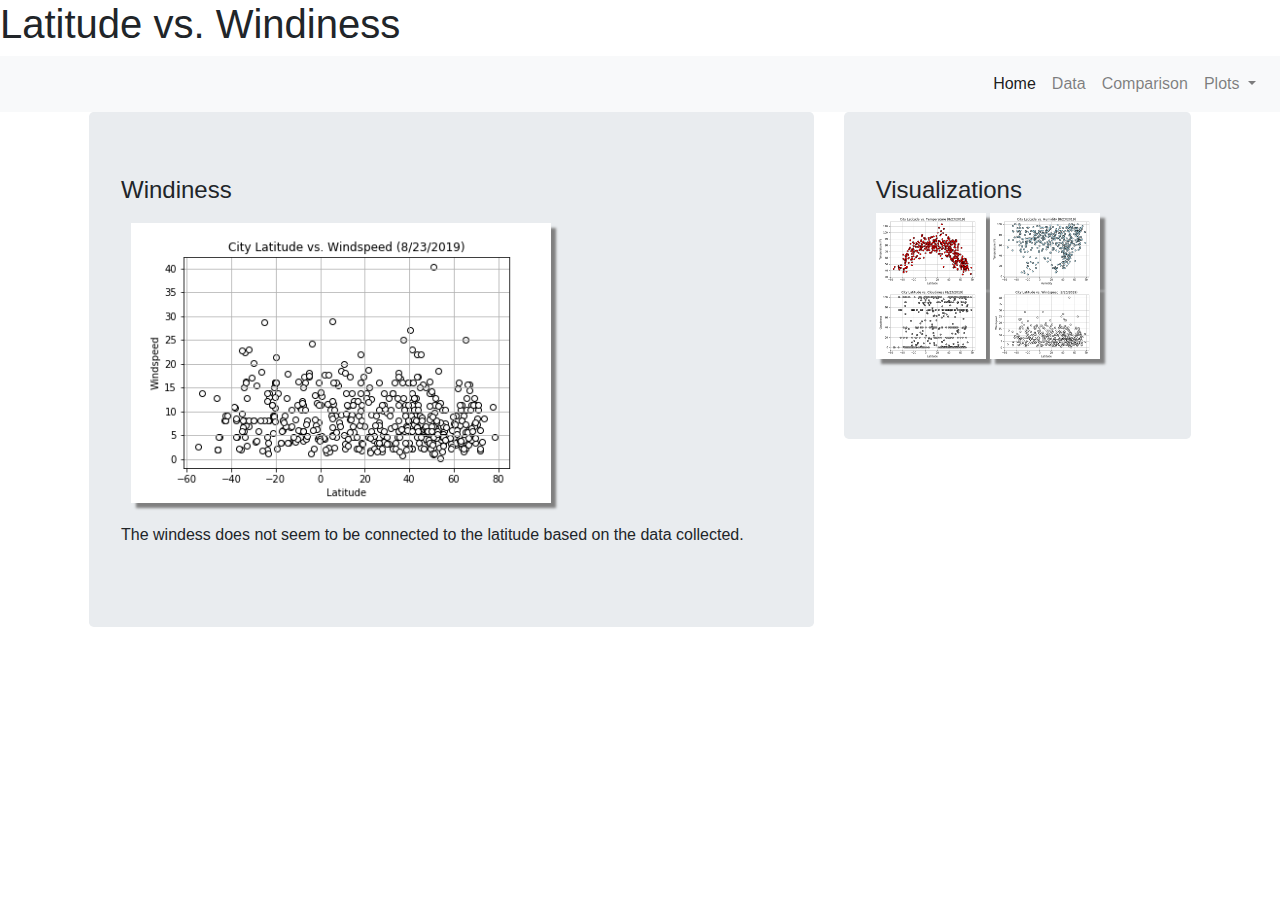
<file: wind.html>
<!DOCTYPE html>
<html lang="en">

    <head>
        <meta charset="UTF-8">
        <title>Equatorial Weather Analysis </title>


        <link rel="stylesheet" href="https://stackpath.bootstrapcdn.com/bootstrap/4.3.1/css/bootstrap.min.css"
            integrity="sha384-ggOyR0iXCbMQv3Xipma34MD+dH/1fQ784/j6cY/iJTQUOhcWr7x9JvoRxT2MZw1T" crossorigin="anonymous">

        <script src="https://code.jquery.com/jquery-3.3.1.slim.min.js"
            integrity="sha384-q8i/X+965DzO0rT7abK41JStQIAqVgRVzpbzo5smXKp4YfRvH+8abtTE1Pi6jizo"
            crossorigin="anonymous"></script>
        <script src="https://cdnjs.cloudflare.com/ajax/libs/popper.js/1.14.7/umd/popper.min.js"
            integrity="sha384-UO2eT0CpHqdSJQ6hJty5KVphtPhzWj9WO1clHTMGa3JDZwrnQq4sF86dIHNDz0W1"
            crossorigin="anonymous"></script>
        <script src="https://stackpath.bootstrapcdn.com/bootstrap/4.3.1/js/bootstrap.min.js"
            integrity="sha384-JjSmVgyd0p3pXB1rRibZUAYoIIy6OrQ6VrjIEaFf/nJGzIxFDsf4x0xIM+B07jRM"
            crossorigin="anonymous"></script>

        <link rel="stylesheet" href="styles.css">
    </head>

    <body>
        <h1>Latitude vs. Windiness</h1>
        <nav class="navbar navbar-expand-lg navbar-light bg-light">
            <a class="navbar-brand" href="#"></a>
            <button class="navbar-toggler" type="button" data-toggle="collapse" data-target="#navbarSupportedContent"
                aria-controls="navbarSupportedContent" aria-expanded="false" aria-label="Toggle navigation">
                <span class="navbar-toggler-icon"></span>
            </button>

            <div class="collapse navbar-collapse" id="navbarSupportedContent">
                <ul class="navbar-nav ml-auto">
                    <li class="nav-item active">
                        <a class="nav-link" href="index.html">Home </a>
                    </li>
                    <li class="nav-item">
                        <a class="nav-link" href="data.html">Data</a>
                    </li>
                    <li class="nav-item">
                        <a class="nav-link" href="Comparison.html">Comparison</a>
                    </li>
                    <li class="nav-item dropdown">
                        <a class="nav-link dropdown-toggle" href="#" id="navbarDropdown" role="button"
                            data-toggle="dropdown" aria-haspopup="true" aria-expanded="false">
                            Plots
                        </a>
                        <div class="dropdown-menu" aria-labelledby="navbarDropdown">
                            <a class="dropdown-item" href="cloudy.html">Cloudy Map</a>
                            <a class="dropdown-item" href="humid.html">Humidity Map</a>
                            <div class="dropdown-divider"></div>
                            <a class="dropdown-item" href="wind.html">Windy Map</a>
                            <a class="dropdown-item" href="temperature.html">Temperature Map</a>
                        </div>
                    </li>

                </ul>

            </div>
        </nav>
        <div class="container">

            <div class="row">
                <div class="col-md-8">
                    <div class="jumbotron">
                        <h4 class="graph">Windiness</h4>


                        <a href="wind.html"><img style='margin: 10px 20px 20px 10px;' src="assets/images/windmap.png"
                                alt="Latitude vs Temperature" height=400px width=420px>
                        </a>
                        <p padding-left: 240px; style="vertical-align:right">


                            The windess does not seem to be connected to the latitude based on the data collected.
                        </p>

                    </div>
                </div>

                <div class="col-md-4">
                    <div class="jumbotron">
                        <h4 class="mainpage">Visualizations</h4>


                        <p>
                            <a href="temperature.html">
                                <img src="assets/images/temperaturemap.png" alt="Latitude vs Temperature" height="100"
                                    width="110">
                            </a>
                            <a href="humid.html">
                                <img src="assets/images/humiditymap.png" alt="Latitude vs Humidity" height="100"
                                    width="110">
                            </a>
                            <a href="cloudy.html">
                                <img src="assets/images/cloudymap.png" alt="Latitude vs Cloudiness" height="100"
                                    width="110">
                            </a>
                            <a href="wind.html">
                                <img src="assets/images/windmap.png" alt="Latitude vs Wind Speed" height="100"
                                    width="110">
                            </a>
                        </p>

                    </div>
                </div>
            </div>
        </div>
    </body>
</file>
<file: styles.css>
img {
  box-shadow: 5px 5px 2.5px gray;
  position: relative;
  /* padding: 5px 5px 10px 10px; */
  max-width:100%;
  height:auto;
}

/* .container {background-color: bisque} */
th, td {
  padding: 5px;
  text-align: center;
}

/* Adding media queries */
@media (max-width: 480px) {
  .navbar li {
    padding: 10px;
  }

  .post {
    margin-right: 30px;
    margin-left: 30px;
  }

  .navbar ul {
    visibility: hidden;
  }

  #nav-select {
    visibility: visible;
  }
}

.row {
  display: flex;
  flex-wrap: wrap;
  padding: 0 4px;
}

/* Create four equal columns that sits next to each other */
.column {
  flex: 25%;
  max-width: 25%;
  padding: 0 4px;
}

.column img {
  margin-top: 8px;
  vertical-align: middle;
  width: 100%;
}

/* Responsive layout - makes a two column-layout instead of four columns */
@media screen and (max-width: 800px) {
  .column {
    flex: 50%;
    max-width: 50%;
  }
}

/* Responsive layout - makes the two columns stack on top of each other instead of next to each other */
@media screen and (max-width: 600px) {
  .column {
    flex: 100%;
    max-width: 100%;
  }
}
</file>
